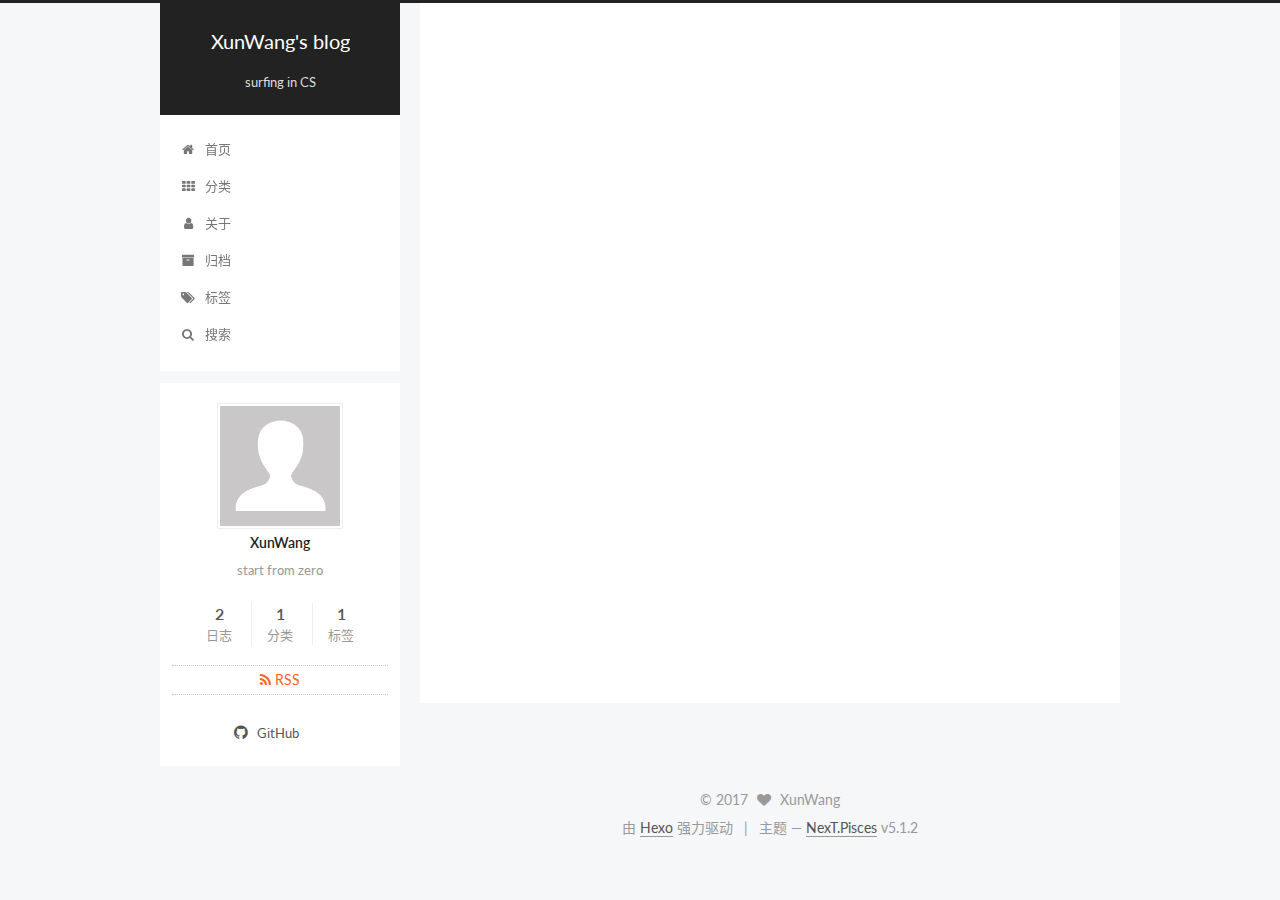
<file: index.html>
<!DOCTYPE html>



  


<html class="theme-next pisces use-motion" lang="zh-CN">
<head>
  <meta charset="UTF-8"/>
<meta http-equiv="X-UA-Compatible" content="IE=edge" />
<meta name="viewport" content="width=device-width, initial-scale=1, maximum-scale=1"/>
<meta name="theme-color" content="#222">









<meta http-equiv="Cache-Control" content="no-transform" />
<meta http-equiv="Cache-Control" content="no-siteapp" />
















  
  
  <link href="/lib/fancybox/source/jquery.fancybox.css?v=2.1.5" rel="stylesheet" type="text/css" />




  
  
  
  

  
    
    
  

  

  

  

  

  
    
    
    <link href="//fonts.googleapis.com/css?family=Lato:300,300italic,400,400italic,700,700italic&subset=latin,latin-ext" rel="stylesheet" type="text/css">
  






<link href="/lib/font-awesome/css/font-awesome.min.css?v=4.6.2" rel="stylesheet" type="text/css" />

<link href="/css/main.css?v=5.1.2" rel="stylesheet" type="text/css" />


  <meta name="keywords" content="Hexo, NexT" />





  <link rel="alternate" href="/rss2.xml" title="XunWang's blog" type="application/atom+xml" />




  <link rel="shortcut icon" type="image/x-icon" href="/favicon.ico?v=5.1.2" />






<meta name="description" content="start  from zero">
<meta property="og:type" content="website">
<meta property="og:title" content="XunWang&#39;s blog">
<meta property="og:url" content="http://xunwang-njucs.me/index.html">
<meta property="og:site_name" content="XunWang&#39;s blog">
<meta property="og:description" content="start  from zero">
<meta property="og:locale" content="zh-CN">
<meta name="twitter:card" content="summary">
<meta name="twitter:title" content="XunWang&#39;s blog">
<meta name="twitter:description" content="start  from zero">



<script type="text/javascript" id="hexo.configurations">
  var NexT = window.NexT || {};
  var CONFIG = {
    root: '/',
    scheme: 'Pisces',
    version: '5.1.2',
    sidebar: {"position":"left","display":"post","offset":12,"offset_float":12,"b2t":false,"scrollpercent":false,"onmobile":false},
    fancybox: true,
    tabs: true,
    motion: true,
    duoshuo: {
      userId: '0',
      author: '博主'
    },
    algolia: {
      applicationID: 'SA342KFOOX',
      apiKey: 'dfa1b87282c69110ca53a962a84ae274',
      indexName: 'xun_index',
      hits: {"per_page":10},
      labels: {"input_placeholder":"Search for What You Want","hits_empty":"We didn't find any results for the search: ${query}","hits_stats":"${hits} results found in ${time} ms"}
    }
  };
</script>



  <link rel="canonical" href="http://xunwang-njucs.me/"/>





  <title>XunWang's blog</title>
  








</head>

<body itemscope itemtype="http://schema.org/WebPage" lang="zh-CN">

  
  
    
  

  <div class="container sidebar-position-left 
  page-home">
    <div class="headband"></div>

    <header id="header" class="header" itemscope itemtype="http://schema.org/WPHeader">
      <div class="header-inner"><div class="site-brand-wrapper">
  <div class="site-meta ">
    

    <div class="custom-logo-site-title">
      <a href="/"  class="brand" rel="start">
        <span class="logo-line-before"><i></i></span>
        <span class="site-title">XunWang's blog</span>
        <span class="logo-line-after"><i></i></span>
      </a>
    </div>
      
        <p class="site-subtitle">surfing in CS</p>
      
  </div>

  <div class="site-nav-toggle">
    <button>
      <span class="btn-bar"></span>
      <span class="btn-bar"></span>
      <span class="btn-bar"></span>
    </button>
  </div>
</div>

<nav class="site-nav">
  

  
    <ul id="menu" class="menu">
      
        
        <li class="menu-item menu-item-home">
          <a href="/" rel="section">
            
              <i class="menu-item-icon fa fa-fw fa-home"></i> <br />
            
            首页
          </a>
        </li>
      
        
        <li class="menu-item menu-item-categories">
          <a href="/categories" rel="section">
            
              <i class="menu-item-icon fa fa-fw fa-th"></i> <br />
            
            分类
          </a>
        </li>
      
        
        <li class="menu-item menu-item-about">
          <a href="/about" rel="section">
            
              <i class="menu-item-icon fa fa-fw fa-user"></i> <br />
            
            关于
          </a>
        </li>
      
        
        <li class="menu-item menu-item-archives">
          <a href="/archives" rel="section">
            
              <i class="menu-item-icon fa fa-fw fa-archive"></i> <br />
            
            归档
          </a>
        </li>
      
        
        <li class="menu-item menu-item-tags">
          <a href="/tags/" rel="section">
            
              <i class="menu-item-icon fa fa-fw fa-tags"></i> <br />
            
            标签
          </a>
        </li>
      

      
        <li class="menu-item menu-item-search">
          
            <a href="javascript:;" class="popup-trigger">
          
            
              <i class="menu-item-icon fa fa-search fa-fw"></i> <br />
            
            搜索
          </a>
        </li>
      
    </ul>
  

  
    <div class="site-search">
      
  
  <div class="algolia-popup popup search-popup">
    <div class="algolia-search">
      <div class="algolia-search-input-icon">
        <i class="fa fa-search"></i>
      </div>
      <div class="algolia-search-input" id="algolia-search-input"></div>
    </div>

    <div class="algolia-results">
      <div id="algolia-stats"></div>
      <div id="algolia-hits"></div>
      <div id="algolia-pagination" class="algolia-pagination"></div>
    </div>

    <span class="popup-btn-close">
      <i class="fa fa-times-circle"></i>
    </span>
  </div>




    </div>
  
</nav>



 </div>
    </header>

    <main id="main" class="main">
      <div class="main-inner">
        <div class="content-wrap">
          <div id="content" class="content">
            
  <section id="posts" class="posts-expand">
    
      

  

  
  
  

  <article class="post post-type-normal" itemscope itemtype="http://schema.org/Article">
  
  
  
  <div class="post-block">
    <link itemprop="mainEntityOfPage" href="http://xunwang-njucs.me/2017/08/29/Leetcode-Training-Day-1/">

    <span hidden itemprop="author" itemscope itemtype="http://schema.org/Person">
      <meta itemprop="name" content="XunWang">
      <meta itemprop="description" content="">
      <meta itemprop="image" content="/images/avatar.gif">
    </span>

    <span hidden itemprop="publisher" itemscope itemtype="http://schema.org/Organization">
      <meta itemprop="name" content="XunWang's blog">
    </span>

    
      <header class="post-header">

        
        
          <h1 class="post-title" itemprop="name headline">
                
                <a class="post-title-link" href="/2017/08/29/Leetcode-Training-Day-1/" itemprop="url">Leetcode Training--Day 1</a></h1>
        

        <div class="post-meta">
          <span class="post-time">
            
              <span class="post-meta-item-icon">
                <i class="fa fa-calendar-o"></i>
              </span>
              
                <span class="post-meta-item-text">发表于</span>
              
              <time title="创建于" itemprop="dateCreated datePublished" datetime="2017-08-29T10:06:50+08:00">
                2017-08-29
              </time>
            

            

            
          </span>

          
            <span class="post-category" >
            
              <span class="post-meta-divider">|</span>
            
              <span class="post-meta-item-icon">
                <i class="fa fa-folder-o"></i>
              </span>
              
                <span class="post-meta-item-text">分类于</span>
              
              
                <span itemprop="about" itemscope itemtype="http://schema.org/Thing">
                  <a href="/categories/Leetcode-Training/" itemprop="url" rel="index">
                    <span itemprop="name">Leetcode Training</span>
                  </a>
                </span>

                
                
              
            </span>
          

          
            
          

          
          
             <span id="/2017/08/29/Leetcode-Training-Day-1/" class="leancloud_visitors" data-flag-title="Leetcode Training--Day 1">
               <span class="post-meta-divider">|</span>
               <span class="post-meta-item-icon">
                 <i class="fa fa-eye"></i>
               </span>
               
                 <span class="post-meta-item-text">阅读次数&#58;</span>
               
                 <span class="leancloud-visitors-count"></span>
             </span>
          

          

          

          

        </div>
      </header>
    

    
    
    
    <div class="post-body" itemprop="articleBody">

      
      

      
        
          
          
          
          <!--noindex-->
          <div class="post-button text-center">
            <a class="btn" href="/2017/08/29/Leetcode-Training-Day-1/#more" rel="contents">
              阅读全文 &raquo;
            </a>
          </div>
          <!--/noindex-->
        
      
    </div>
    
    
    

    

    

    

    <footer class="post-footer">
      

      

      

      
      
        <div class="post-eof"></div>
      
    </footer>
  </div>
  
  
  
  </article>


    
      

  

  
  
  

  <article class="post post-type-normal" itemscope itemtype="http://schema.org/Article">
  
  
  
  <div class="post-block">
    <link itemprop="mainEntityOfPage" href="http://xunwang-njucs.me/2017/08/26/hello-world/">

    <span hidden itemprop="author" itemscope itemtype="http://schema.org/Person">
      <meta itemprop="name" content="XunWang">
      <meta itemprop="description" content="">
      <meta itemprop="image" content="/images/avatar.gif">
    </span>

    <span hidden itemprop="publisher" itemscope itemtype="http://schema.org/Organization">
      <meta itemprop="name" content="XunWang's blog">
    </span>

    
      <header class="post-header">

        
        
          <h1 class="post-title" itemprop="name headline">
                
                <a class="post-title-link" href="/2017/08/26/hello-world/" itemprop="url">Hello World</a></h1>
        

        <div class="post-meta">
          <span class="post-time">
            
              <span class="post-meta-item-icon">
                <i class="fa fa-calendar-o"></i>
              </span>
              
                <span class="post-meta-item-text">发表于</span>
              
              <time title="创建于" itemprop="dateCreated datePublished" datetime="2017-08-26T13:08:10+08:00">
                2017-08-26
              </time>
            

            

            
          </span>

          

          
            
          

          
          
             <span id="/2017/08/26/hello-world/" class="leancloud_visitors" data-flag-title="Hello World">
               <span class="post-meta-divider">|</span>
               <span class="post-meta-item-icon">
                 <i class="fa fa-eye"></i>
               </span>
               
                 <span class="post-meta-item-text">阅读次数&#58;</span>
               
                 <span class="leancloud-visitors-count"></span>
             </span>
          

          

          

          

        </div>
      </header>
    

    
    
    
    <div class="post-body" itemprop="articleBody">

      
      

      
        
          
          Welcome to Hexo! This is your very first post. Check documentation for more info. If you get any problems when using Hexo, you can find the answer in 
          ...
          <!--noindex-->
          <div class="post-button text-center">
            <a class="btn" href="/2017/08/26/hello-world/#more" rel="contents">
              阅读全文 &raquo;
            </a>
          </div>
          <!--/noindex-->
        
      
    </div>
    
    
    

    

    

    

    <footer class="post-footer">
      

      

      

      
      
        <div class="post-eof"></div>
      
    </footer>
  </div>
  
  
  
  </article>


    
  </section>

  


          </div>
          


          

        </div>
        
          
  
  <div class="sidebar-toggle">
    <div class="sidebar-toggle-line-wrap">
      <span class="sidebar-toggle-line sidebar-toggle-line-first"></span>
      <span class="sidebar-toggle-line sidebar-toggle-line-middle"></span>
      <span class="sidebar-toggle-line sidebar-toggle-line-last"></span>
    </div>
  </div>

  <aside id="sidebar" class="sidebar">
    
    <div class="sidebar-inner">

      

      

      <section class="site-overview sidebar-panel sidebar-panel-active">
        <div class="site-author motion-element" itemprop="author" itemscope itemtype="http://schema.org/Person">
          <img class="site-author-image" itemprop="image"
               src="/images/avatar.gif"
               alt="XunWang" />
          <p class="site-author-name" itemprop="name">XunWang</p>
           
              <p class="site-description motion-element" itemprop="description">start  from zero</p>
          
        </div>
        <nav class="site-state motion-element">

          
            <div class="site-state-item site-state-posts">
            
              <a href="/archives">
            
                <span class="site-state-item-count">2</span>
                <span class="site-state-item-name">日志</span>
              </a>
            </div>
          

          
            
            
            <div class="site-state-item site-state-categories">
              <a href="/categories/index.html">
                <span class="site-state-item-count">1</span>
                <span class="site-state-item-name">分类</span>
              </a>
            </div>
          

          
            
            
            <div class="site-state-item site-state-tags">
              <a href="/tags/index.html">
                <span class="site-state-item-count">1</span>
                <span class="site-state-item-name">标签</span>
              </a>
            </div>
          

        </nav>

        
          <div class="feed-link motion-element">
            <a href="/rss2.xml" rel="alternate">
              <i class="fa fa-rss"></i>
              RSS
            </a>
          </div>
        

        <div class="links-of-author motion-element">
          
            
              <span class="links-of-author-item">
                <a href="https://github.com/xunwang-njucs" target="_blank" title="GitHub">
                  
                    <i class="fa fa-fw fa-github"></i>
                  
                    
                      GitHub
                    
                </a>
              </span>
            
          
        </div>

        
        

        
        

        


      </section>

      

      

    </div>
  </aside>


        
      </div>
    </main>

    <footer id="footer" class="footer">
      <div class="footer-inner">
        <div class="copyright" >
  
  &copy; 
  <span itemprop="copyrightYear">2017</span>
  <span class="with-love">
    <i class="fa fa-heart"></i>
  </span>
  <span class="author" itemprop="copyrightHolder">XunWang</span>

  
</div>


  <div class="powered-by">由 <a class="theme-link" href="https://hexo.io">Hexo</a> 强力驱动</div>

  <span class="post-meta-divider">|</span>

  <div class="theme-info">主题 &mdash; <a class="theme-link" href="https://github.com/iissnan/hexo-theme-next">NexT.Pisces</a> v5.1.2</div>


        







        
      </div>
    </footer>

    
      <div class="back-to-top">
        <i class="fa fa-arrow-up"></i>
        
      </div>
    

  </div>

  

<script type="text/javascript">
  if (Object.prototype.toString.call(window.Promise) !== '[object Function]') {
    window.Promise = null;
  }
</script>









  












  
  <script type="text/javascript" src="/lib/jquery/index.js?v=2.1.3"></script>

  
  <script type="text/javascript" src="/lib/fastclick/lib/fastclick.min.js?v=1.0.6"></script>

  
  <script type="text/javascript" src="/lib/jquery_lazyload/jquery.lazyload.js?v=1.9.7"></script>

  
  <script type="text/javascript" src="/lib/velocity/velocity.min.js?v=1.2.1"></script>

  
  <script type="text/javascript" src="/lib/velocity/velocity.ui.min.js?v=1.2.1"></script>

  
  <script type="text/javascript" src="/lib/fancybox/source/jquery.fancybox.pack.js?v=2.1.5"></script>


  


  <script type="text/javascript" src="/js/src/utils.js?v=5.1.2"></script>

  <script type="text/javascript" src="/js/src/motion.js?v=5.1.2"></script>



  
  


  <script type="text/javascript" src="/js/src/affix.js?v=5.1.2"></script>

  <script type="text/javascript" src="/js/src/schemes/pisces.js?v=5.1.2"></script>



  
    <script type="text/javascript" src="/js/src/scrollspy.js?v=5.1.2"></script>
<script type="text/javascript" src="/js/src/post-details.js?v=5.1.2"></script>

  

  


  <script type="text/javascript" src="/js/src/bootstrap.js?v=5.1.2"></script>



  


  




	





  
    

    
  





  








  




  
  
  
  <link rel="stylesheet" href="/lib/algolia-instant-search/instantsearch.min.css">

  
  
  <script src="/lib/algolia-instant-search/instantsearch.min.js"></script>
  

  <script src="/js/src/algolia-search.js?v=5.1.2"></script>



  

  
  <script src="https://cdn1.lncld.net/static/js/av-core-mini-0.6.4.js"></script>
  <script>AV.initialize("WH9BoY52WwA9asuItat090Ky-gzGzoHsz", "TJ8rern2LKUdirWcmzvnONCN");</script>
  <script>
    function showTime(Counter) {
      var query = new AV.Query(Counter);
      var entries = [];
      var $visitors = $(".leancloud_visitors");

      $visitors.each(function () {
        entries.push( $(this).attr("id").trim() );
      });

      query.containedIn('url', entries);
      query.find()
        .done(function (results) {
          var COUNT_CONTAINER_REF = '.leancloud-visitors-count';

          if (results.length === 0) {
            $visitors.find(COUNT_CONTAINER_REF).text(0);
            return;
          }

          for (var i = 0; i < results.length; i++) {
            var item = results[i];
            var url = item.get('url');
            var time = item.get('time');
            var element = document.getElementById(url);

            $(element).find(COUNT_CONTAINER_REF).text(time);
          }
          for(var i = 0; i < entries.length; i++) {
            var url = entries[i];
            var element = document.getElementById(url);
            var countSpan = $(element).find(COUNT_CONTAINER_REF);
            if( countSpan.text() == '') {
              countSpan.text(0);
            }
          }
        })
        .fail(function (object, error) {
          console.log("Error: " + error.code + " " + error.message);
        });
    }

    function addCount(Counter) {
      var $visitors = $(".leancloud_visitors");
      var url = $visitors.attr('id').trim();
      var title = $visitors.attr('data-flag-title').trim();
      var query = new AV.Query(Counter);

      query.equalTo("url", url);
      query.find({
        success: function(results) {
          if (results.length > 0) {
            var counter = results[0];
            counter.fetchWhenSave(true);
            counter.increment("time");
            counter.save(null, {
              success: function(counter) {
                var $element = $(document.getElementById(url));
                $element.find('.leancloud-visitors-count').text(counter.get('time'));
              },
              error: function(counter, error) {
                console.log('Failed to save Visitor num, with error message: ' + error.message);
              }
            });
          } else {
            var newcounter = new Counter();
            /* Set ACL */
            var acl = new AV.ACL();
            acl.setPublicReadAccess(true);
            acl.setPublicWriteAccess(true);
            newcounter.setACL(acl);
            /* End Set ACL */
            newcounter.set("title", title);
            newcounter.set("url", url);
            newcounter.set("time", 1);
            newcounter.save(null, {
              success: function(newcounter) {
                var $element = $(document.getElementById(url));
                $element.find('.leancloud-visitors-count').text(newcounter.get('time'));
              },
              error: function(newcounter, error) {
                console.log('Failed to create');
              }
            });
          }
        },
        error: function(error) {
          console.log('Error:' + error.code + " " + error.message);
        }
      });
    }

    $(function() {
      var Counter = AV.Object.extend("Counter");
      if ($('.leancloud_visitors').length == 1) {
        addCount(Counter);
      } else if ($('.post-title-link').length > 1) {
        showTime(Counter);
      }
    });
  </script>



  

  

  

  

  

</body>
</html>
</file>
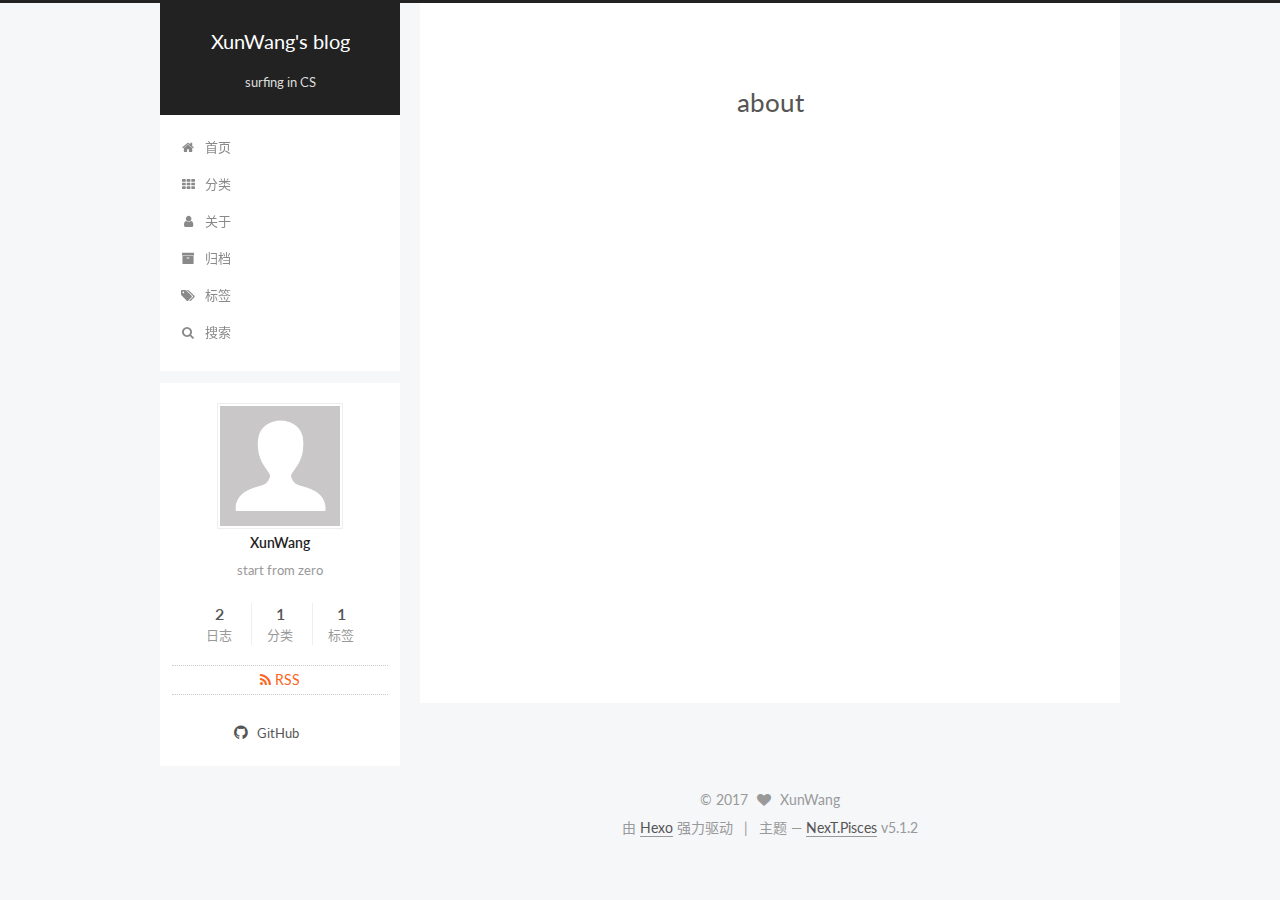
<file: about/index.html>
<!DOCTYPE html>



  


<html class="theme-next pisces use-motion" lang="zh-CN">
<head>
  <meta charset="UTF-8"/>
<meta http-equiv="X-UA-Compatible" content="IE=edge" />
<meta name="viewport" content="width=device-width, initial-scale=1, maximum-scale=1"/>
<meta name="theme-color" content="#222">









<meta http-equiv="Cache-Control" content="no-transform" />
<meta http-equiv="Cache-Control" content="no-siteapp" />
















  
  
  <link href="/lib/fancybox/source/jquery.fancybox.css?v=2.1.5" rel="stylesheet" type="text/css" />




  
  
  
  

  
    
    
  

  

  

  

  

  
    
    
    <link href="//fonts.googleapis.com/css?family=Lato:300,300italic,400,400italic,700,700italic&subset=latin,latin-ext" rel="stylesheet" type="text/css">
  






<link href="/lib/font-awesome/css/font-awesome.min.css?v=4.6.2" rel="stylesheet" type="text/css" />

<link href="/css/main.css?v=5.1.2" rel="stylesheet" type="text/css" />


  <meta name="keywords" content="Hexo, NexT" />




  


  <link rel="alternate" href="/rss2.xml" title="XunWang's blog" type="application/atom+xml" />




  <link rel="shortcut icon" type="image/x-icon" href="/favicon.ico?v=5.1.2" />






<meta name="description" content="start  from zero">
<meta property="og:type" content="website">
<meta property="og:title" content="about">
<meta property="og:url" content="http://xunwang-njucs.me/about/index.html">
<meta property="og:site_name" content="XunWang&#39;s blog">
<meta property="og:description" content="start  from zero">
<meta property="og:locale" content="zh-CN">
<meta property="og:updated_time" content="2017-08-27T02:25:28.000Z">
<meta name="twitter:card" content="summary">
<meta name="twitter:title" content="about">
<meta name="twitter:description" content="start  from zero">



<script type="text/javascript" id="hexo.configurations">
  var NexT = window.NexT || {};
  var CONFIG = {
    root: '/',
    scheme: 'Pisces',
    version: '5.1.2',
    sidebar: {"position":"left","display":"post","offset":12,"offset_float":12,"b2t":false,"scrollpercent":false,"onmobile":false},
    fancybox: true,
    tabs: true,
    motion: true,
    duoshuo: {
      userId: '0',
      author: '博主'
    },
    algolia: {
      applicationID: 'SA342KFOOX',
      apiKey: 'dfa1b87282c69110ca53a962a84ae274',
      indexName: 'xun_index',
      hits: {"per_page":10},
      labels: {"input_placeholder":"Search for What You Want","hits_empty":"We didn't find any results for the search: ${query}","hits_stats":"${hits} results found in ${time} ms"}
    }
  };
</script>



  <link rel="canonical" href="http://xunwang-njucs.me/about/"/>





  <title>about | XunWang's blog</title>
  








</head>

<body itemscope itemtype="http://schema.org/WebPage" lang="zh-CN">

  
  
    
  

  <div class="container sidebar-position-left page-post-detail">
    <div class="headband"></div>

    <header id="header" class="header" itemscope itemtype="http://schema.org/WPHeader">
      <div class="header-inner"><div class="site-brand-wrapper">
  <div class="site-meta ">
    

    <div class="custom-logo-site-title">
      <a href="/"  class="brand" rel="start">
        <span class="logo-line-before"><i></i></span>
        <span class="site-title">XunWang's blog</span>
        <span class="logo-line-after"><i></i></span>
      </a>
    </div>
      
        <p class="site-subtitle">surfing in CS</p>
      
  </div>

  <div class="site-nav-toggle">
    <button>
      <span class="btn-bar"></span>
      <span class="btn-bar"></span>
      <span class="btn-bar"></span>
    </button>
  </div>
</div>

<nav class="site-nav">
  

  
    <ul id="menu" class="menu">
      
        
        <li class="menu-item menu-item-home">
          <a href="/" rel="section">
            
              <i class="menu-item-icon fa fa-fw fa-home"></i> <br />
            
            首页
          </a>
        </li>
      
        
        <li class="menu-item menu-item-categories">
          <a href="/categories" rel="section">
            
              <i class="menu-item-icon fa fa-fw fa-th"></i> <br />
            
            分类
          </a>
        </li>
      
        
        <li class="menu-item menu-item-about">
          <a href="/about" rel="section">
            
              <i class="menu-item-icon fa fa-fw fa-user"></i> <br />
            
            关于
          </a>
        </li>
      
        
        <li class="menu-item menu-item-archives">
          <a href="/archives" rel="section">
            
              <i class="menu-item-icon fa fa-fw fa-archive"></i> <br />
            
            归档
          </a>
        </li>
      
        
        <li class="menu-item menu-item-tags">
          <a href="/tags/" rel="section">
            
              <i class="menu-item-icon fa fa-fw fa-tags"></i> <br />
            
            标签
          </a>
        </li>
      

      
        <li class="menu-item menu-item-search">
          
            <a href="javascript:;" class="popup-trigger">
          
            
              <i class="menu-item-icon fa fa-search fa-fw"></i> <br />
            
            搜索
          </a>
        </li>
      
    </ul>
  

  
    <div class="site-search">
      
  
  <div class="algolia-popup popup search-popup">
    <div class="algolia-search">
      <div class="algolia-search-input-icon">
        <i class="fa fa-search"></i>
      </div>
      <div class="algolia-search-input" id="algolia-search-input"></div>
    </div>

    <div class="algolia-results">
      <div id="algolia-stats"></div>
      <div id="algolia-hits"></div>
      <div id="algolia-pagination" class="algolia-pagination"></div>
    </div>

    <span class="popup-btn-close">
      <i class="fa fa-times-circle"></i>
    </span>
  </div>




    </div>
  
</nav>



 </div>
    </header>

    <main id="main" class="main">
      <div class="main-inner">
        <div class="content-wrap">
          <div id="content" class="content">
            

  <div id="posts" class="posts-expand">
    
    
    
    <div class="post-block page">
      <header class="post-header">

	<h1 class="post-title" itemprop="name headline">about</h1>



</header>

      
      
      
      <div class="post-body">
        
        
          
        
      </div>
      
      
      
    </div>
    
    
    
  </div>


          </div>
          


          
  <div class="comments" id="comments">
    
      <div id="uyan_frame"></div>
    
  </div>


        </div>
        
          
  
  <div class="sidebar-toggle">
    <div class="sidebar-toggle-line-wrap">
      <span class="sidebar-toggle-line sidebar-toggle-line-first"></span>
      <span class="sidebar-toggle-line sidebar-toggle-line-middle"></span>
      <span class="sidebar-toggle-line sidebar-toggle-line-last"></span>
    </div>
  </div>

  <aside id="sidebar" class="sidebar">
    
    <div class="sidebar-inner">

      

      

      <section class="site-overview sidebar-panel sidebar-panel-active">
        <div class="site-author motion-element" itemprop="author" itemscope itemtype="http://schema.org/Person">
          <img class="site-author-image" itemprop="image"
               src="/images/avatar.gif"
               alt="XunWang" />
          <p class="site-author-name" itemprop="name">XunWang</p>
           
              <p class="site-description motion-element" itemprop="description">start  from zero</p>
          
        </div>
        <nav class="site-state motion-element">

          
            <div class="site-state-item site-state-posts">
            
              <a href="/archives">
            
                <span class="site-state-item-count">2</span>
                <span class="site-state-item-name">日志</span>
              </a>
            </div>
          

          
            
            
            <div class="site-state-item site-state-categories">
              <a href="/categories/index.html">
                <span class="site-state-item-count">1</span>
                <span class="site-state-item-name">分类</span>
              </a>
            </div>
          

          
            
            
            <div class="site-state-item site-state-tags">
              <a href="/tags/index.html">
                <span class="site-state-item-count">1</span>
                <span class="site-state-item-name">标签</span>
              </a>
            </div>
          

        </nav>

        
          <div class="feed-link motion-element">
            <a href="/rss2.xml" rel="alternate">
              <i class="fa fa-rss"></i>
              RSS
            </a>
          </div>
        

        <div class="links-of-author motion-element">
          
            
              <span class="links-of-author-item">
                <a href="https://github.com/xunwang-njucs" target="_blank" title="GitHub">
                  
                    <i class="fa fa-fw fa-github"></i>
                  
                    
                      GitHub
                    
                </a>
              </span>
            
          
        </div>

        
        

        
        

        


      </section>

      

      

    </div>
  </aside>


        
      </div>
    </main>

    <footer id="footer" class="footer">
      <div class="footer-inner">
        <div class="copyright" >
  
  &copy; 
  <span itemprop="copyrightYear">2017</span>
  <span class="with-love">
    <i class="fa fa-heart"></i>
  </span>
  <span class="author" itemprop="copyrightHolder">XunWang</span>

  
</div>


  <div class="powered-by">由 <a class="theme-link" href="https://hexo.io">Hexo</a> 强力驱动</div>

  <span class="post-meta-divider">|</span>

  <div class="theme-info">主题 &mdash; <a class="theme-link" href="https://github.com/iissnan/hexo-theme-next">NexT.Pisces</a> v5.1.2</div>


        







        
      </div>
    </footer>

    
      <div class="back-to-top">
        <i class="fa fa-arrow-up"></i>
        
      </div>
    

  </div>

  

<script type="text/javascript">
  if (Object.prototype.toString.call(window.Promise) !== '[object Function]') {
    window.Promise = null;
  }
</script>









  












  
  <script type="text/javascript" src="/lib/jquery/index.js?v=2.1.3"></script>

  
  <script type="text/javascript" src="/lib/fastclick/lib/fastclick.min.js?v=1.0.6"></script>

  
  <script type="text/javascript" src="/lib/jquery_lazyload/jquery.lazyload.js?v=1.9.7"></script>

  
  <script type="text/javascript" src="/lib/velocity/velocity.min.js?v=1.2.1"></script>

  
  <script type="text/javascript" src="/lib/velocity/velocity.ui.min.js?v=1.2.1"></script>

  
  <script type="text/javascript" src="/lib/fancybox/source/jquery.fancybox.pack.js?v=2.1.5"></script>


  


  <script type="text/javascript" src="/js/src/utils.js?v=5.1.2"></script>

  <script type="text/javascript" src="/js/src/motion.js?v=5.1.2"></script>



  
  


  <script type="text/javascript" src="/js/src/affix.js?v=5.1.2"></script>

  <script type="text/javascript" src="/js/src/schemes/pisces.js?v=5.1.2"></script>



  
    <script type="text/javascript" src="/js/src/scrollspy.js?v=5.1.2"></script>
<script type="text/javascript" src="/js/src/post-details.js?v=5.1.2"></script>

  

  


  <script type="text/javascript" src="/js/src/bootstrap.js?v=5.1.2"></script>



  


  




	





  
    

    
      <!-- UY BEGIN -->
      <script type="text/javascript" src="http://v2.uyan.cc/code/uyan.js?uid=2142562"></script>
      <!-- UY END -->
    
  





  








  




  
  
  
  <link rel="stylesheet" href="/lib/algolia-instant-search/instantsearch.min.css">

  
  
  <script src="/lib/algolia-instant-search/instantsearch.min.js"></script>
  

  <script src="/js/src/algolia-search.js?v=5.1.2"></script>



  

  
  <script src="https://cdn1.lncld.net/static/js/av-core-mini-0.6.4.js"></script>
  <script>AV.initialize("WH9BoY52WwA9asuItat090Ky-gzGzoHsz", "TJ8rern2LKUdirWcmzvnONCN");</script>
  <script>
    function showTime(Counter) {
      var query = new AV.Query(Counter);
      var entries = [];
      var $visitors = $(".leancloud_visitors");

      $visitors.each(function () {
        entries.push( $(this).attr("id").trim() );
      });

      query.containedIn('url', entries);
      query.find()
        .done(function (results) {
          var COUNT_CONTAINER_REF = '.leancloud-visitors-count';

          if (results.length === 0) {
            $visitors.find(COUNT_CONTAINER_REF).text(0);
            return;
          }

          for (var i = 0; i < results.length; i++) {
            var item = results[i];
            var url = item.get('url');
            var time = item.get('time');
            var element = document.getElementById(url);

            $(element).find(COUNT_CONTAINER_REF).text(time);
          }
          for(var i = 0; i < entries.length; i++) {
            var url = entries[i];
            var element = document.getElementById(url);
            var countSpan = $(element).find(COUNT_CONTAINER_REF);
            if( countSpan.text() == '') {
              countSpan.text(0);
            }
          }
        })
        .fail(function (object, error) {
          console.log("Error: " + error.code + " " + error.message);
        });
    }

    function addCount(Counter) {
      var $visitors = $(".leancloud_visitors");
      var url = $visitors.attr('id').trim();
      var title = $visitors.attr('data-flag-title').trim();
      var query = new AV.Query(Counter);

      query.equalTo("url", url);
      query.find({
        success: function(results) {
          if (results.length > 0) {
            var counter = results[0];
            counter.fetchWhenSave(true);
            counter.increment("time");
            counter.save(null, {
              success: function(counter) {
                var $element = $(document.getElementById(url));
                $element.find('.leancloud-visitors-count').text(counter.get('time'));
              },
              error: function(counter, error) {
                console.log('Failed to save Visitor num, with error message: ' + error.message);
              }
            });
          } else {
            var newcounter = new Counter();
            /* Set ACL */
            var acl = new AV.ACL();
            acl.setPublicReadAccess(true);
            acl.setPublicWriteAccess(true);
            newcounter.setACL(acl);
            /* End Set ACL */
            newcounter.set("title", title);
            newcounter.set("url", url);
            newcounter.set("time", 1);
            newcounter.save(null, {
              success: function(newcounter) {
                var $element = $(document.getElementById(url));
                $element.find('.leancloud-visitors-count').text(newcounter.get('time'));
              },
              error: function(newcounter, error) {
                console.log('Failed to create');
              }
            });
          }
        },
        error: function(error) {
          console.log('Error:' + error.code + " " + error.message);
        }
      });
    }

    $(function() {
      var Counter = AV.Object.extend("Counter");
      if ($('.leancloud_visitors').length == 1) {
        addCount(Counter);
      } else if ($('.post-title-link').length > 1) {
        showTime(Counter);
      }
    });
  </script>



  

  

  

  

  

</body>
</html>
</file>
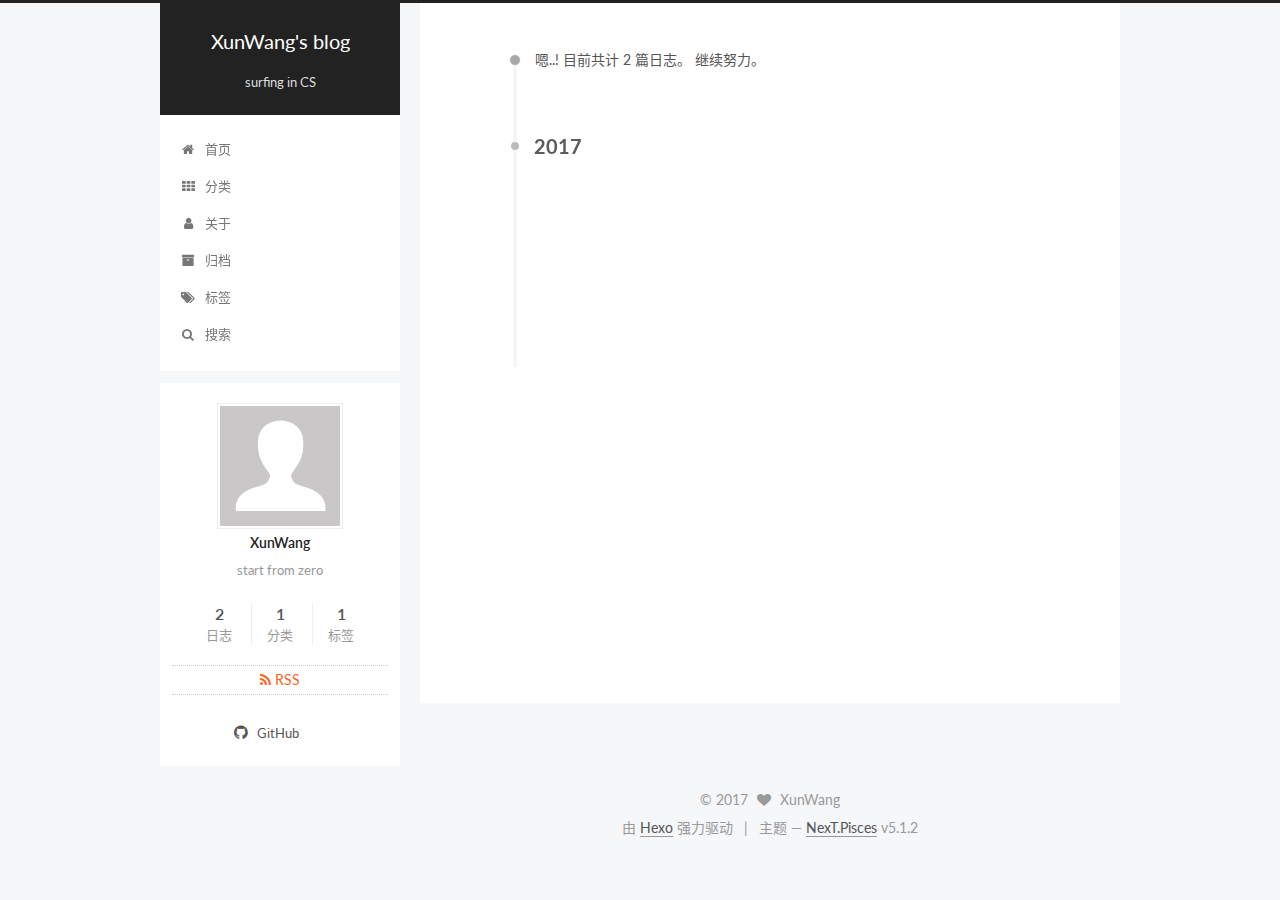
<file: archives/index.html>
<!DOCTYPE html>



  


<html class="theme-next pisces use-motion" lang="zh-CN">
<head>
  <meta charset="UTF-8"/>
<meta http-equiv="X-UA-Compatible" content="IE=edge" />
<meta name="viewport" content="width=device-width, initial-scale=1, maximum-scale=1"/>
<meta name="theme-color" content="#222">









<meta http-equiv="Cache-Control" content="no-transform" />
<meta http-equiv="Cache-Control" content="no-siteapp" />
















  
  
  <link href="/lib/fancybox/source/jquery.fancybox.css?v=2.1.5" rel="stylesheet" type="text/css" />




  
  
  
  

  
    
    
  

  

  

  

  

  
    
    
    <link href="//fonts.googleapis.com/css?family=Lato:300,300italic,400,400italic,700,700italic&subset=latin,latin-ext" rel="stylesheet" type="text/css">
  






<link href="/lib/font-awesome/css/font-awesome.min.css?v=4.6.2" rel="stylesheet" type="text/css" />

<link href="/css/main.css?v=5.1.2" rel="stylesheet" type="text/css" />


  <meta name="keywords" content="Hexo, NexT" />





  <link rel="alternate" href="/rss2.xml" title="XunWang's blog" type="application/atom+xml" />




  <link rel="shortcut icon" type="image/x-icon" href="/favicon.ico?v=5.1.2" />






<meta name="description" content="start  from zero">
<meta property="og:type" content="website">
<meta property="og:title" content="XunWang&#39;s blog">
<meta property="og:url" content="http://xunwang-njucs.me/archives/index.html">
<meta property="og:site_name" content="XunWang&#39;s blog">
<meta property="og:description" content="start  from zero">
<meta property="og:locale" content="zh-CN">
<meta name="twitter:card" content="summary">
<meta name="twitter:title" content="XunWang&#39;s blog">
<meta name="twitter:description" content="start  from zero">



<script type="text/javascript" id="hexo.configurations">
  var NexT = window.NexT || {};
  var CONFIG = {
    root: '/',
    scheme: 'Pisces',
    version: '5.1.2',
    sidebar: {"position":"left","display":"post","offset":12,"offset_float":12,"b2t":false,"scrollpercent":false,"onmobile":false},
    fancybox: true,
    tabs: true,
    motion: true,
    duoshuo: {
      userId: '0',
      author: '博主'
    },
    algolia: {
      applicationID: 'SA342KFOOX',
      apiKey: 'dfa1b87282c69110ca53a962a84ae274',
      indexName: 'xun_index',
      hits: {"per_page":10},
      labels: {"input_placeholder":"Search for What You Want","hits_empty":"We didn't find any results for the search: ${query}","hits_stats":"${hits} results found in ${time} ms"}
    }
  };
</script>



  <link rel="canonical" href="http://xunwang-njucs.me/archives/"/>





  <title>归档 | XunWang's blog</title>
  








</head>

<body itemscope itemtype="http://schema.org/WebPage" lang="zh-CN">

  
  
    
  

  <div class="container sidebar-position-left page-archive">
    <div class="headband"></div>

    <header id="header" class="header" itemscope itemtype="http://schema.org/WPHeader">
      <div class="header-inner"><div class="site-brand-wrapper">
  <div class="site-meta ">
    

    <div class="custom-logo-site-title">
      <a href="/"  class="brand" rel="start">
        <span class="logo-line-before"><i></i></span>
        <span class="site-title">XunWang's blog</span>
        <span class="logo-line-after"><i></i></span>
      </a>
    </div>
      
        <p class="site-subtitle">surfing in CS</p>
      
  </div>

  <div class="site-nav-toggle">
    <button>
      <span class="btn-bar"></span>
      <span class="btn-bar"></span>
      <span class="btn-bar"></span>
    </button>
  </div>
</div>

<nav class="site-nav">
  

  
    <ul id="menu" class="menu">
      
        
        <li class="menu-item menu-item-home">
          <a href="/" rel="section">
            
              <i class="menu-item-icon fa fa-fw fa-home"></i> <br />
            
            首页
          </a>
        </li>
      
        
        <li class="menu-item menu-item-categories">
          <a href="/categories" rel="section">
            
              <i class="menu-item-icon fa fa-fw fa-th"></i> <br />
            
            分类
          </a>
        </li>
      
        
        <li class="menu-item menu-item-about">
          <a href="/about" rel="section">
            
              <i class="menu-item-icon fa fa-fw fa-user"></i> <br />
            
            关于
          </a>
        </li>
      
        
        <li class="menu-item menu-item-archives">
          <a href="/archives" rel="section">
            
              <i class="menu-item-icon fa fa-fw fa-archive"></i> <br />
            
            归档
          </a>
        </li>
      
        
        <li class="menu-item menu-item-tags">
          <a href="/tags/" rel="section">
            
              <i class="menu-item-icon fa fa-fw fa-tags"></i> <br />
            
            标签
          </a>
        </li>
      

      
        <li class="menu-item menu-item-search">
          
            <a href="javascript:;" class="popup-trigger">
          
            
              <i class="menu-item-icon fa fa-search fa-fw"></i> <br />
            
            搜索
          </a>
        </li>
      
    </ul>
  

  
    <div class="site-search">
      
  
  <div class="algolia-popup popup search-popup">
    <div class="algolia-search">
      <div class="algolia-search-input-icon">
        <i class="fa fa-search"></i>
      </div>
      <div class="algolia-search-input" id="algolia-search-input"></div>
    </div>

    <div class="algolia-results">
      <div id="algolia-stats"></div>
      <div id="algolia-hits"></div>
      <div id="algolia-pagination" class="algolia-pagination"></div>
    </div>

    <span class="popup-btn-close">
      <i class="fa fa-times-circle"></i>
    </span>
  </div>




    </div>
  
</nav>



 </div>
    </header>

    <main id="main" class="main">
      <div class="main-inner">
        <div class="content-wrap">
          <div id="content" class="content">
            

  
  
  
  <div class="post-block archive">
    <div id="posts" class="posts-collapse">
      <span class="archive-move-on"></span>

      <span class="archive-page-counter">
        
        
        
          
        
        嗯..! 目前共计 2 篇日志。 继续努力。
      </span>

      

        
        
        

        
          
          <div class="collection-title">
            <h2 class="archive-year motion-element" id="archive-year-2017">2017</h2>
          </div>
        
        

        

  <article class="post post-type-normal" itemscope itemtype="http://schema.org/Article">
    <header class="post-header">

      <h2 class="post-title">
        
            <a class="post-title-link" href="/2017/08/29/Leetcode-Training-Day-1/" itemprop="url">
              
                <span itemprop="name">Leetcode Training--Day 1</span>
              
            </a>
        
      </h2>

      <div class="post-meta">
        <time class="post-time" itemprop="dateCreated"
              datetime="2017-08-29T10:06:50+08:00"
              content="2017-08-29" >
          08-29
        </time>
      </div>

    </header>
  </article>



      

        
        
        

        
        

        

  <article class="post post-type-normal" itemscope itemtype="http://schema.org/Article">
    <header class="post-header">

      <h2 class="post-title">
        
            <a class="post-title-link" href="/2017/08/26/hello-world/" itemprop="url">
              
                <span itemprop="name">Hello World</span>
              
            </a>
        
      </h2>

      <div class="post-meta">
        <time class="post-time" itemprop="dateCreated"
              datetime="2017-08-26T13:08:10+08:00"
              content="2017-08-26" >
          08-26
        </time>
      </div>

    </header>
  </article>



      

    </div>
  </div>
  
  
  

  



          </div>
          


          

        </div>
        
          
  
  <div class="sidebar-toggle">
    <div class="sidebar-toggle-line-wrap">
      <span class="sidebar-toggle-line sidebar-toggle-line-first"></span>
      <span class="sidebar-toggle-line sidebar-toggle-line-middle"></span>
      <span class="sidebar-toggle-line sidebar-toggle-line-last"></span>
    </div>
  </div>

  <aside id="sidebar" class="sidebar">
    
    <div class="sidebar-inner">

      

      

      <section class="site-overview sidebar-panel sidebar-panel-active">
        <div class="site-author motion-element" itemprop="author" itemscope itemtype="http://schema.org/Person">
          <img class="site-author-image" itemprop="image"
               src="/images/avatar.gif"
               alt="XunWang" />
          <p class="site-author-name" itemprop="name">XunWang</p>
           
              <p class="site-description motion-element" itemprop="description">start  from zero</p>
          
        </div>
        <nav class="site-state motion-element">

          
            <div class="site-state-item site-state-posts">
            
              <a href="/archives">
            
                <span class="site-state-item-count">2</span>
                <span class="site-state-item-name">日志</span>
              </a>
            </div>
          

          
            
            
            <div class="site-state-item site-state-categories">
              <a href="/categories/index.html">
                <span class="site-state-item-count">1</span>
                <span class="site-state-item-name">分类</span>
              </a>
            </div>
          

          
            
            
            <div class="site-state-item site-state-tags">
              <a href="/tags/index.html">
                <span class="site-state-item-count">1</span>
                <span class="site-state-item-name">标签</span>
              </a>
            </div>
          

        </nav>

        
          <div class="feed-link motion-element">
            <a href="/rss2.xml" rel="alternate">
              <i class="fa fa-rss"></i>
              RSS
            </a>
          </div>
        

        <div class="links-of-author motion-element">
          
            
              <span class="links-of-author-item">
                <a href="https://github.com/xunwang-njucs" target="_blank" title="GitHub">
                  
                    <i class="fa fa-fw fa-github"></i>
                  
                    
                      GitHub
                    
                </a>
              </span>
            
          
        </div>

        
        

        
        

        


      </section>

      

      

    </div>
  </aside>


        
      </div>
    </main>

    <footer id="footer" class="footer">
      <div class="footer-inner">
        <div class="copyright" >
  
  &copy; 
  <span itemprop="copyrightYear">2017</span>
  <span class="with-love">
    <i class="fa fa-heart"></i>
  </span>
  <span class="author" itemprop="copyrightHolder">XunWang</span>

  
</div>


  <div class="powered-by">由 <a class="theme-link" href="https://hexo.io">Hexo</a> 强力驱动</div>

  <span class="post-meta-divider">|</span>

  <div class="theme-info">主题 &mdash; <a class="theme-link" href="https://github.com/iissnan/hexo-theme-next">NexT.Pisces</a> v5.1.2</div>


        







        
      </div>
    </footer>

    
      <div class="back-to-top">
        <i class="fa fa-arrow-up"></i>
        
      </div>
    

  </div>

  

<script type="text/javascript">
  if (Object.prototype.toString.call(window.Promise) !== '[object Function]') {
    window.Promise = null;
  }
</script>









  












  
  <script type="text/javascript" src="/lib/jquery/index.js?v=2.1.3"></script>

  
  <script type="text/javascript" src="/lib/fastclick/lib/fastclick.min.js?v=1.0.6"></script>

  
  <script type="text/javascript" src="/lib/jquery_lazyload/jquery.lazyload.js?v=1.9.7"></script>

  
  <script type="text/javascript" src="/lib/velocity/velocity.min.js?v=1.2.1"></script>

  
  <script type="text/javascript" src="/lib/velocity/velocity.ui.min.js?v=1.2.1"></script>

  
  <script type="text/javascript" src="/lib/fancybox/source/jquery.fancybox.pack.js?v=2.1.5"></script>


  


  <script type="text/javascript" src="/js/src/utils.js?v=5.1.2"></script>

  <script type="text/javascript" src="/js/src/motion.js?v=5.1.2"></script>



  
  


  <script type="text/javascript" src="/js/src/affix.js?v=5.1.2"></script>

  <script type="text/javascript" src="/js/src/schemes/pisces.js?v=5.1.2"></script>



  
  <script type="text/javascript" src="/js/src/scrollspy.js?v=5.1.2"></script>
<script type="text/javascript" src="/js/src/post-details.js?v=5.1.2"></script>

  
    <script type="text/javascript" id="motion.page.archive">
      $('.archive-year').velocity('transition.slideLeftIn');
    </script>
  


  


  <script type="text/javascript" src="/js/src/bootstrap.js?v=5.1.2"></script>



  


  




	





  
    

    
  





  








  




  
  
  
  <link rel="stylesheet" href="/lib/algolia-instant-search/instantsearch.min.css">

  
  
  <script src="/lib/algolia-instant-search/instantsearch.min.js"></script>
  

  <script src="/js/src/algolia-search.js?v=5.1.2"></script>



  

  
  <script src="https://cdn1.lncld.net/static/js/av-core-mini-0.6.4.js"></script>
  <script>AV.initialize("WH9BoY52WwA9asuItat090Ky-gzGzoHsz", "TJ8rern2LKUdirWcmzvnONCN");</script>
  <script>
    function showTime(Counter) {
      var query = new AV.Query(Counter);
      var entries = [];
      var $visitors = $(".leancloud_visitors");

      $visitors.each(function () {
        entries.push( $(this).attr("id").trim() );
      });

      query.containedIn('url', entries);
      query.find()
        .done(function (results) {
          var COUNT_CONTAINER_REF = '.leancloud-visitors-count';

          if (results.length === 0) {
            $visitors.find(COUNT_CONTAINER_REF).text(0);
            return;
          }

          for (var i = 0; i < results.length; i++) {
            var item = results[i];
            var url = item.get('url');
            var time = item.get('time');
            var element = document.getElementById(url);

            $(element).find(COUNT_CONTAINER_REF).text(time);
          }
          for(var i = 0; i < entries.length; i++) {
            var url = entries[i];
            var element = document.getElementById(url);
            var countSpan = $(element).find(COUNT_CONTAINER_REF);
            if( countSpan.text() == '') {
              countSpan.text(0);
            }
          }
        })
        .fail(function (object, error) {
          console.log("Error: " + error.code + " " + error.message);
        });
    }

    function addCount(Counter) {
      var $visitors = $(".leancloud_visitors");
      var url = $visitors.attr('id').trim();
      var title = $visitors.attr('data-flag-title').trim();
      var query = new AV.Query(Counter);

      query.equalTo("url", url);
      query.find({
        success: function(results) {
          if (results.length > 0) {
            var counter = results[0];
            counter.fetchWhenSave(true);
            counter.increment("time");
            counter.save(null, {
              success: function(counter) {
                var $element = $(document.getElementById(url));
                $element.find('.leancloud-visitors-count').text(counter.get('time'));
              },
              error: function(counter, error) {
                console.log('Failed to save Visitor num, with error message: ' + error.message);
              }
            });
          } else {
            var newcounter = new Counter();
            /* Set ACL */
            var acl = new AV.ACL();
            acl.setPublicReadAccess(true);
            acl.setPublicWriteAccess(true);
            newcounter.setACL(acl);
            /* End Set ACL */
            newcounter.set("title", title);
            newcounter.set("url", url);
            newcounter.set("time", 1);
            newcounter.save(null, {
              success: function(newcounter) {
                var $element = $(document.getElementById(url));
                $element.find('.leancloud-visitors-count').text(newcounter.get('time'));
              },
              error: function(newcounter, error) {
                console.log('Failed to create');
              }
            });
          }
        },
        error: function(error) {
          console.log('Error:' + error.code + " " + error.message);
        }
      });
    }

    $(function() {
      var Counter = AV.Object.extend("Counter");
      if ($('.leancloud_visitors').length == 1) {
        addCount(Counter);
      } else if ($('.post-title-link').length > 1) {
        showTime(Counter);
      }
    });
  </script>



  

  

  

  

  

</body>
</html>
</file>
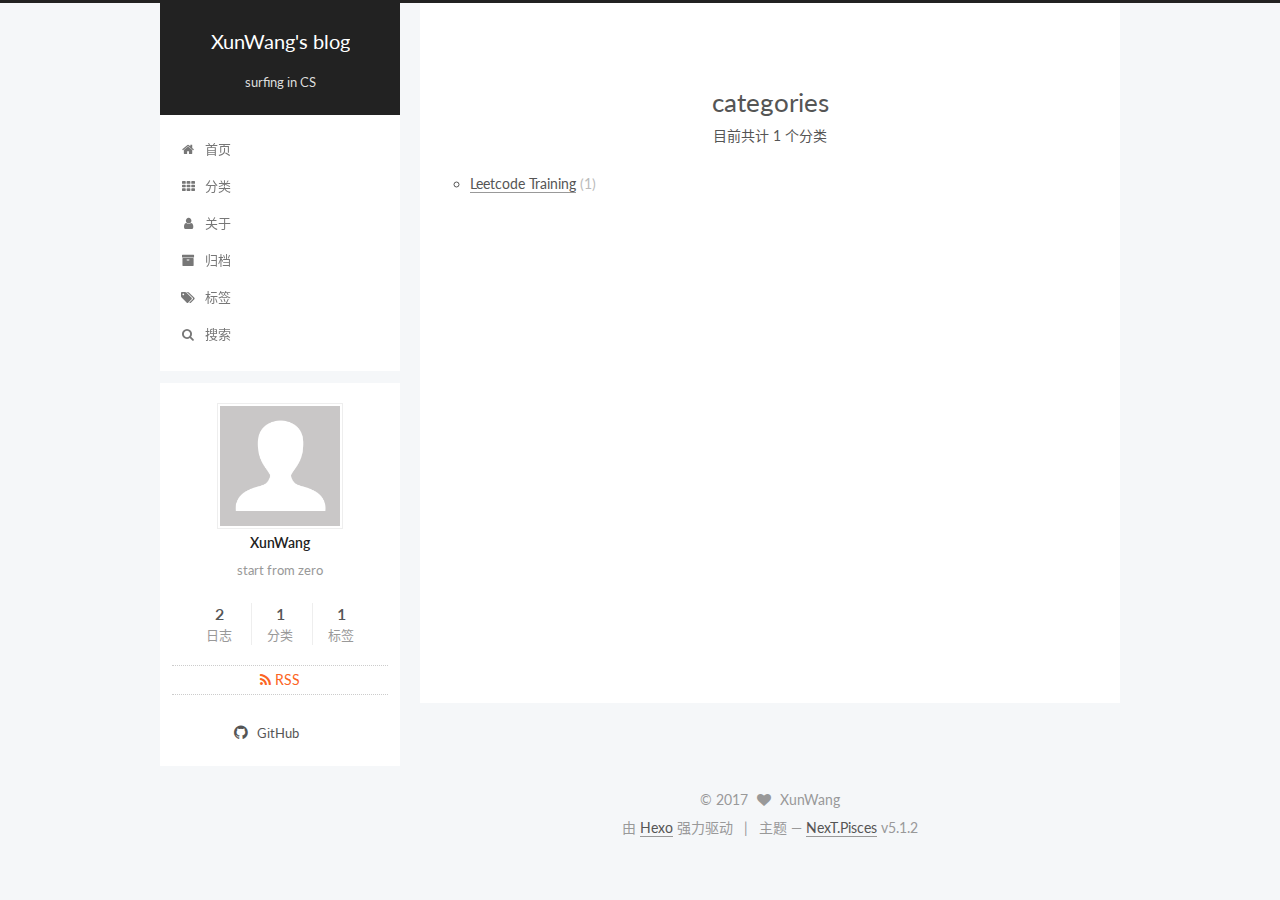
<file: categories/index.html>
<!DOCTYPE html>



  


<html class="theme-next pisces use-motion" lang="zh-CN">
<head>
  <meta charset="UTF-8"/>
<meta http-equiv="X-UA-Compatible" content="IE=edge" />
<meta name="viewport" content="width=device-width, initial-scale=1, maximum-scale=1"/>
<meta name="theme-color" content="#222">









<meta http-equiv="Cache-Control" content="no-transform" />
<meta http-equiv="Cache-Control" content="no-siteapp" />
















  
  
  <link href="/lib/fancybox/source/jquery.fancybox.css?v=2.1.5" rel="stylesheet" type="text/css" />




  
  
  
  

  
    
    
  

  

  

  

  

  
    
    
    <link href="//fonts.googleapis.com/css?family=Lato:300,300italic,400,400italic,700,700italic&subset=latin,latin-ext" rel="stylesheet" type="text/css">
  






<link href="/lib/font-awesome/css/font-awesome.min.css?v=4.6.2" rel="stylesheet" type="text/css" />

<link href="/css/main.css?v=5.1.2" rel="stylesheet" type="text/css" />


  <meta name="keywords" content="Hexo, NexT" />





  <link rel="alternate" href="/rss2.xml" title="XunWang's blog" type="application/atom+xml" />




  <link rel="shortcut icon" type="image/x-icon" href="/favicon.ico?v=5.1.2" />






<meta name="description" content="start  from zero">
<meta property="og:type" content="website">
<meta property="og:title" content="categories">
<meta property="og:url" content="http://xunwang-njucs.me/categories/index.html">
<meta property="og:site_name" content="XunWang&#39;s blog">
<meta property="og:description" content="start  from zero">
<meta property="og:locale" content="zh-CN">
<meta property="og:updated_time" content="2017-08-29T05:16:36.000Z">
<meta name="twitter:card" content="summary">
<meta name="twitter:title" content="categories">
<meta name="twitter:description" content="start  from zero">



<script type="text/javascript" id="hexo.configurations">
  var NexT = window.NexT || {};
  var CONFIG = {
    root: '/',
    scheme: 'Pisces',
    version: '5.1.2',
    sidebar: {"position":"left","display":"post","offset":12,"offset_float":12,"b2t":false,"scrollpercent":false,"onmobile":false},
    fancybox: true,
    tabs: true,
    motion: true,
    duoshuo: {
      userId: '0',
      author: '博主'
    },
    algolia: {
      applicationID: 'SA342KFOOX',
      apiKey: 'dfa1b87282c69110ca53a962a84ae274',
      indexName: 'xun_index',
      hits: {"per_page":10},
      labels: {"input_placeholder":"Search for What You Want","hits_empty":"We didn't find any results for the search: ${query}","hits_stats":"${hits} results found in ${time} ms"}
    }
  };
</script>



  <link rel="canonical" href="http://xunwang-njucs.me/categories/"/>





  <title>categories | XunWang's blog</title>
  








</head>

<body itemscope itemtype="http://schema.org/WebPage" lang="zh-CN">

  
  
    
  

  <div class="container sidebar-position-left page-post-detail">
    <div class="headband"></div>

    <header id="header" class="header" itemscope itemtype="http://schema.org/WPHeader">
      <div class="header-inner"><div class="site-brand-wrapper">
  <div class="site-meta ">
    

    <div class="custom-logo-site-title">
      <a href="/"  class="brand" rel="start">
        <span class="logo-line-before"><i></i></span>
        <span class="site-title">XunWang's blog</span>
        <span class="logo-line-after"><i></i></span>
      </a>
    </div>
      
        <p class="site-subtitle">surfing in CS</p>
      
  </div>

  <div class="site-nav-toggle">
    <button>
      <span class="btn-bar"></span>
      <span class="btn-bar"></span>
      <span class="btn-bar"></span>
    </button>
  </div>
</div>

<nav class="site-nav">
  

  
    <ul id="menu" class="menu">
      
        
        <li class="menu-item menu-item-home">
          <a href="/" rel="section">
            
              <i class="menu-item-icon fa fa-fw fa-home"></i> <br />
            
            首页
          </a>
        </li>
      
        
        <li class="menu-item menu-item-categories">
          <a href="/categories" rel="section">
            
              <i class="menu-item-icon fa fa-fw fa-th"></i> <br />
            
            分类
          </a>
        </li>
      
        
        <li class="menu-item menu-item-about">
          <a href="/about" rel="section">
            
              <i class="menu-item-icon fa fa-fw fa-user"></i> <br />
            
            关于
          </a>
        </li>
      
        
        <li class="menu-item menu-item-archives">
          <a href="/archives" rel="section">
            
              <i class="menu-item-icon fa fa-fw fa-archive"></i> <br />
            
            归档
          </a>
        </li>
      
        
        <li class="menu-item menu-item-tags">
          <a href="/tags/" rel="section">
            
              <i class="menu-item-icon fa fa-fw fa-tags"></i> <br />
            
            标签
          </a>
        </li>
      

      
        <li class="menu-item menu-item-search">
          
            <a href="javascript:;" class="popup-trigger">
          
            
              <i class="menu-item-icon fa fa-search fa-fw"></i> <br />
            
            搜索
          </a>
        </li>
      
    </ul>
  

  
    <div class="site-search">
      
  
  <div class="algolia-popup popup search-popup">
    <div class="algolia-search">
      <div class="algolia-search-input-icon">
        <i class="fa fa-search"></i>
      </div>
      <div class="algolia-search-input" id="algolia-search-input"></div>
    </div>

    <div class="algolia-results">
      <div id="algolia-stats"></div>
      <div id="algolia-hits"></div>
      <div id="algolia-pagination" class="algolia-pagination"></div>
    </div>

    <span class="popup-btn-close">
      <i class="fa fa-times-circle"></i>
    </span>
  </div>




    </div>
  
</nav>



 </div>
    </header>

    <main id="main" class="main">
      <div class="main-inner">
        <div class="content-wrap">
          <div id="content" class="content">
            

  <div id="posts" class="posts-expand">
    
    
    
    <div class="post-block page">
      <header class="post-header">

	<h1 class="post-title" itemprop="name headline">categories</h1>



</header>

      
      
      
      <div class="post-body">
        
        
          <div class="category-all-page">
            <div class="category-all-title">
                目前共计 1 个分类
            </div>
            <div class="category-all">
              <ul class="category-list"><li class="category-list-item"><a class="category-list-link" href="/categories/Leetcode-Training/">Leetcode Training</a><span class="category-list-count">1</span></li></ul>
            </div>
          </div>
        
      </div>
      
      
      
    </div>
    
    
    
  </div>


          </div>
          


          
  <div class="comments" id="comments">
    
      <div id="uyan_frame"></div>
    
  </div>


        </div>
        
          
  
  <div class="sidebar-toggle">
    <div class="sidebar-toggle-line-wrap">
      <span class="sidebar-toggle-line sidebar-toggle-line-first"></span>
      <span class="sidebar-toggle-line sidebar-toggle-line-middle"></span>
      <span class="sidebar-toggle-line sidebar-toggle-line-last"></span>
    </div>
  </div>

  <aside id="sidebar" class="sidebar">
    
    <div class="sidebar-inner">

      

      

      <section class="site-overview sidebar-panel sidebar-panel-active">
        <div class="site-author motion-element" itemprop="author" itemscope itemtype="http://schema.org/Person">
          <img class="site-author-image" itemprop="image"
               src="/images/avatar.gif"
               alt="XunWang" />
          <p class="site-author-name" itemprop="name">XunWang</p>
           
              <p class="site-description motion-element" itemprop="description">start  from zero</p>
          
        </div>
        <nav class="site-state motion-element">

          
            <div class="site-state-item site-state-posts">
            
              <a href="/archives">
            
                <span class="site-state-item-count">2</span>
                <span class="site-state-item-name">日志</span>
              </a>
            </div>
          

          
            
            
            <div class="site-state-item site-state-categories">
              <a href="/categories/index.html">
                <span class="site-state-item-count">1</span>
                <span class="site-state-item-name">分类</span>
              </a>
            </div>
          

          
            
            
            <div class="site-state-item site-state-tags">
              <a href="/tags/index.html">
                <span class="site-state-item-count">1</span>
                <span class="site-state-item-name">标签</span>
              </a>
            </div>
          

        </nav>

        
          <div class="feed-link motion-element">
            <a href="/rss2.xml" rel="alternate">
              <i class="fa fa-rss"></i>
              RSS
            </a>
          </div>
        

        <div class="links-of-author motion-element">
          
            
              <span class="links-of-author-item">
                <a href="https://github.com/xunwang-njucs" target="_blank" title="GitHub">
                  
                    <i class="fa fa-fw fa-github"></i>
                  
                    
                      GitHub
                    
                </a>
              </span>
            
          
        </div>

        
        

        
        

        


      </section>

      

      

    </div>
  </aside>


        
      </div>
    </main>

    <footer id="footer" class="footer">
      <div class="footer-inner">
        <div class="copyright" >
  
  &copy; 
  <span itemprop="copyrightYear">2017</span>
  <span class="with-love">
    <i class="fa fa-heart"></i>
  </span>
  <span class="author" itemprop="copyrightHolder">XunWang</span>

  
</div>


  <div class="powered-by">由 <a class="theme-link" href="https://hexo.io">Hexo</a> 强力驱动</div>

  <span class="post-meta-divider">|</span>

  <div class="theme-info">主题 &mdash; <a class="theme-link" href="https://github.com/iissnan/hexo-theme-next">NexT.Pisces</a> v5.1.2</div>


        







        
      </div>
    </footer>

    
      <div class="back-to-top">
        <i class="fa fa-arrow-up"></i>
        
      </div>
    

  </div>

  

<script type="text/javascript">
  if (Object.prototype.toString.call(window.Promise) !== '[object Function]') {
    window.Promise = null;
  }
</script>









  












  
  <script type="text/javascript" src="/lib/jquery/index.js?v=2.1.3"></script>

  
  <script type="text/javascript" src="/lib/fastclick/lib/fastclick.min.js?v=1.0.6"></script>

  
  <script type="text/javascript" src="/lib/jquery_lazyload/jquery.lazyload.js?v=1.9.7"></script>

  
  <script type="text/javascript" src="/lib/velocity/velocity.min.js?v=1.2.1"></script>

  
  <script type="text/javascript" src="/lib/velocity/velocity.ui.min.js?v=1.2.1"></script>

  
  <script type="text/javascript" src="/lib/fancybox/source/jquery.fancybox.pack.js?v=2.1.5"></script>


  


  <script type="text/javascript" src="/js/src/utils.js?v=5.1.2"></script>

  <script type="text/javascript" src="/js/src/motion.js?v=5.1.2"></script>



  
  


  <script type="text/javascript" src="/js/src/affix.js?v=5.1.2"></script>

  <script type="text/javascript" src="/js/src/schemes/pisces.js?v=5.1.2"></script>



  
    <script type="text/javascript" src="/js/src/scrollspy.js?v=5.1.2"></script>
<script type="text/javascript" src="/js/src/post-details.js?v=5.1.2"></script>

  

  


  <script type="text/javascript" src="/js/src/bootstrap.js?v=5.1.2"></script>



  


  




	





  
    

    
      <!-- UY BEGIN -->
      <script type="text/javascript" src="http://v2.uyan.cc/code/uyan.js?uid=2142562"></script>
      <!-- UY END -->
    
  





  








  




  
  
  
  <link rel="stylesheet" href="/lib/algolia-instant-search/instantsearch.min.css">

  
  
  <script src="/lib/algolia-instant-search/instantsearch.min.js"></script>
  

  <script src="/js/src/algolia-search.js?v=5.1.2"></script>



  

  
  <script src="https://cdn1.lncld.net/static/js/av-core-mini-0.6.4.js"></script>
  <script>AV.initialize("WH9BoY52WwA9asuItat090Ky-gzGzoHsz", "TJ8rern2LKUdirWcmzvnONCN");</script>
  <script>
    function showTime(Counter) {
      var query = new AV.Query(Counter);
      var entries = [];
      var $visitors = $(".leancloud_visitors");

      $visitors.each(function () {
        entries.push( $(this).attr("id").trim() );
      });

      query.containedIn('url', entries);
      query.find()
        .done(function (results) {
          var COUNT_CONTAINER_REF = '.leancloud-visitors-count';

          if (results.length === 0) {
            $visitors.find(COUNT_CONTAINER_REF).text(0);
            return;
          }

          for (var i = 0; i < results.length; i++) {
            var item = results[i];
            var url = item.get('url');
            var time = item.get('time');
            var element = document.getElementById(url);

            $(element).find(COUNT_CONTAINER_REF).text(time);
          }
          for(var i = 0; i < entries.length; i++) {
            var url = entries[i];
            var element = document.getElementById(url);
            var countSpan = $(element).find(COUNT_CONTAINER_REF);
            if( countSpan.text() == '') {
              countSpan.text(0);
            }
          }
        })
        .fail(function (object, error) {
          console.log("Error: " + error.code + " " + error.message);
        });
    }

    function addCount(Counter) {
      var $visitors = $(".leancloud_visitors");
      var url = $visitors.attr('id').trim();
      var title = $visitors.attr('data-flag-title').trim();
      var query = new AV.Query(Counter);

      query.equalTo("url", url);
      query.find({
        success: function(results) {
          if (results.length > 0) {
            var counter = results[0];
            counter.fetchWhenSave(true);
            counter.increment("time");
            counter.save(null, {
              success: function(counter) {
                var $element = $(document.getElementById(url));
                $element.find('.leancloud-visitors-count').text(counter.get('time'));
              },
              error: function(counter, error) {
                console.log('Failed to save Visitor num, with error message: ' + error.message);
              }
            });
          } else {
            var newcounter = new Counter();
            /* Set ACL */
            var acl = new AV.ACL();
            acl.setPublicReadAccess(true);
            acl.setPublicWriteAccess(true);
            newcounter.setACL(acl);
            /* End Set ACL */
            newcounter.set("title", title);
            newcounter.set("url", url);
            newcounter.set("time", 1);
            newcounter.save(null, {
              success: function(newcounter) {
                var $element = $(document.getElementById(url));
                $element.find('.leancloud-visitors-count').text(newcounter.get('time'));
              },
              error: function(newcounter, error) {
                console.log('Failed to create');
              }
            });
          }
        },
        error: function(error) {
          console.log('Error:' + error.code + " " + error.message);
        }
      });
    }

    $(function() {
      var Counter = AV.Object.extend("Counter");
      if ($('.leancloud_visitors').length == 1) {
        addCount(Counter);
      } else if ($('.post-title-link').length > 1) {
        showTime(Counter);
      }
    });
  </script>



  

  

  

  

  

</body>
</html>
</file>
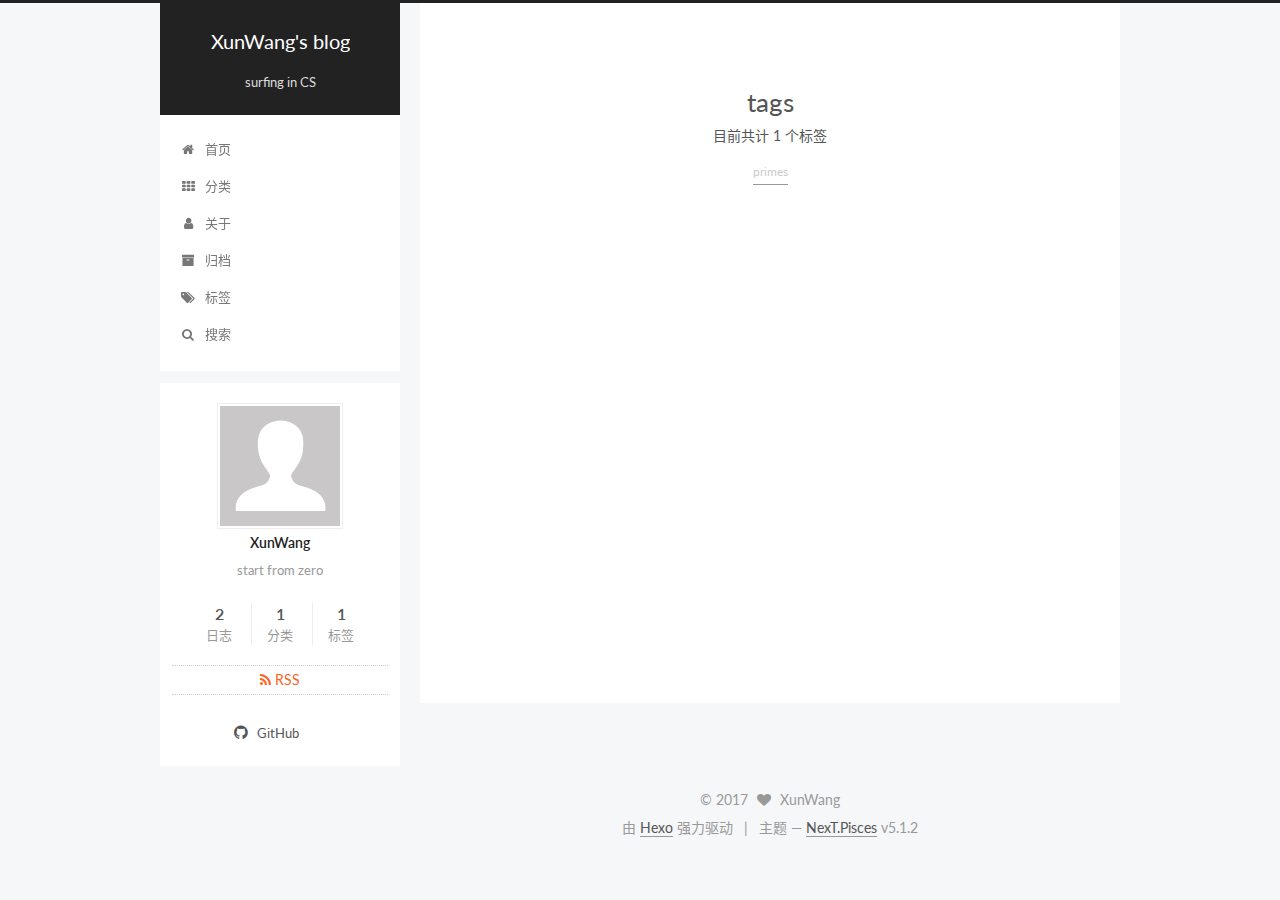
<file: tags/index.html>
<!DOCTYPE html>



  


<html class="theme-next pisces use-motion" lang="zh-CN">
<head>
  <meta charset="UTF-8"/>
<meta http-equiv="X-UA-Compatible" content="IE=edge" />
<meta name="viewport" content="width=device-width, initial-scale=1, maximum-scale=1"/>
<meta name="theme-color" content="#222">









<meta http-equiv="Cache-Control" content="no-transform" />
<meta http-equiv="Cache-Control" content="no-siteapp" />
















  
  
  <link href="/lib/fancybox/source/jquery.fancybox.css?v=2.1.5" rel="stylesheet" type="text/css" />




  
  
  
  

  
    
    
  

  

  

  

  

  
    
    
    <link href="//fonts.googleapis.com/css?family=Lato:300,300italic,400,400italic,700,700italic&subset=latin,latin-ext" rel="stylesheet" type="text/css">
  






<link href="/lib/font-awesome/css/font-awesome.min.css?v=4.6.2" rel="stylesheet" type="text/css" />

<link href="/css/main.css?v=5.1.2" rel="stylesheet" type="text/css" />


  <meta name="keywords" content="Hexo, NexT" />





  <link rel="alternate" href="/rss2.xml" title="XunWang's blog" type="application/atom+xml" />




  <link rel="shortcut icon" type="image/x-icon" href="/favicon.ico?v=5.1.2" />






<meta name="description" content="start  from zero">
<meta property="og:type" content="website">
<meta property="og:title" content="tags">
<meta property="og:url" content="http://xunwang-njucs.me/tags/index.html">
<meta property="og:site_name" content="XunWang&#39;s blog">
<meta property="og:description" content="start  from zero">
<meta property="og:locale" content="zh-CN">
<meta property="og:updated_time" content="2017-08-29T04:34:25.000Z">
<meta name="twitter:card" content="summary">
<meta name="twitter:title" content="tags">
<meta name="twitter:description" content="start  from zero">



<script type="text/javascript" id="hexo.configurations">
  var NexT = window.NexT || {};
  var CONFIG = {
    root: '/',
    scheme: 'Pisces',
    version: '5.1.2',
    sidebar: {"position":"left","display":"post","offset":12,"offset_float":12,"b2t":false,"scrollpercent":false,"onmobile":false},
    fancybox: true,
    tabs: true,
    motion: true,
    duoshuo: {
      userId: '0',
      author: '博主'
    },
    algolia: {
      applicationID: 'SA342KFOOX',
      apiKey: 'dfa1b87282c69110ca53a962a84ae274',
      indexName: 'xun_index',
      hits: {"per_page":10},
      labels: {"input_placeholder":"Search for What You Want","hits_empty":"We didn't find any results for the search: ${query}","hits_stats":"${hits} results found in ${time} ms"}
    }
  };
</script>



  <link rel="canonical" href="http://xunwang-njucs.me/tags/"/>





  <title>tags | XunWang's blog</title>
  








</head>

<body itemscope itemtype="http://schema.org/WebPage" lang="zh-CN">

  
  
    
  

  <div class="container sidebar-position-left page-post-detail">
    <div class="headband"></div>

    <header id="header" class="header" itemscope itemtype="http://schema.org/WPHeader">
      <div class="header-inner"><div class="site-brand-wrapper">
  <div class="site-meta ">
    

    <div class="custom-logo-site-title">
      <a href="/"  class="brand" rel="start">
        <span class="logo-line-before"><i></i></span>
        <span class="site-title">XunWang's blog</span>
        <span class="logo-line-after"><i></i></span>
      </a>
    </div>
      
        <p class="site-subtitle">surfing in CS</p>
      
  </div>

  <div class="site-nav-toggle">
    <button>
      <span class="btn-bar"></span>
      <span class="btn-bar"></span>
      <span class="btn-bar"></span>
    </button>
  </div>
</div>

<nav class="site-nav">
  

  
    <ul id="menu" class="menu">
      
        
        <li class="menu-item menu-item-home">
          <a href="/" rel="section">
            
              <i class="menu-item-icon fa fa-fw fa-home"></i> <br />
            
            首页
          </a>
        </li>
      
        
        <li class="menu-item menu-item-categories">
          <a href="/categories" rel="section">
            
              <i class="menu-item-icon fa fa-fw fa-th"></i> <br />
            
            分类
          </a>
        </li>
      
        
        <li class="menu-item menu-item-about">
          <a href="/about" rel="section">
            
              <i class="menu-item-icon fa fa-fw fa-user"></i> <br />
            
            关于
          </a>
        </li>
      
        
        <li class="menu-item menu-item-archives">
          <a href="/archives" rel="section">
            
              <i class="menu-item-icon fa fa-fw fa-archive"></i> <br />
            
            归档
          </a>
        </li>
      
        
        <li class="menu-item menu-item-tags">
          <a href="/tags/" rel="section">
            
              <i class="menu-item-icon fa fa-fw fa-tags"></i> <br />
            
            标签
          </a>
        </li>
      

      
        <li class="menu-item menu-item-search">
          
            <a href="javascript:;" class="popup-trigger">
          
            
              <i class="menu-item-icon fa fa-search fa-fw"></i> <br />
            
            搜索
          </a>
        </li>
      
    </ul>
  

  
    <div class="site-search">
      
  
  <div class="algolia-popup popup search-popup">
    <div class="algolia-search">
      <div class="algolia-search-input-icon">
        <i class="fa fa-search"></i>
      </div>
      <div class="algolia-search-input" id="algolia-search-input"></div>
    </div>

    <div class="algolia-results">
      <div id="algolia-stats"></div>
      <div id="algolia-hits"></div>
      <div id="algolia-pagination" class="algolia-pagination"></div>
    </div>

    <span class="popup-btn-close">
      <i class="fa fa-times-circle"></i>
    </span>
  </div>




    </div>
  
</nav>



 </div>
    </header>

    <main id="main" class="main">
      <div class="main-inner">
        <div class="content-wrap">
          <div id="content" class="content">
            

  <div id="posts" class="posts-expand">
    
    
    
    <div class="post-block page">
      <header class="post-header">

	<h1 class="post-title" itemprop="name headline">tags</h1>



</header>

      
      
      
      <div class="post-body">
        
        
          <div class="tag-cloud">
            <div class="tag-cloud-title">
                目前共计 1 个标签
            </div>
            <div class="tag-cloud-tags">
              <a href="/tags/primes/" style="font-size: 12px; color: #ccc">primes</a>
            </div>
          </div>
        
      </div>
      
      
      
    </div>
    
    
    
  </div>


          </div>
          


          

        </div>
        
          
  
  <div class="sidebar-toggle">
    <div class="sidebar-toggle-line-wrap">
      <span class="sidebar-toggle-line sidebar-toggle-line-first"></span>
      <span class="sidebar-toggle-line sidebar-toggle-line-middle"></span>
      <span class="sidebar-toggle-line sidebar-toggle-line-last"></span>
    </div>
  </div>

  <aside id="sidebar" class="sidebar">
    
    <div class="sidebar-inner">

      

      

      <section class="site-overview sidebar-panel sidebar-panel-active">
        <div class="site-author motion-element" itemprop="author" itemscope itemtype="http://schema.org/Person">
          <img class="site-author-image" itemprop="image"
               src="/images/avatar.gif"
               alt="XunWang" />
          <p class="site-author-name" itemprop="name">XunWang</p>
           
              <p class="site-description motion-element" itemprop="description">start  from zero</p>
          
        </div>
        <nav class="site-state motion-element">

          
            <div class="site-state-item site-state-posts">
            
              <a href="/archives">
            
                <span class="site-state-item-count">2</span>
                <span class="site-state-item-name">日志</span>
              </a>
            </div>
          

          
            
            
            <div class="site-state-item site-state-categories">
              <a href="/categories/index.html">
                <span class="site-state-item-count">1</span>
                <span class="site-state-item-name">分类</span>
              </a>
            </div>
          

          
            
            
            <div class="site-state-item site-state-tags">
              <a href="/tags/index.html">
                <span class="site-state-item-count">1</span>
                <span class="site-state-item-name">标签</span>
              </a>
            </div>
          

        </nav>

        
          <div class="feed-link motion-element">
            <a href="/rss2.xml" rel="alternate">
              <i class="fa fa-rss"></i>
              RSS
            </a>
          </div>
        

        <div class="links-of-author motion-element">
          
            
              <span class="links-of-author-item">
                <a href="https://github.com/xunwang-njucs" target="_blank" title="GitHub">
                  
                    <i class="fa fa-fw fa-github"></i>
                  
                    
                      GitHub
                    
                </a>
              </span>
            
          
        </div>

        
        

        
        

        


      </section>

      

      

    </div>
  </aside>


        
      </div>
    </main>

    <footer id="footer" class="footer">
      <div class="footer-inner">
        <div class="copyright" >
  
  &copy; 
  <span itemprop="copyrightYear">2017</span>
  <span class="with-love">
    <i class="fa fa-heart"></i>
  </span>
  <span class="author" itemprop="copyrightHolder">XunWang</span>

  
</div>


  <div class="powered-by">由 <a class="theme-link" href="https://hexo.io">Hexo</a> 强力驱动</div>

  <span class="post-meta-divider">|</span>

  <div class="theme-info">主题 &mdash; <a class="theme-link" href="https://github.com/iissnan/hexo-theme-next">NexT.Pisces</a> v5.1.2</div>


        







        
      </div>
    </footer>

    
      <div class="back-to-top">
        <i class="fa fa-arrow-up"></i>
        
      </div>
    

  </div>

  

<script type="text/javascript">
  if (Object.prototype.toString.call(window.Promise) !== '[object Function]') {
    window.Promise = null;
  }
</script>









  












  
  <script type="text/javascript" src="/lib/jquery/index.js?v=2.1.3"></script>

  
  <script type="text/javascript" src="/lib/fastclick/lib/fastclick.min.js?v=1.0.6"></script>

  
  <script type="text/javascript" src="/lib/jquery_lazyload/jquery.lazyload.js?v=1.9.7"></script>

  
  <script type="text/javascript" src="/lib/velocity/velocity.min.js?v=1.2.1"></script>

  
  <script type="text/javascript" src="/lib/velocity/velocity.ui.min.js?v=1.2.1"></script>

  
  <script type="text/javascript" src="/lib/fancybox/source/jquery.fancybox.pack.js?v=2.1.5"></script>


  


  <script type="text/javascript" src="/js/src/utils.js?v=5.1.2"></script>

  <script type="text/javascript" src="/js/src/motion.js?v=5.1.2"></script>



  
  


  <script type="text/javascript" src="/js/src/affix.js?v=5.1.2"></script>

  <script type="text/javascript" src="/js/src/schemes/pisces.js?v=5.1.2"></script>



  
    <script type="text/javascript" src="/js/src/scrollspy.js?v=5.1.2"></script>
<script type="text/javascript" src="/js/src/post-details.js?v=5.1.2"></script>

  

  


  <script type="text/javascript" src="/js/src/bootstrap.js?v=5.1.2"></script>



  


  




	





  
    

    
  





  








  




  
  
  
  <link rel="stylesheet" href="/lib/algolia-instant-search/instantsearch.min.css">

  
  
  <script src="/lib/algolia-instant-search/instantsearch.min.js"></script>
  

  <script src="/js/src/algolia-search.js?v=5.1.2"></script>



  

  
  <script src="https://cdn1.lncld.net/static/js/av-core-mini-0.6.4.js"></script>
  <script>AV.initialize("WH9BoY52WwA9asuItat090Ky-gzGzoHsz", "TJ8rern2LKUdirWcmzvnONCN");</script>
  <script>
    function showTime(Counter) {
      var query = new AV.Query(Counter);
      var entries = [];
      var $visitors = $(".leancloud_visitors");

      $visitors.each(function () {
        entries.push( $(this).attr("id").trim() );
      });

      query.containedIn('url', entries);
      query.find()
        .done(function (results) {
          var COUNT_CONTAINER_REF = '.leancloud-visitors-count';

          if (results.length === 0) {
            $visitors.find(COUNT_CONTAINER_REF).text(0);
            return;
          }

          for (var i = 0; i < results.length; i++) {
            var item = results[i];
            var url = item.get('url');
            var time = item.get('time');
            var element = document.getElementById(url);

            $(element).find(COUNT_CONTAINER_REF).text(time);
          }
          for(var i = 0; i < entries.length; i++) {
            var url = entries[i];
            var element = document.getElementById(url);
            var countSpan = $(element).find(COUNT_CONTAINER_REF);
            if( countSpan.text() == '') {
              countSpan.text(0);
            }
          }
        })
        .fail(function (object, error) {
          console.log("Error: " + error.code + " " + error.message);
        });
    }

    function addCount(Counter) {
      var $visitors = $(".leancloud_visitors");
      var url = $visitors.attr('id').trim();
      var title = $visitors.attr('data-flag-title').trim();
      var query = new AV.Query(Counter);

      query.equalTo("url", url);
      query.find({
        success: function(results) {
          if (results.length > 0) {
            var counter = results[0];
            counter.fetchWhenSave(true);
            counter.increment("time");
            counter.save(null, {
              success: function(counter) {
                var $element = $(document.getElementById(url));
                $element.find('.leancloud-visitors-count').text(counter.get('time'));
              },
              error: function(counter, error) {
                console.log('Failed to save Visitor num, with error message: ' + error.message);
              }
            });
          } else {
            var newcounter = new Counter();
            /* Set ACL */
            var acl = new AV.ACL();
            acl.setPublicReadAccess(true);
            acl.setPublicWriteAccess(true);
            newcounter.setACL(acl);
            /* End Set ACL */
            newcounter.set("title", title);
            newcounter.set("url", url);
            newcounter.set("time", 1);
            newcounter.save(null, {
              success: function(newcounter) {
                var $element = $(document.getElementById(url));
                $element.find('.leancloud-visitors-count').text(newcounter.get('time'));
              },
              error: function(newcounter, error) {
                console.log('Failed to create');
              }
            });
          }
        },
        error: function(error) {
          console.log('Error:' + error.code + " " + error.message);
        }
      });
    }

    $(function() {
      var Counter = AV.Object.extend("Counter");
      if ($('.leancloud_visitors').length == 1) {
        addCount(Counter);
      } else if ($('.post-title-link').length > 1) {
        showTime(Counter);
      }
    });
  </script>



  

  

  

  

  

</body>
</html>
</file>
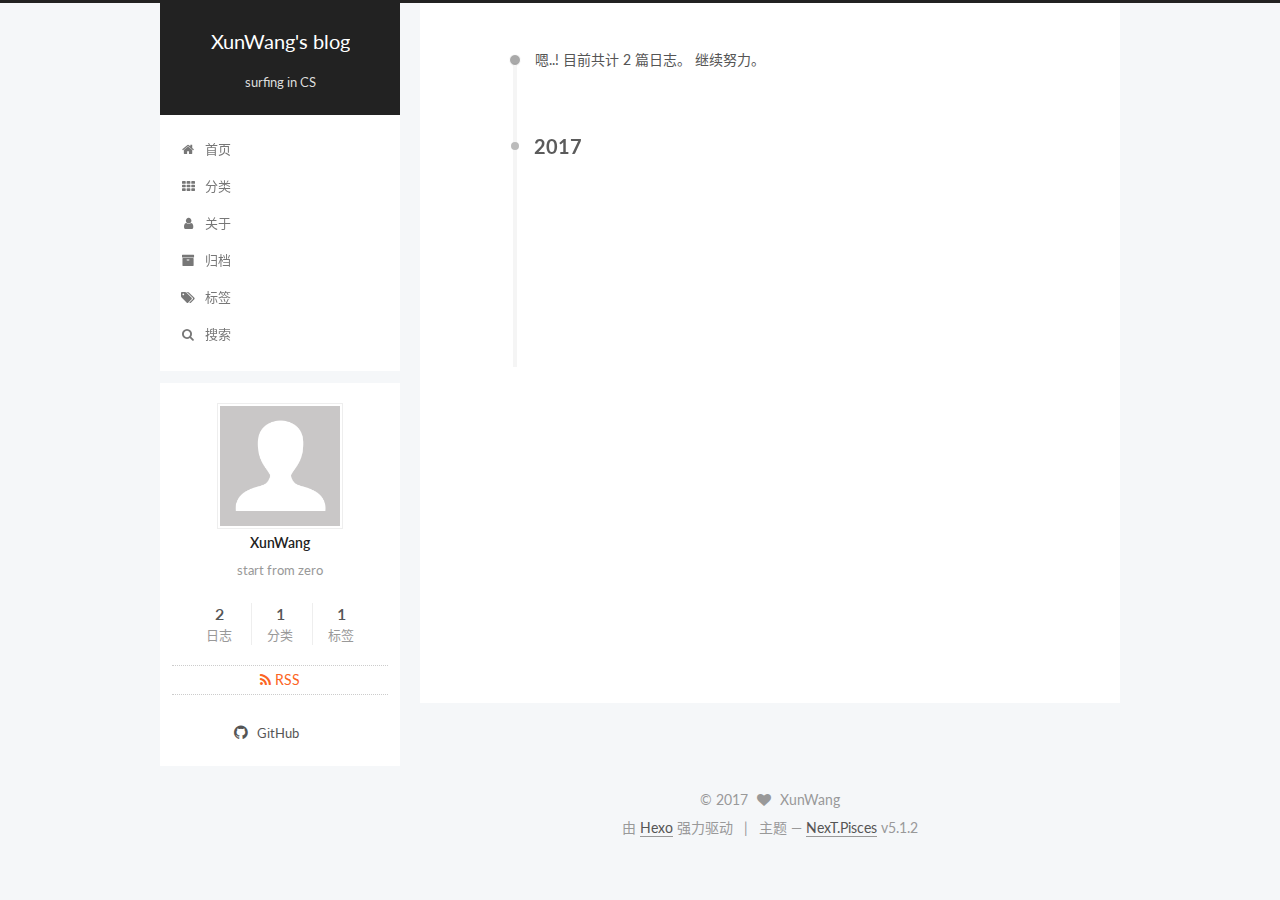
<file: archives/2017/index.html>
<!DOCTYPE html>



  


<html class="theme-next pisces use-motion" lang="zh-CN">
<head>
  <meta charset="UTF-8"/>
<meta http-equiv="X-UA-Compatible" content="IE=edge" />
<meta name="viewport" content="width=device-width, initial-scale=1, maximum-scale=1"/>
<meta name="theme-color" content="#222">









<meta http-equiv="Cache-Control" content="no-transform" />
<meta http-equiv="Cache-Control" content="no-siteapp" />
















  
  
  <link href="/lib/fancybox/source/jquery.fancybox.css?v=2.1.5" rel="stylesheet" type="text/css" />




  
  
  
  

  
    
    
  

  

  

  

  

  
    
    
    <link href="//fonts.googleapis.com/css?family=Lato:300,300italic,400,400italic,700,700italic&subset=latin,latin-ext" rel="stylesheet" type="text/css">
  






<link href="/lib/font-awesome/css/font-awesome.min.css?v=4.6.2" rel="stylesheet" type="text/css" />

<link href="/css/main.css?v=5.1.2" rel="stylesheet" type="text/css" />


  <meta name="keywords" content="Hexo, NexT" />





  <link rel="alternate" href="/rss2.xml" title="XunWang's blog" type="application/atom+xml" />




  <link rel="shortcut icon" type="image/x-icon" href="/favicon.ico?v=5.1.2" />






<meta name="description" content="start  from zero">
<meta property="og:type" content="website">
<meta property="og:title" content="XunWang&#39;s blog">
<meta property="og:url" content="http://xunwang-njucs.me/archives/2017/index.html">
<meta property="og:site_name" content="XunWang&#39;s blog">
<meta property="og:description" content="start  from zero">
<meta property="og:locale" content="zh-CN">
<meta name="twitter:card" content="summary">
<meta name="twitter:title" content="XunWang&#39;s blog">
<meta name="twitter:description" content="start  from zero">



<script type="text/javascript" id="hexo.configurations">
  var NexT = window.NexT || {};
  var CONFIG = {
    root: '/',
    scheme: 'Pisces',
    version: '5.1.2',
    sidebar: {"position":"left","display":"post","offset":12,"offset_float":12,"b2t":false,"scrollpercent":false,"onmobile":false},
    fancybox: true,
    tabs: true,
    motion: true,
    duoshuo: {
      userId: '0',
      author: '博主'
    },
    algolia: {
      applicationID: 'SA342KFOOX',
      apiKey: 'dfa1b87282c69110ca53a962a84ae274',
      indexName: 'xun_index',
      hits: {"per_page":10},
      labels: {"input_placeholder":"Search for What You Want","hits_empty":"We didn't find any results for the search: ${query}","hits_stats":"${hits} results found in ${time} ms"}
    }
  };
</script>



  <link rel="canonical" href="http://xunwang-njucs.me/archives/2017/"/>





  <title>归档 | XunWang's blog</title>
  








</head>

<body itemscope itemtype="http://schema.org/WebPage" lang="zh-CN">

  
  
    
  

  <div class="container sidebar-position-left page-archive">
    <div class="headband"></div>

    <header id="header" class="header" itemscope itemtype="http://schema.org/WPHeader">
      <div class="header-inner"><div class="site-brand-wrapper">
  <div class="site-meta ">
    

    <div class="custom-logo-site-title">
      <a href="/"  class="brand" rel="start">
        <span class="logo-line-before"><i></i></span>
        <span class="site-title">XunWang's blog</span>
        <span class="logo-line-after"><i></i></span>
      </a>
    </div>
      
        <p class="site-subtitle">surfing in CS</p>
      
  </div>

  <div class="site-nav-toggle">
    <button>
      <span class="btn-bar"></span>
      <span class="btn-bar"></span>
      <span class="btn-bar"></span>
    </button>
  </div>
</div>

<nav class="site-nav">
  

  
    <ul id="menu" class="menu">
      
        
        <li class="menu-item menu-item-home">
          <a href="/" rel="section">
            
              <i class="menu-item-icon fa fa-fw fa-home"></i> <br />
            
            首页
          </a>
        </li>
      
        
        <li class="menu-item menu-item-categories">
          <a href="/categories" rel="section">
            
              <i class="menu-item-icon fa fa-fw fa-th"></i> <br />
            
            分类
          </a>
        </li>
      
        
        <li class="menu-item menu-item-about">
          <a href="/about" rel="section">
            
              <i class="menu-item-icon fa fa-fw fa-user"></i> <br />
            
            关于
          </a>
        </li>
      
        
        <li class="menu-item menu-item-archives">
          <a href="/archives" rel="section">
            
              <i class="menu-item-icon fa fa-fw fa-archive"></i> <br />
            
            归档
          </a>
        </li>
      
        
        <li class="menu-item menu-item-tags">
          <a href="/tags/" rel="section">
            
              <i class="menu-item-icon fa fa-fw fa-tags"></i> <br />
            
            标签
          </a>
        </li>
      

      
        <li class="menu-item menu-item-search">
          
            <a href="javascript:;" class="popup-trigger">
          
            
              <i class="menu-item-icon fa fa-search fa-fw"></i> <br />
            
            搜索
          </a>
        </li>
      
    </ul>
  

  
    <div class="site-search">
      
  
  <div class="algolia-popup popup search-popup">
    <div class="algolia-search">
      <div class="algolia-search-input-icon">
        <i class="fa fa-search"></i>
      </div>
      <div class="algolia-search-input" id="algolia-search-input"></div>
    </div>

    <div class="algolia-results">
      <div id="algolia-stats"></div>
      <div id="algolia-hits"></div>
      <div id="algolia-pagination" class="algolia-pagination"></div>
    </div>

    <span class="popup-btn-close">
      <i class="fa fa-times-circle"></i>
    </span>
  </div>




    </div>
  
</nav>



 </div>
    </header>

    <main id="main" class="main">
      <div class="main-inner">
        <div class="content-wrap">
          <div id="content" class="content">
            

  
  
  
  <div class="post-block archive">
    <div id="posts" class="posts-collapse">
      <span class="archive-move-on"></span>

      <span class="archive-page-counter">
        
        
        
          
        
        嗯..! 目前共计 2 篇日志。 继续努力。
      </span>

      

        
        
        

        
          
          <div class="collection-title">
            <h2 class="archive-year motion-element" id="archive-year-2017">2017</h2>
          </div>
        
        

        

  <article class="post post-type-normal" itemscope itemtype="http://schema.org/Article">
    <header class="post-header">

      <h2 class="post-title">
        
            <a class="post-title-link" href="/2017/08/29/Leetcode-Training-Day-1/" itemprop="url">
              
                <span itemprop="name">Leetcode Training--Day 1</span>
              
            </a>
        
      </h2>

      <div class="post-meta">
        <time class="post-time" itemprop="dateCreated"
              datetime="2017-08-29T10:06:50+08:00"
              content="2017-08-29" >
          08-29
        </time>
      </div>

    </header>
  </article>



      

        
        
        

        
        

        

  <article class="post post-type-normal" itemscope itemtype="http://schema.org/Article">
    <header class="post-header">

      <h2 class="post-title">
        
            <a class="post-title-link" href="/2017/08/26/hello-world/" itemprop="url">
              
                <span itemprop="name">Hello World</span>
              
            </a>
        
      </h2>

      <div class="post-meta">
        <time class="post-time" itemprop="dateCreated"
              datetime="2017-08-26T13:08:10+08:00"
              content="2017-08-26" >
          08-26
        </time>
      </div>

    </header>
  </article>



      

    </div>
  </div>
  
  
  

  



          </div>
          


          

        </div>
        
          
  
  <div class="sidebar-toggle">
    <div class="sidebar-toggle-line-wrap">
      <span class="sidebar-toggle-line sidebar-toggle-line-first"></span>
      <span class="sidebar-toggle-line sidebar-toggle-line-middle"></span>
      <span class="sidebar-toggle-line sidebar-toggle-line-last"></span>
    </div>
  </div>

  <aside id="sidebar" class="sidebar">
    
    <div class="sidebar-inner">

      

      

      <section class="site-overview sidebar-panel sidebar-panel-active">
        <div class="site-author motion-element" itemprop="author" itemscope itemtype="http://schema.org/Person">
          <img class="site-author-image" itemprop="image"
               src="/images/avatar.gif"
               alt="XunWang" />
          <p class="site-author-name" itemprop="name">XunWang</p>
           
              <p class="site-description motion-element" itemprop="description">start  from zero</p>
          
        </div>
        <nav class="site-state motion-element">

          
            <div class="site-state-item site-state-posts">
            
              <a href="/archives">
            
                <span class="site-state-item-count">2</span>
                <span class="site-state-item-name">日志</span>
              </a>
            </div>
          

          
            
            
            <div class="site-state-item site-state-categories">
              <a href="/categories/index.html">
                <span class="site-state-item-count">1</span>
                <span class="site-state-item-name">分类</span>
              </a>
            </div>
          

          
            
            
            <div class="site-state-item site-state-tags">
              <a href="/tags/index.html">
                <span class="site-state-item-count">1</span>
                <span class="site-state-item-name">标签</span>
              </a>
            </div>
          

        </nav>

        
          <div class="feed-link motion-element">
            <a href="/rss2.xml" rel="alternate">
              <i class="fa fa-rss"></i>
              RSS
            </a>
          </div>
        

        <div class="links-of-author motion-element">
          
            
              <span class="links-of-author-item">
                <a href="https://github.com/xunwang-njucs" target="_blank" title="GitHub">
                  
                    <i class="fa fa-fw fa-github"></i>
                  
                    
                      GitHub
                    
                </a>
              </span>
            
          
        </div>

        
        

        
        

        


      </section>

      

      

    </div>
  </aside>


        
      </div>
    </main>

    <footer id="footer" class="footer">
      <div class="footer-inner">
        <div class="copyright" >
  
  &copy; 
  <span itemprop="copyrightYear">2017</span>
  <span class="with-love">
    <i class="fa fa-heart"></i>
  </span>
  <span class="author" itemprop="copyrightHolder">XunWang</span>

  
</div>


  <div class="powered-by">由 <a class="theme-link" href="https://hexo.io">Hexo</a> 强力驱动</div>

  <span class="post-meta-divider">|</span>

  <div class="theme-info">主题 &mdash; <a class="theme-link" href="https://github.com/iissnan/hexo-theme-next">NexT.Pisces</a> v5.1.2</div>


        







        
      </div>
    </footer>

    
      <div class="back-to-top">
        <i class="fa fa-arrow-up"></i>
        
      </div>
    

  </div>

  

<script type="text/javascript">
  if (Object.prototype.toString.call(window.Promise) !== '[object Function]') {
    window.Promise = null;
  }
</script>









  












  
  <script type="text/javascript" src="/lib/jquery/index.js?v=2.1.3"></script>

  
  <script type="text/javascript" src="/lib/fastclick/lib/fastclick.min.js?v=1.0.6"></script>

  
  <script type="text/javascript" src="/lib/jquery_lazyload/jquery.lazyload.js?v=1.9.7"></script>

  
  <script type="text/javascript" src="/lib/velocity/velocity.min.js?v=1.2.1"></script>

  
  <script type="text/javascript" src="/lib/velocity/velocity.ui.min.js?v=1.2.1"></script>

  
  <script type="text/javascript" src="/lib/fancybox/source/jquery.fancybox.pack.js?v=2.1.5"></script>


  


  <script type="text/javascript" src="/js/src/utils.js?v=5.1.2"></script>

  <script type="text/javascript" src="/js/src/motion.js?v=5.1.2"></script>



  
  


  <script type="text/javascript" src="/js/src/affix.js?v=5.1.2"></script>

  <script type="text/javascript" src="/js/src/schemes/pisces.js?v=5.1.2"></script>



  
  <script type="text/javascript" src="/js/src/scrollspy.js?v=5.1.2"></script>
<script type="text/javascript" src="/js/src/post-details.js?v=5.1.2"></script>

  
    <script type="text/javascript" id="motion.page.archive">
      $('.archive-year').velocity('transition.slideLeftIn');
    </script>
  


  


  <script type="text/javascript" src="/js/src/bootstrap.js?v=5.1.2"></script>



  


  




	





  
    

    
  





  








  




  
  
  
  <link rel="stylesheet" href="/lib/algolia-instant-search/instantsearch.min.css">

  
  
  <script src="/lib/algolia-instant-search/instantsearch.min.js"></script>
  

  <script src="/js/src/algolia-search.js?v=5.1.2"></script>



  

  
  <script src="https://cdn1.lncld.net/static/js/av-core-mini-0.6.4.js"></script>
  <script>AV.initialize("WH9BoY52WwA9asuItat090Ky-gzGzoHsz", "TJ8rern2LKUdirWcmzvnONCN");</script>
  <script>
    function showTime(Counter) {
      var query = new AV.Query(Counter);
      var entries = [];
      var $visitors = $(".leancloud_visitors");

      $visitors.each(function () {
        entries.push( $(this).attr("id").trim() );
      });

      query.containedIn('url', entries);
      query.find()
        .done(function (results) {
          var COUNT_CONTAINER_REF = '.leancloud-visitors-count';

          if (results.length === 0) {
            $visitors.find(COUNT_CONTAINER_REF).text(0);
            return;
          }

          for (var i = 0; i < results.length; i++) {
            var item = results[i];
            var url = item.get('url');
            var time = item.get('time');
            var element = document.getElementById(url);

            $(element).find(COUNT_CONTAINER_REF).text(time);
          }
          for(var i = 0; i < entries.length; i++) {
            var url = entries[i];
            var element = document.getElementById(url);
            var countSpan = $(element).find(COUNT_CONTAINER_REF);
            if( countSpan.text() == '') {
              countSpan.text(0);
            }
          }
        })
        .fail(function (object, error) {
          console.log("Error: " + error.code + " " + error.message);
        });
    }

    function addCount(Counter) {
      var $visitors = $(".leancloud_visitors");
      var url = $visitors.attr('id').trim();
      var title = $visitors.attr('data-flag-title').trim();
      var query = new AV.Query(Counter);

      query.equalTo("url", url);
      query.find({
        success: function(results) {
          if (results.length > 0) {
            var counter = results[0];
            counter.fetchWhenSave(true);
            counter.increment("time");
            counter.save(null, {
              success: function(counter) {
                var $element = $(document.getElementById(url));
                $element.find('.leancloud-visitors-count').text(counter.get('time'));
              },
              error: function(counter, error) {
                console.log('Failed to save Visitor num, with error message: ' + error.message);
              }
            });
          } else {
            var newcounter = new Counter();
            /* Set ACL */
            var acl = new AV.ACL();
            acl.setPublicReadAccess(true);
            acl.setPublicWriteAccess(true);
            newcounter.setACL(acl);
            /* End Set ACL */
            newcounter.set("title", title);
            newcounter.set("url", url);
            newcounter.set("time", 1);
            newcounter.save(null, {
              success: function(newcounter) {
                var $element = $(document.getElementById(url));
                $element.find('.leancloud-visitors-count').text(newcounter.get('time'));
              },
              error: function(newcounter, error) {
                console.log('Failed to create');
              }
            });
          }
        },
        error: function(error) {
          console.log('Error:' + error.code + " " + error.message);
        }
      });
    }

    $(function() {
      var Counter = AV.Object.extend("Counter");
      if ($('.leancloud_visitors').length == 1) {
        addCount(Counter);
      } else if ($('.post-title-link').length > 1) {
        showTime(Counter);
      }
    });
  </script>



  

  

  

  

  

</body>
</html>
</file>
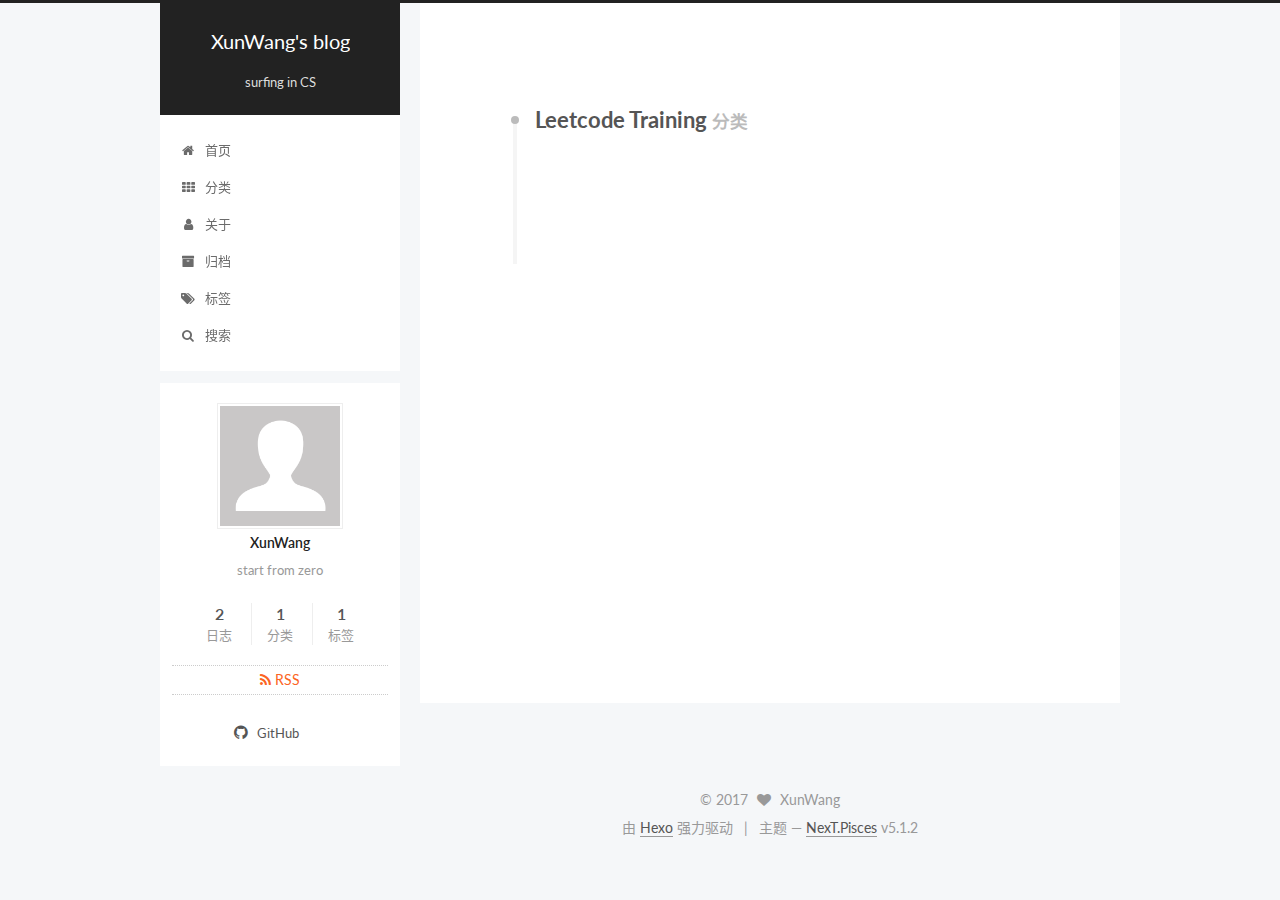
<file: categories/Leetcode-Training/index.html>
<!DOCTYPE html>



  


<html class="theme-next pisces use-motion" lang="zh-CN">
<head>
  <meta charset="UTF-8"/>
<meta http-equiv="X-UA-Compatible" content="IE=edge" />
<meta name="viewport" content="width=device-width, initial-scale=1, maximum-scale=1"/>
<meta name="theme-color" content="#222">









<meta http-equiv="Cache-Control" content="no-transform" />
<meta http-equiv="Cache-Control" content="no-siteapp" />
















  
  
  <link href="/lib/fancybox/source/jquery.fancybox.css?v=2.1.5" rel="stylesheet" type="text/css" />




  
  
  
  

  
    
    
  

  

  

  

  

  
    
    
    <link href="//fonts.googleapis.com/css?family=Lato:300,300italic,400,400italic,700,700italic&subset=latin,latin-ext" rel="stylesheet" type="text/css">
  






<link href="/lib/font-awesome/css/font-awesome.min.css?v=4.6.2" rel="stylesheet" type="text/css" />

<link href="/css/main.css?v=5.1.2" rel="stylesheet" type="text/css" />


  <meta name="keywords" content="Hexo, NexT" />





  <link rel="alternate" href="/rss2.xml" title="XunWang's blog" type="application/atom+xml" />




  <link rel="shortcut icon" type="image/x-icon" href="/favicon.ico?v=5.1.2" />






<meta name="description" content="start  from zero">
<meta property="og:type" content="website">
<meta property="og:title" content="XunWang&#39;s blog">
<meta property="og:url" content="http://xunwang-njucs.me/categories/Leetcode-Training/index.html">
<meta property="og:site_name" content="XunWang&#39;s blog">
<meta property="og:description" content="start  from zero">
<meta property="og:locale" content="zh-CN">
<meta name="twitter:card" content="summary">
<meta name="twitter:title" content="XunWang&#39;s blog">
<meta name="twitter:description" content="start  from zero">



<script type="text/javascript" id="hexo.configurations">
  var NexT = window.NexT || {};
  var CONFIG = {
    root: '/',
    scheme: 'Pisces',
    version: '5.1.2',
    sidebar: {"position":"left","display":"post","offset":12,"offset_float":12,"b2t":false,"scrollpercent":false,"onmobile":false},
    fancybox: true,
    tabs: true,
    motion: true,
    duoshuo: {
      userId: '0',
      author: '博主'
    },
    algolia: {
      applicationID: 'SA342KFOOX',
      apiKey: 'dfa1b87282c69110ca53a962a84ae274',
      indexName: 'xun_index',
      hits: {"per_page":10},
      labels: {"input_placeholder":"Search for What You Want","hits_empty":"We didn't find any results for the search: ${query}","hits_stats":"${hits} results found in ${time} ms"}
    }
  };
</script>



  <link rel="canonical" href="http://xunwang-njucs.me/categories/Leetcode-Training/"/>





  <title>分类: Leetcode Training | XunWang's blog</title>
  








</head>

<body itemscope itemtype="http://schema.org/WebPage" lang="zh-CN">

  
  
    
  

  <div class="container sidebar-position-left ">
    <div class="headband"></div>

    <header id="header" class="header" itemscope itemtype="http://schema.org/WPHeader">
      <div class="header-inner"><div class="site-brand-wrapper">
  <div class="site-meta ">
    

    <div class="custom-logo-site-title">
      <a href="/"  class="brand" rel="start">
        <span class="logo-line-before"><i></i></span>
        <span class="site-title">XunWang's blog</span>
        <span class="logo-line-after"><i></i></span>
      </a>
    </div>
      
        <p class="site-subtitle">surfing in CS</p>
      
  </div>

  <div class="site-nav-toggle">
    <button>
      <span class="btn-bar"></span>
      <span class="btn-bar"></span>
      <span class="btn-bar"></span>
    </button>
  </div>
</div>

<nav class="site-nav">
  

  
    <ul id="menu" class="menu">
      
        
        <li class="menu-item menu-item-home">
          <a href="/" rel="section">
            
              <i class="menu-item-icon fa fa-fw fa-home"></i> <br />
            
            首页
          </a>
        </li>
      
        
        <li class="menu-item menu-item-categories">
          <a href="/categories" rel="section">
            
              <i class="menu-item-icon fa fa-fw fa-th"></i> <br />
            
            分类
          </a>
        </li>
      
        
        <li class="menu-item menu-item-about">
          <a href="/about" rel="section">
            
              <i class="menu-item-icon fa fa-fw fa-user"></i> <br />
            
            关于
          </a>
        </li>
      
        
        <li class="menu-item menu-item-archives">
          <a href="/archives" rel="section">
            
              <i class="menu-item-icon fa fa-fw fa-archive"></i> <br />
            
            归档
          </a>
        </li>
      
        
        <li class="menu-item menu-item-tags">
          <a href="/tags/" rel="section">
            
              <i class="menu-item-icon fa fa-fw fa-tags"></i> <br />
            
            标签
          </a>
        </li>
      

      
        <li class="menu-item menu-item-search">
          
            <a href="javascript:;" class="popup-trigger">
          
            
              <i class="menu-item-icon fa fa-search fa-fw"></i> <br />
            
            搜索
          </a>
        </li>
      
    </ul>
  

  
    <div class="site-search">
      
  
  <div class="algolia-popup popup search-popup">
    <div class="algolia-search">
      <div class="algolia-search-input-icon">
        <i class="fa fa-search"></i>
      </div>
      <div class="algolia-search-input" id="algolia-search-input"></div>
    </div>

    <div class="algolia-results">
      <div id="algolia-stats"></div>
      <div id="algolia-hits"></div>
      <div id="algolia-pagination" class="algolia-pagination"></div>
    </div>

    <span class="popup-btn-close">
      <i class="fa fa-times-circle"></i>
    </span>
  </div>




    </div>
  
</nav>



 </div>
    </header>

    <main id="main" class="main">
      <div class="main-inner">
        <div class="content-wrap">
          <div id="content" class="content">
            

  
  
  
  <div class="post-block category">

    <div id="posts" class="posts-collapse">
      <div class="collection-title">
        <h1>Leetcode Training<small>分类</small>
        </h1>
      </div>

      
        

  <article class="post post-type-normal" itemscope itemtype="http://schema.org/Article">
    <header class="post-header">

      <h2 class="post-title">
        
            <a class="post-title-link" href="/2017/08/29/Leetcode-Training-Day-1/" itemprop="url">
              
                <span itemprop="name">Leetcode Training--Day 1</span>
              
            </a>
        
      </h2>

      <div class="post-meta">
        <time class="post-time" itemprop="dateCreated"
              datetime="2017-08-29T10:06:50+08:00"
              content="2017-08-29" >
          08-29
        </time>
      </div>

    </header>
  </article>


      
    </div>

  </div>
  
  
  

  



          </div>
          


          

        </div>
        
          
  
  <div class="sidebar-toggle">
    <div class="sidebar-toggle-line-wrap">
      <span class="sidebar-toggle-line sidebar-toggle-line-first"></span>
      <span class="sidebar-toggle-line sidebar-toggle-line-middle"></span>
      <span class="sidebar-toggle-line sidebar-toggle-line-last"></span>
    </div>
  </div>

  <aside id="sidebar" class="sidebar">
    
    <div class="sidebar-inner">

      

      

      <section class="site-overview sidebar-panel sidebar-panel-active">
        <div class="site-author motion-element" itemprop="author" itemscope itemtype="http://schema.org/Person">
          <img class="site-author-image" itemprop="image"
               src="/images/avatar.gif"
               alt="XunWang" />
          <p class="site-author-name" itemprop="name">XunWang</p>
           
              <p class="site-description motion-element" itemprop="description">start  from zero</p>
          
        </div>
        <nav class="site-state motion-element">

          
            <div class="site-state-item site-state-posts">
            
              <a href="/archives">
            
                <span class="site-state-item-count">2</span>
                <span class="site-state-item-name">日志</span>
              </a>
            </div>
          

          
            
            
            <div class="site-state-item site-state-categories">
              <a href="/categories/index.html">
                <span class="site-state-item-count">1</span>
                <span class="site-state-item-name">分类</span>
              </a>
            </div>
          

          
            
            
            <div class="site-state-item site-state-tags">
              <a href="/tags/index.html">
                <span class="site-state-item-count">1</span>
                <span class="site-state-item-name">标签</span>
              </a>
            </div>
          

        </nav>

        
          <div class="feed-link motion-element">
            <a href="/rss2.xml" rel="alternate">
              <i class="fa fa-rss"></i>
              RSS
            </a>
          </div>
        

        <div class="links-of-author motion-element">
          
            
              <span class="links-of-author-item">
                <a href="https://github.com/xunwang-njucs" target="_blank" title="GitHub">
                  
                    <i class="fa fa-fw fa-github"></i>
                  
                    
                      GitHub
                    
                </a>
              </span>
            
          
        </div>

        
        

        
        

        


      </section>

      

      

    </div>
  </aside>


        
      </div>
    </main>

    <footer id="footer" class="footer">
      <div class="footer-inner">
        <div class="copyright" >
  
  &copy; 
  <span itemprop="copyrightYear">2017</span>
  <span class="with-love">
    <i class="fa fa-heart"></i>
  </span>
  <span class="author" itemprop="copyrightHolder">XunWang</span>

  
</div>


  <div class="powered-by">由 <a class="theme-link" href="https://hexo.io">Hexo</a> 强力驱动</div>

  <span class="post-meta-divider">|</span>

  <div class="theme-info">主题 &mdash; <a class="theme-link" href="https://github.com/iissnan/hexo-theme-next">NexT.Pisces</a> v5.1.2</div>


        







        
      </div>
    </footer>

    
      <div class="back-to-top">
        <i class="fa fa-arrow-up"></i>
        
      </div>
    

  </div>

  

<script type="text/javascript">
  if (Object.prototype.toString.call(window.Promise) !== '[object Function]') {
    window.Promise = null;
  }
</script>









  












  
  <script type="text/javascript" src="/lib/jquery/index.js?v=2.1.3"></script>

  
  <script type="text/javascript" src="/lib/fastclick/lib/fastclick.min.js?v=1.0.6"></script>

  
  <script type="text/javascript" src="/lib/jquery_lazyload/jquery.lazyload.js?v=1.9.7"></script>

  
  <script type="text/javascript" src="/lib/velocity/velocity.min.js?v=1.2.1"></script>

  
  <script type="text/javascript" src="/lib/velocity/velocity.ui.min.js?v=1.2.1"></script>

  
  <script type="text/javascript" src="/lib/fancybox/source/jquery.fancybox.pack.js?v=2.1.5"></script>


  


  <script type="text/javascript" src="/js/src/utils.js?v=5.1.2"></script>

  <script type="text/javascript" src="/js/src/motion.js?v=5.1.2"></script>



  
  


  <script type="text/javascript" src="/js/src/affix.js?v=5.1.2"></script>

  <script type="text/javascript" src="/js/src/schemes/pisces.js?v=5.1.2"></script>



  
    <script type="text/javascript" src="/js/src/scrollspy.js?v=5.1.2"></script>
<script type="text/javascript" src="/js/src/post-details.js?v=5.1.2"></script>

  

  


  <script type="text/javascript" src="/js/src/bootstrap.js?v=5.1.2"></script>



  


  




	





  
    

    
  





  








  




  
  
  
  <link rel="stylesheet" href="/lib/algolia-instant-search/instantsearch.min.css">

  
  
  <script src="/lib/algolia-instant-search/instantsearch.min.js"></script>
  

  <script src="/js/src/algolia-search.js?v=5.1.2"></script>



  

  
  <script src="https://cdn1.lncld.net/static/js/av-core-mini-0.6.4.js"></script>
  <script>AV.initialize("WH9BoY52WwA9asuItat090Ky-gzGzoHsz", "TJ8rern2LKUdirWcmzvnONCN");</script>
  <script>
    function showTime(Counter) {
      var query = new AV.Query(Counter);
      var entries = [];
      var $visitors = $(".leancloud_visitors");

      $visitors.each(function () {
        entries.push( $(this).attr("id").trim() );
      });

      query.containedIn('url', entries);
      query.find()
        .done(function (results) {
          var COUNT_CONTAINER_REF = '.leancloud-visitors-count';

          if (results.length === 0) {
            $visitors.find(COUNT_CONTAINER_REF).text(0);
            return;
          }

          for (var i = 0; i < results.length; i++) {
            var item = results[i];
            var url = item.get('url');
            var time = item.get('time');
            var element = document.getElementById(url);

            $(element).find(COUNT_CONTAINER_REF).text(time);
          }
          for(var i = 0; i < entries.length; i++) {
            var url = entries[i];
            var element = document.getElementById(url);
            var countSpan = $(element).find(COUNT_CONTAINER_REF);
            if( countSpan.text() == '') {
              countSpan.text(0);
            }
          }
        })
        .fail(function (object, error) {
          console.log("Error: " + error.code + " " + error.message);
        });
    }

    function addCount(Counter) {
      var $visitors = $(".leancloud_visitors");
      var url = $visitors.attr('id').trim();
      var title = $visitors.attr('data-flag-title').trim();
      var query = new AV.Query(Counter);

      query.equalTo("url", url);
      query.find({
        success: function(results) {
          if (results.length > 0) {
            var counter = results[0];
            counter.fetchWhenSave(true);
            counter.increment("time");
            counter.save(null, {
              success: function(counter) {
                var $element = $(document.getElementById(url));
                $element.find('.leancloud-visitors-count').text(counter.get('time'));
              },
              error: function(counter, error) {
                console.log('Failed to save Visitor num, with error message: ' + error.message);
              }
            });
          } else {
            var newcounter = new Counter();
            /* Set ACL */
            var acl = new AV.ACL();
            acl.setPublicReadAccess(true);
            acl.setPublicWriteAccess(true);
            newcounter.setACL(acl);
            /* End Set ACL */
            newcounter.set("title", title);
            newcounter.set("url", url);
            newcounter.set("time", 1);
            newcounter.save(null, {
              success: function(newcounter) {
                var $element = $(document.getElementById(url));
                $element.find('.leancloud-visitors-count').text(newcounter.get('time'));
              },
              error: function(newcounter, error) {
                console.log('Failed to create');
              }
            });
          }
        },
        error: function(error) {
          console.log('Error:' + error.code + " " + error.message);
        }
      });
    }

    $(function() {
      var Counter = AV.Object.extend("Counter");
      if ($('.leancloud_visitors').length == 1) {
        addCount(Counter);
      } else if ($('.post-title-link').length > 1) {
        showTime(Counter);
      }
    });
  </script>



  

  

  

  

  

</body>
</html>
</file>
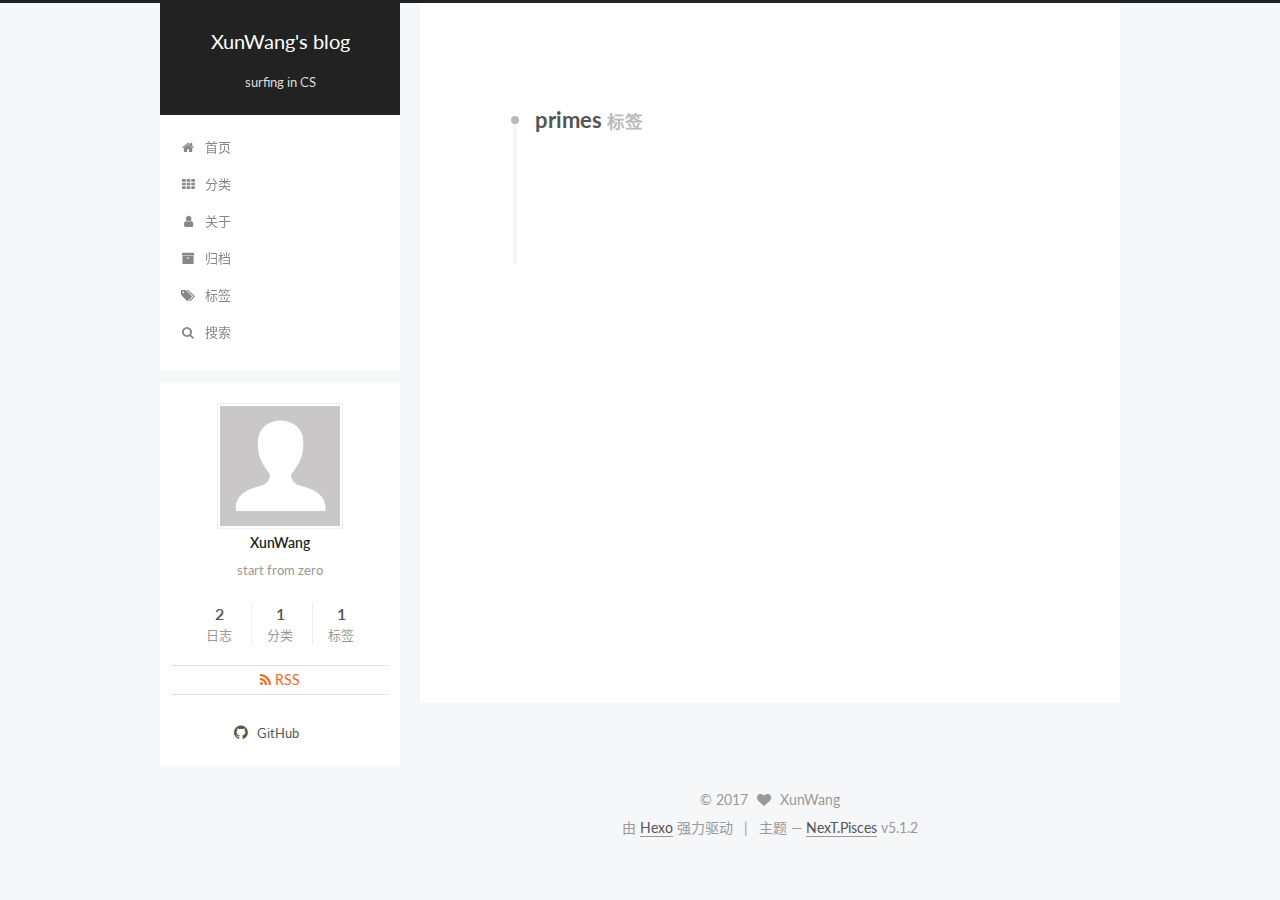
<file: tags/primes/index.html>
<!DOCTYPE html>



  


<html class="theme-next pisces use-motion" lang="zh-CN">
<head>
  <meta charset="UTF-8"/>
<meta http-equiv="X-UA-Compatible" content="IE=edge" />
<meta name="viewport" content="width=device-width, initial-scale=1, maximum-scale=1"/>
<meta name="theme-color" content="#222">









<meta http-equiv="Cache-Control" content="no-transform" />
<meta http-equiv="Cache-Control" content="no-siteapp" />
















  
  
  <link href="/lib/fancybox/source/jquery.fancybox.css?v=2.1.5" rel="stylesheet" type="text/css" />




  
  
  
  

  
    
    
  

  

  

  

  

  
    
    
    <link href="//fonts.googleapis.com/css?family=Lato:300,300italic,400,400italic,700,700italic&subset=latin,latin-ext" rel="stylesheet" type="text/css">
  






<link href="/lib/font-awesome/css/font-awesome.min.css?v=4.6.2" rel="stylesheet" type="text/css" />

<link href="/css/main.css?v=5.1.2" rel="stylesheet" type="text/css" />


  <meta name="keywords" content="Hexo, NexT" />





  <link rel="alternate" href="/rss2.xml" title="XunWang's blog" type="application/atom+xml" />




  <link rel="shortcut icon" type="image/x-icon" href="/favicon.ico?v=5.1.2" />






<meta name="description" content="start  from zero">
<meta property="og:type" content="website">
<meta property="og:title" content="XunWang&#39;s blog">
<meta property="og:url" content="http://xunwang-njucs.me/tags/primes/index.html">
<meta property="og:site_name" content="XunWang&#39;s blog">
<meta property="og:description" content="start  from zero">
<meta property="og:locale" content="zh-CN">
<meta name="twitter:card" content="summary">
<meta name="twitter:title" content="XunWang&#39;s blog">
<meta name="twitter:description" content="start  from zero">



<script type="text/javascript" id="hexo.configurations">
  var NexT = window.NexT || {};
  var CONFIG = {
    root: '/',
    scheme: 'Pisces',
    version: '5.1.2',
    sidebar: {"position":"left","display":"post","offset":12,"offset_float":12,"b2t":false,"scrollpercent":false,"onmobile":false},
    fancybox: true,
    tabs: true,
    motion: true,
    duoshuo: {
      userId: '0',
      author: '博主'
    },
    algolia: {
      applicationID: 'SA342KFOOX',
      apiKey: 'dfa1b87282c69110ca53a962a84ae274',
      indexName: 'xun_index',
      hits: {"per_page":10},
      labels: {"input_placeholder":"Search for What You Want","hits_empty":"We didn't find any results for the search: ${query}","hits_stats":"${hits} results found in ${time} ms"}
    }
  };
</script>



  <link rel="canonical" href="http://xunwang-njucs.me/tags/primes/"/>





  <title>标签: primes | XunWang's blog</title>
  








</head>

<body itemscope itemtype="http://schema.org/WebPage" lang="zh-CN">

  
  
    
  

  <div class="container sidebar-position-left ">
    <div class="headband"></div>

    <header id="header" class="header" itemscope itemtype="http://schema.org/WPHeader">
      <div class="header-inner"><div class="site-brand-wrapper">
  <div class="site-meta ">
    

    <div class="custom-logo-site-title">
      <a href="/"  class="brand" rel="start">
        <span class="logo-line-before"><i></i></span>
        <span class="site-title">XunWang's blog</span>
        <span class="logo-line-after"><i></i></span>
      </a>
    </div>
      
        <p class="site-subtitle">surfing in CS</p>
      
  </div>

  <div class="site-nav-toggle">
    <button>
      <span class="btn-bar"></span>
      <span class="btn-bar"></span>
      <span class="btn-bar"></span>
    </button>
  </div>
</div>

<nav class="site-nav">
  

  
    <ul id="menu" class="menu">
      
        
        <li class="menu-item menu-item-home">
          <a href="/" rel="section">
            
              <i class="menu-item-icon fa fa-fw fa-home"></i> <br />
            
            首页
          </a>
        </li>
      
        
        <li class="menu-item menu-item-categories">
          <a href="/categories" rel="section">
            
              <i class="menu-item-icon fa fa-fw fa-th"></i> <br />
            
            分类
          </a>
        </li>
      
        
        <li class="menu-item menu-item-about">
          <a href="/about" rel="section">
            
              <i class="menu-item-icon fa fa-fw fa-user"></i> <br />
            
            关于
          </a>
        </li>
      
        
        <li class="menu-item menu-item-archives">
          <a href="/archives" rel="section">
            
              <i class="menu-item-icon fa fa-fw fa-archive"></i> <br />
            
            归档
          </a>
        </li>
      
        
        <li class="menu-item menu-item-tags">
          <a href="/tags/" rel="section">
            
              <i class="menu-item-icon fa fa-fw fa-tags"></i> <br />
            
            标签
          </a>
        </li>
      

      
        <li class="menu-item menu-item-search">
          
            <a href="javascript:;" class="popup-trigger">
          
            
              <i class="menu-item-icon fa fa-search fa-fw"></i> <br />
            
            搜索
          </a>
        </li>
      
    </ul>
  

  
    <div class="site-search">
      
  
  <div class="algolia-popup popup search-popup">
    <div class="algolia-search">
      <div class="algolia-search-input-icon">
        <i class="fa fa-search"></i>
      </div>
      <div class="algolia-search-input" id="algolia-search-input"></div>
    </div>

    <div class="algolia-results">
      <div id="algolia-stats"></div>
      <div id="algolia-hits"></div>
      <div id="algolia-pagination" class="algolia-pagination"></div>
    </div>

    <span class="popup-btn-close">
      <i class="fa fa-times-circle"></i>
    </span>
  </div>




    </div>
  
</nav>



 </div>
    </header>

    <main id="main" class="main">
      <div class="main-inner">
        <div class="content-wrap">
          <div id="content" class="content">
            

  
  
  
  <div class="post-block tag">

    <div id="posts" class="posts-collapse">
      <div class="collection-title">
        <h1>primes<small>标签</small>
        </h1>
      </div>

      
        

  <article class="post post-type-normal" itemscope itemtype="http://schema.org/Article">
    <header class="post-header">

      <h2 class="post-title">
        
            <a class="post-title-link" href="/2017/08/29/Leetcode-Training-Day-1/" itemprop="url">
              
                <span itemprop="name">Leetcode Training--Day 1</span>
              
            </a>
        
      </h2>

      <div class="post-meta">
        <time class="post-time" itemprop="dateCreated"
              datetime="2017-08-29T10:06:50+08:00"
              content="2017-08-29" >
          08-29
        </time>
      </div>

    </header>
  </article>


      
    </div>

  </div>
  
  
  

  


          </div>
          


          

        </div>
        
          
  
  <div class="sidebar-toggle">
    <div class="sidebar-toggle-line-wrap">
      <span class="sidebar-toggle-line sidebar-toggle-line-first"></span>
      <span class="sidebar-toggle-line sidebar-toggle-line-middle"></span>
      <span class="sidebar-toggle-line sidebar-toggle-line-last"></span>
    </div>
  </div>

  <aside id="sidebar" class="sidebar">
    
    <div class="sidebar-inner">

      

      

      <section class="site-overview sidebar-panel sidebar-panel-active">
        <div class="site-author motion-element" itemprop="author" itemscope itemtype="http://schema.org/Person">
          <img class="site-author-image" itemprop="image"
               src="/images/avatar.gif"
               alt="XunWang" />
          <p class="site-author-name" itemprop="name">XunWang</p>
           
              <p class="site-description motion-element" itemprop="description">start  from zero</p>
          
        </div>
        <nav class="site-state motion-element">

          
            <div class="site-state-item site-state-posts">
            
              <a href="/archives">
            
                <span class="site-state-item-count">2</span>
                <span class="site-state-item-name">日志</span>
              </a>
            </div>
          

          
            
            
            <div class="site-state-item site-state-categories">
              <a href="/categories/index.html">
                <span class="site-state-item-count">1</span>
                <span class="site-state-item-name">分类</span>
              </a>
            </div>
          

          
            
            
            <div class="site-state-item site-state-tags">
              <a href="/tags/index.html">
                <span class="site-state-item-count">1</span>
                <span class="site-state-item-name">标签</span>
              </a>
            </div>
          

        </nav>

        
          <div class="feed-link motion-element">
            <a href="/rss2.xml" rel="alternate">
              <i class="fa fa-rss"></i>
              RSS
            </a>
          </div>
        

        <div class="links-of-author motion-element">
          
            
              <span class="links-of-author-item">
                <a href="https://github.com/xunwang-njucs" target="_blank" title="GitHub">
                  
                    <i class="fa fa-fw fa-github"></i>
                  
                    
                      GitHub
                    
                </a>
              </span>
            
          
        </div>

        
        

        
        

        


      </section>

      

      

    </div>
  </aside>


        
      </div>
    </main>

    <footer id="footer" class="footer">
      <div class="footer-inner">
        <div class="copyright" >
  
  &copy; 
  <span itemprop="copyrightYear">2017</span>
  <span class="with-love">
    <i class="fa fa-heart"></i>
  </span>
  <span class="author" itemprop="copyrightHolder">XunWang</span>

  
</div>


  <div class="powered-by">由 <a class="theme-link" href="https://hexo.io">Hexo</a> 强力驱动</div>

  <span class="post-meta-divider">|</span>

  <div class="theme-info">主题 &mdash; <a class="theme-link" href="https://github.com/iissnan/hexo-theme-next">NexT.Pisces</a> v5.1.2</div>


        







        
      </div>
    </footer>

    
      <div class="back-to-top">
        <i class="fa fa-arrow-up"></i>
        
      </div>
    

  </div>

  

<script type="text/javascript">
  if (Object.prototype.toString.call(window.Promise) !== '[object Function]') {
    window.Promise = null;
  }
</script>









  












  
  <script type="text/javascript" src="/lib/jquery/index.js?v=2.1.3"></script>

  
  <script type="text/javascript" src="/lib/fastclick/lib/fastclick.min.js?v=1.0.6"></script>

  
  <script type="text/javascript" src="/lib/jquery_lazyload/jquery.lazyload.js?v=1.9.7"></script>

  
  <script type="text/javascript" src="/lib/velocity/velocity.min.js?v=1.2.1"></script>

  
  <script type="text/javascript" src="/lib/velocity/velocity.ui.min.js?v=1.2.1"></script>

  
  <script type="text/javascript" src="/lib/fancybox/source/jquery.fancybox.pack.js?v=2.1.5"></script>


  


  <script type="text/javascript" src="/js/src/utils.js?v=5.1.2"></script>

  <script type="text/javascript" src="/js/src/motion.js?v=5.1.2"></script>



  
  


  <script type="text/javascript" src="/js/src/affix.js?v=5.1.2"></script>

  <script type="text/javascript" src="/js/src/schemes/pisces.js?v=5.1.2"></script>



  
    <script type="text/javascript" src="/js/src/scrollspy.js?v=5.1.2"></script>
<script type="text/javascript" src="/js/src/post-details.js?v=5.1.2"></script>

  

  


  <script type="text/javascript" src="/js/src/bootstrap.js?v=5.1.2"></script>



  


  




	





  
    

    
  





  








  




  
  
  
  <link rel="stylesheet" href="/lib/algolia-instant-search/instantsearch.min.css">

  
  
  <script src="/lib/algolia-instant-search/instantsearch.min.js"></script>
  

  <script src="/js/src/algolia-search.js?v=5.1.2"></script>



  

  
  <script src="https://cdn1.lncld.net/static/js/av-core-mini-0.6.4.js"></script>
  <script>AV.initialize("WH9BoY52WwA9asuItat090Ky-gzGzoHsz", "TJ8rern2LKUdirWcmzvnONCN");</script>
  <script>
    function showTime(Counter) {
      var query = new AV.Query(Counter);
      var entries = [];
      var $visitors = $(".leancloud_visitors");

      $visitors.each(function () {
        entries.push( $(this).attr("id").trim() );
      });

      query.containedIn('url', entries);
      query.find()
        .done(function (results) {
          var COUNT_CONTAINER_REF = '.leancloud-visitors-count';

          if (results.length === 0) {
            $visitors.find(COUNT_CONTAINER_REF).text(0);
            return;
          }

          for (var i = 0; i < results.length; i++) {
            var item = results[i];
            var url = item.get('url');
            var time = item.get('time');
            var element = document.getElementById(url);

            $(element).find(COUNT_CONTAINER_REF).text(time);
          }
          for(var i = 0; i < entries.length; i++) {
            var url = entries[i];
            var element = document.getElementById(url);
            var countSpan = $(element).find(COUNT_CONTAINER_REF);
            if( countSpan.text() == '') {
              countSpan.text(0);
            }
          }
        })
        .fail(function (object, error) {
          console.log("Error: " + error.code + " " + error.message);
        });
    }

    function addCount(Counter) {
      var $visitors = $(".leancloud_visitors");
      var url = $visitors.attr('id').trim();
      var title = $visitors.attr('data-flag-title').trim();
      var query = new AV.Query(Counter);

      query.equalTo("url", url);
      query.find({
        success: function(results) {
          if (results.length > 0) {
            var counter = results[0];
            counter.fetchWhenSave(true);
            counter.increment("time");
            counter.save(null, {
              success: function(counter) {
                var $element = $(document.getElementById(url));
                $element.find('.leancloud-visitors-count').text(counter.get('time'));
              },
              error: function(counter, error) {
                console.log('Failed to save Visitor num, with error message: ' + error.message);
              }
            });
          } else {
            var newcounter = new Counter();
            /* Set ACL */
            var acl = new AV.ACL();
            acl.setPublicReadAccess(true);
            acl.setPublicWriteAccess(true);
            newcounter.setACL(acl);
            /* End Set ACL */
            newcounter.set("title", title);
            newcounter.set("url", url);
            newcounter.set("time", 1);
            newcounter.save(null, {
              success: function(newcounter) {
                var $element = $(document.getElementById(url));
                $element.find('.leancloud-visitors-count').text(newcounter.get('time'));
              },
              error: function(newcounter, error) {
                console.log('Failed to create');
              }
            });
          }
        },
        error: function(error) {
          console.log('Error:' + error.code + " " + error.message);
        }
      });
    }

    $(function() {
      var Counter = AV.Object.extend("Counter");
      if ($('.leancloud_visitors').length == 1) {
        addCount(Counter);
      } else if ($('.post-title-link').length > 1) {
        showTime(Counter);
      }
    });
  </script>



  

  

  

  

  

</body>
</html>
</file>
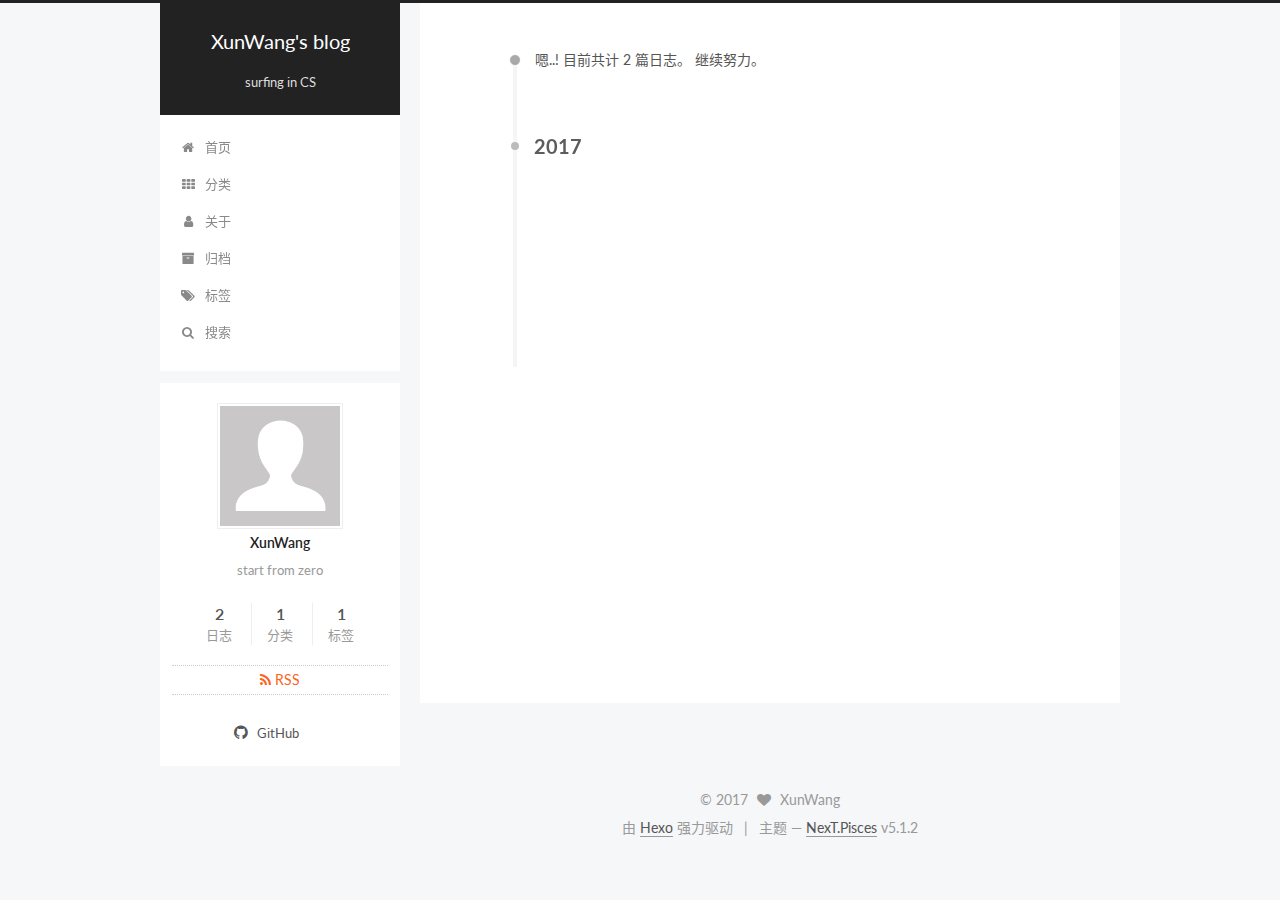
<file: archives/2017/08/index.html>
<!DOCTYPE html>



  


<html class="theme-next pisces use-motion" lang="zh-CN">
<head>
  <meta charset="UTF-8"/>
<meta http-equiv="X-UA-Compatible" content="IE=edge" />
<meta name="viewport" content="width=device-width, initial-scale=1, maximum-scale=1"/>
<meta name="theme-color" content="#222">









<meta http-equiv="Cache-Control" content="no-transform" />
<meta http-equiv="Cache-Control" content="no-siteapp" />
















  
  
  <link href="/lib/fancybox/source/jquery.fancybox.css?v=2.1.5" rel="stylesheet" type="text/css" />




  
  
  
  

  
    
    
  

  

  

  

  

  
    
    
    <link href="//fonts.googleapis.com/css?family=Lato:300,300italic,400,400italic,700,700italic&subset=latin,latin-ext" rel="stylesheet" type="text/css">
  






<link href="/lib/font-awesome/css/font-awesome.min.css?v=4.6.2" rel="stylesheet" type="text/css" />

<link href="/css/main.css?v=5.1.2" rel="stylesheet" type="text/css" />


  <meta name="keywords" content="Hexo, NexT" />





  <link rel="alternate" href="/rss2.xml" title="XunWang's blog" type="application/atom+xml" />




  <link rel="shortcut icon" type="image/x-icon" href="/favicon.ico?v=5.1.2" />






<meta name="description" content="start  from zero">
<meta property="og:type" content="website">
<meta property="og:title" content="XunWang&#39;s blog">
<meta property="og:url" content="http://xunwang-njucs.me/archives/2017/08/index.html">
<meta property="og:site_name" content="XunWang&#39;s blog">
<meta property="og:description" content="start  from zero">
<meta property="og:locale" content="zh-CN">
<meta name="twitter:card" content="summary">
<meta name="twitter:title" content="XunWang&#39;s blog">
<meta name="twitter:description" content="start  from zero">



<script type="text/javascript" id="hexo.configurations">
  var NexT = window.NexT || {};
  var CONFIG = {
    root: '/',
    scheme: 'Pisces',
    version: '5.1.2',
    sidebar: {"position":"left","display":"post","offset":12,"offset_float":12,"b2t":false,"scrollpercent":false,"onmobile":false},
    fancybox: true,
    tabs: true,
    motion: true,
    duoshuo: {
      userId: '0',
      author: '博主'
    },
    algolia: {
      applicationID: 'SA342KFOOX',
      apiKey: 'dfa1b87282c69110ca53a962a84ae274',
      indexName: 'xun_index',
      hits: {"per_page":10},
      labels: {"input_placeholder":"Search for What You Want","hits_empty":"We didn't find any results for the search: ${query}","hits_stats":"${hits} results found in ${time} ms"}
    }
  };
</script>



  <link rel="canonical" href="http://xunwang-njucs.me/archives/2017/08/"/>





  <title>归档 | XunWang's blog</title>
  








</head>

<body itemscope itemtype="http://schema.org/WebPage" lang="zh-CN">

  
  
    
  

  <div class="container sidebar-position-left page-archive">
    <div class="headband"></div>

    <header id="header" class="header" itemscope itemtype="http://schema.org/WPHeader">
      <div class="header-inner"><div class="site-brand-wrapper">
  <div class="site-meta ">
    

    <div class="custom-logo-site-title">
      <a href="/"  class="brand" rel="start">
        <span class="logo-line-before"><i></i></span>
        <span class="site-title">XunWang's blog</span>
        <span class="logo-line-after"><i></i></span>
      </a>
    </div>
      
        <p class="site-subtitle">surfing in CS</p>
      
  </div>

  <div class="site-nav-toggle">
    <button>
      <span class="btn-bar"></span>
      <span class="btn-bar"></span>
      <span class="btn-bar"></span>
    </button>
  </div>
</div>

<nav class="site-nav">
  

  
    <ul id="menu" class="menu">
      
        
        <li class="menu-item menu-item-home">
          <a href="/" rel="section">
            
              <i class="menu-item-icon fa fa-fw fa-home"></i> <br />
            
            首页
          </a>
        </li>
      
        
        <li class="menu-item menu-item-categories">
          <a href="/categories" rel="section">
            
              <i class="menu-item-icon fa fa-fw fa-th"></i> <br />
            
            分类
          </a>
        </li>
      
        
        <li class="menu-item menu-item-about">
          <a href="/about" rel="section">
            
              <i class="menu-item-icon fa fa-fw fa-user"></i> <br />
            
            关于
          </a>
        </li>
      
        
        <li class="menu-item menu-item-archives">
          <a href="/archives" rel="section">
            
              <i class="menu-item-icon fa fa-fw fa-archive"></i> <br />
            
            归档
          </a>
        </li>
      
        
        <li class="menu-item menu-item-tags">
          <a href="/tags/" rel="section">
            
              <i class="menu-item-icon fa fa-fw fa-tags"></i> <br />
            
            标签
          </a>
        </li>
      

      
        <li class="menu-item menu-item-search">
          
            <a href="javascript:;" class="popup-trigger">
          
            
              <i class="menu-item-icon fa fa-search fa-fw"></i> <br />
            
            搜索
          </a>
        </li>
      
    </ul>
  

  
    <div class="site-search">
      
  
  <div class="algolia-popup popup search-popup">
    <div class="algolia-search">
      <div class="algolia-search-input-icon">
        <i class="fa fa-search"></i>
      </div>
      <div class="algolia-search-input" id="algolia-search-input"></div>
    </div>

    <div class="algolia-results">
      <div id="algolia-stats"></div>
      <div id="algolia-hits"></div>
      <div id="algolia-pagination" class="algolia-pagination"></div>
    </div>

    <span class="popup-btn-close">
      <i class="fa fa-times-circle"></i>
    </span>
  </div>




    </div>
  
</nav>



 </div>
    </header>

    <main id="main" class="main">
      <div class="main-inner">
        <div class="content-wrap">
          <div id="content" class="content">
            

  
  
  
  <div class="post-block archive">
    <div id="posts" class="posts-collapse">
      <span class="archive-move-on"></span>

      <span class="archive-page-counter">
        
        
        
          
        
        嗯..! 目前共计 2 篇日志。 继续努力。
      </span>

      

        
        
        

        
          
          <div class="collection-title">
            <h2 class="archive-year motion-element" id="archive-year-2017">2017</h2>
          </div>
        
        

        

  <article class="post post-type-normal" itemscope itemtype="http://schema.org/Article">
    <header class="post-header">

      <h2 class="post-title">
        
            <a class="post-title-link" href="/2017/08/29/Leetcode-Training-Day-1/" itemprop="url">
              
                <span itemprop="name">Leetcode Training--Day 1</span>
              
            </a>
        
      </h2>

      <div class="post-meta">
        <time class="post-time" itemprop="dateCreated"
              datetime="2017-08-29T10:06:50+08:00"
              content="2017-08-29" >
          08-29
        </time>
      </div>

    </header>
  </article>



      

        
        
        

        
        

        

  <article class="post post-type-normal" itemscope itemtype="http://schema.org/Article">
    <header class="post-header">

      <h2 class="post-title">
        
            <a class="post-title-link" href="/2017/08/26/hello-world/" itemprop="url">
              
                <span itemprop="name">Hello World</span>
              
            </a>
        
      </h2>

      <div class="post-meta">
        <time class="post-time" itemprop="dateCreated"
              datetime="2017-08-26T13:08:10+08:00"
              content="2017-08-26" >
          08-26
        </time>
      </div>

    </header>
  </article>



      

    </div>
  </div>
  
  
  

  



          </div>
          


          

        </div>
        
          
  
  <div class="sidebar-toggle">
    <div class="sidebar-toggle-line-wrap">
      <span class="sidebar-toggle-line sidebar-toggle-line-first"></span>
      <span class="sidebar-toggle-line sidebar-toggle-line-middle"></span>
      <span class="sidebar-toggle-line sidebar-toggle-line-last"></span>
    </div>
  </div>

  <aside id="sidebar" class="sidebar">
    
    <div class="sidebar-inner">

      

      

      <section class="site-overview sidebar-panel sidebar-panel-active">
        <div class="site-author motion-element" itemprop="author" itemscope itemtype="http://schema.org/Person">
          <img class="site-author-image" itemprop="image"
               src="/images/avatar.gif"
               alt="XunWang" />
          <p class="site-author-name" itemprop="name">XunWang</p>
           
              <p class="site-description motion-element" itemprop="description">start  from zero</p>
          
        </div>
        <nav class="site-state motion-element">

          
            <div class="site-state-item site-state-posts">
            
              <a href="/archives">
            
                <span class="site-state-item-count">2</span>
                <span class="site-state-item-name">日志</span>
              </a>
            </div>
          

          
            
            
            <div class="site-state-item site-state-categories">
              <a href="/categories/index.html">
                <span class="site-state-item-count">1</span>
                <span class="site-state-item-name">分类</span>
              </a>
            </div>
          

          
            
            
            <div class="site-state-item site-state-tags">
              <a href="/tags/index.html">
                <span class="site-state-item-count">1</span>
                <span class="site-state-item-name">标签</span>
              </a>
            </div>
          

        </nav>

        
          <div class="feed-link motion-element">
            <a href="/rss2.xml" rel="alternate">
              <i class="fa fa-rss"></i>
              RSS
            </a>
          </div>
        

        <div class="links-of-author motion-element">
          
            
              <span class="links-of-author-item">
                <a href="https://github.com/xunwang-njucs" target="_blank" title="GitHub">
                  
                    <i class="fa fa-fw fa-github"></i>
                  
                    
                      GitHub
                    
                </a>
              </span>
            
          
        </div>

        
        

        
        

        


      </section>

      

      

    </div>
  </aside>


        
      </div>
    </main>

    <footer id="footer" class="footer">
      <div class="footer-inner">
        <div class="copyright" >
  
  &copy; 
  <span itemprop="copyrightYear">2017</span>
  <span class="with-love">
    <i class="fa fa-heart"></i>
  </span>
  <span class="author" itemprop="copyrightHolder">XunWang</span>

  
</div>


  <div class="powered-by">由 <a class="theme-link" href="https://hexo.io">Hexo</a> 强力驱动</div>

  <span class="post-meta-divider">|</span>

  <div class="theme-info">主题 &mdash; <a class="theme-link" href="https://github.com/iissnan/hexo-theme-next">NexT.Pisces</a> v5.1.2</div>


        







        
      </div>
    </footer>

    
      <div class="back-to-top">
        <i class="fa fa-arrow-up"></i>
        
      </div>
    

  </div>

  

<script type="text/javascript">
  if (Object.prototype.toString.call(window.Promise) !== '[object Function]') {
    window.Promise = null;
  }
</script>









  












  
  <script type="text/javascript" src="/lib/jquery/index.js?v=2.1.3"></script>

  
  <script type="text/javascript" src="/lib/fastclick/lib/fastclick.min.js?v=1.0.6"></script>

  
  <script type="text/javascript" src="/lib/jquery_lazyload/jquery.lazyload.js?v=1.9.7"></script>

  
  <script type="text/javascript" src="/lib/velocity/velocity.min.js?v=1.2.1"></script>

  
  <script type="text/javascript" src="/lib/velocity/velocity.ui.min.js?v=1.2.1"></script>

  
  <script type="text/javascript" src="/lib/fancybox/source/jquery.fancybox.pack.js?v=2.1.5"></script>


  


  <script type="text/javascript" src="/js/src/utils.js?v=5.1.2"></script>

  <script type="text/javascript" src="/js/src/motion.js?v=5.1.2"></script>



  
  


  <script type="text/javascript" src="/js/src/affix.js?v=5.1.2"></script>

  <script type="text/javascript" src="/js/src/schemes/pisces.js?v=5.1.2"></script>



  
  <script type="text/javascript" src="/js/src/scrollspy.js?v=5.1.2"></script>
<script type="text/javascript" src="/js/src/post-details.js?v=5.1.2"></script>

  
    <script type="text/javascript" id="motion.page.archive">
      $('.archive-year').velocity('transition.slideLeftIn');
    </script>
  


  


  <script type="text/javascript" src="/js/src/bootstrap.js?v=5.1.2"></script>



  


  




	





  
    

    
  





  








  




  
  
  
  <link rel="stylesheet" href="/lib/algolia-instant-search/instantsearch.min.css">

  
  
  <script src="/lib/algolia-instant-search/instantsearch.min.js"></script>
  

  <script src="/js/src/algolia-search.js?v=5.1.2"></script>



  

  
  <script src="https://cdn1.lncld.net/static/js/av-core-mini-0.6.4.js"></script>
  <script>AV.initialize("WH9BoY52WwA9asuItat090Ky-gzGzoHsz", "TJ8rern2LKUdirWcmzvnONCN");</script>
  <script>
    function showTime(Counter) {
      var query = new AV.Query(Counter);
      var entries = [];
      var $visitors = $(".leancloud_visitors");

      $visitors.each(function () {
        entries.push( $(this).attr("id").trim() );
      });

      query.containedIn('url', entries);
      query.find()
        .done(function (results) {
          var COUNT_CONTAINER_REF = '.leancloud-visitors-count';

          if (results.length === 0) {
            $visitors.find(COUNT_CONTAINER_REF).text(0);
            return;
          }

          for (var i = 0; i < results.length; i++) {
            var item = results[i];
            var url = item.get('url');
            var time = item.get('time');
            var element = document.getElementById(url);

            $(element).find(COUNT_CONTAINER_REF).text(time);
          }
          for(var i = 0; i < entries.length; i++) {
            var url = entries[i];
            var element = document.getElementById(url);
            var countSpan = $(element).find(COUNT_CONTAINER_REF);
            if( countSpan.text() == '') {
              countSpan.text(0);
            }
          }
        })
        .fail(function (object, error) {
          console.log("Error: " + error.code + " " + error.message);
        });
    }

    function addCount(Counter) {
      var $visitors = $(".leancloud_visitors");
      var url = $visitors.attr('id').trim();
      var title = $visitors.attr('data-flag-title').trim();
      var query = new AV.Query(Counter);

      query.equalTo("url", url);
      query.find({
        success: function(results) {
          if (results.length > 0) {
            var counter = results[0];
            counter.fetchWhenSave(true);
            counter.increment("time");
            counter.save(null, {
              success: function(counter) {
                var $element = $(document.getElementById(url));
                $element.find('.leancloud-visitors-count').text(counter.get('time'));
              },
              error: function(counter, error) {
                console.log('Failed to save Visitor num, with error message: ' + error.message);
              }
            });
          } else {
            var newcounter = new Counter();
            /* Set ACL */
            var acl = new AV.ACL();
            acl.setPublicReadAccess(true);
            acl.setPublicWriteAccess(true);
            newcounter.setACL(acl);
            /* End Set ACL */
            newcounter.set("title", title);
            newcounter.set("url", url);
            newcounter.set("time", 1);
            newcounter.save(null, {
              success: function(newcounter) {
                var $element = $(document.getElementById(url));
                $element.find('.leancloud-visitors-count').text(newcounter.get('time'));
              },
              error: function(newcounter, error) {
                console.log('Failed to create');
              }
            });
          }
        },
        error: function(error) {
          console.log('Error:' + error.code + " " + error.message);
        }
      });
    }

    $(function() {
      var Counter = AV.Object.extend("Counter");
      if ($('.leancloud_visitors').length == 1) {
        addCount(Counter);
      } else if ($('.post-title-link').length > 1) {
        showTime(Counter);
      }
    });
  </script>



  

  

  

  

  

</body>
</html>
</file>
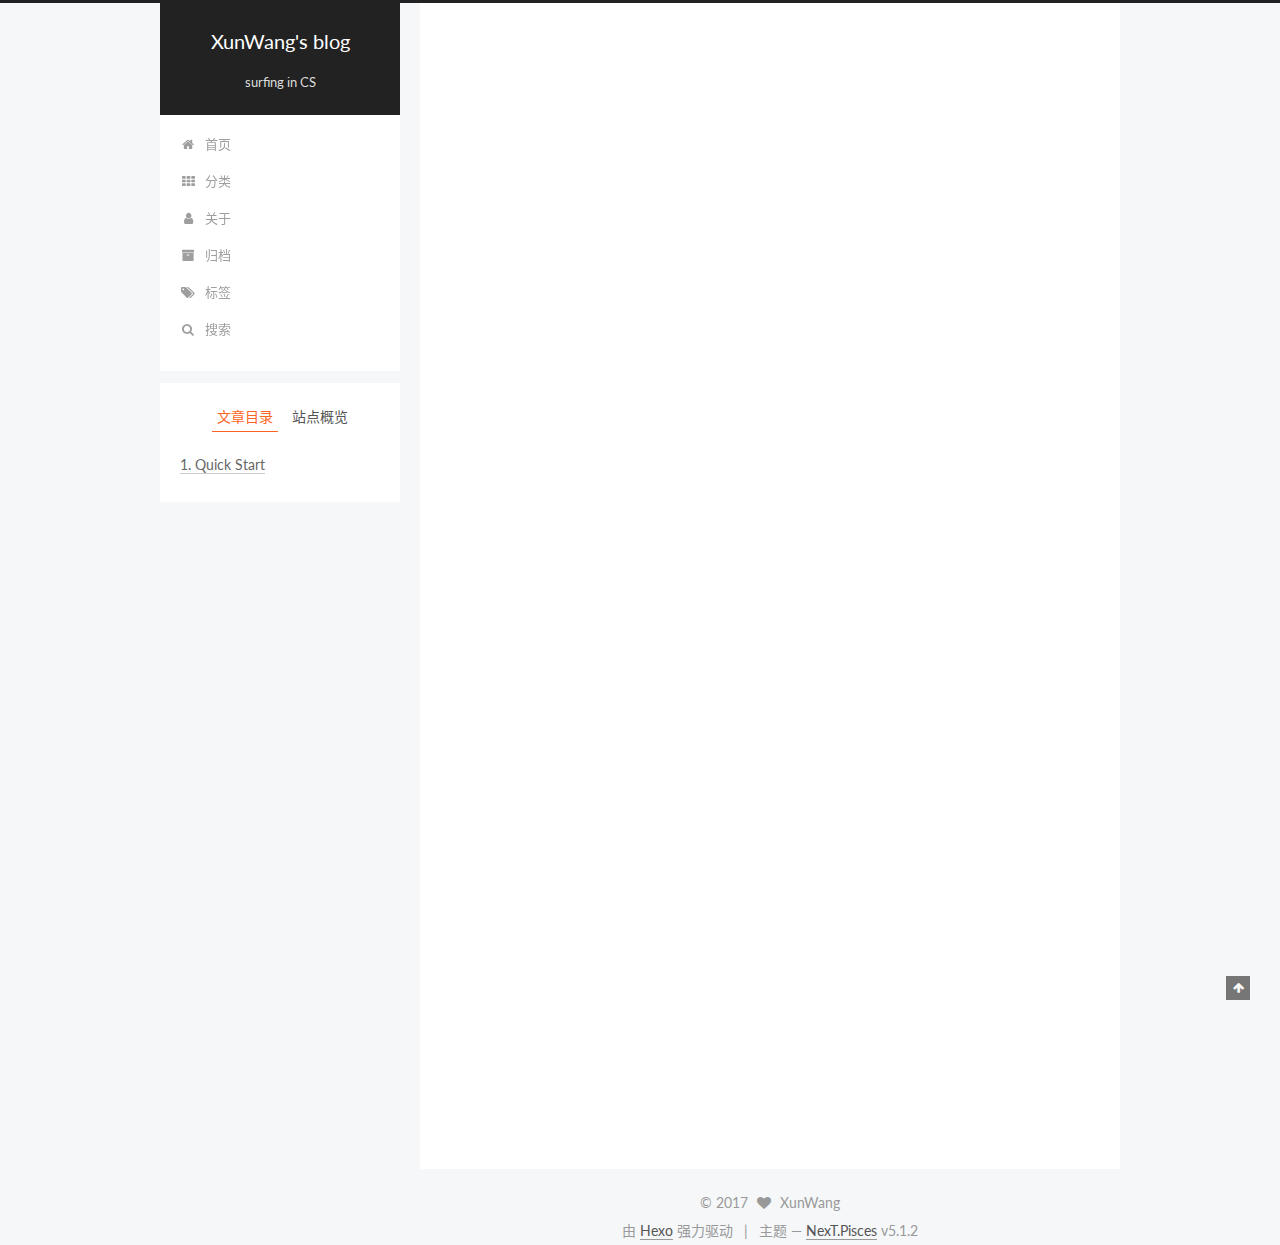
<file: 2017/08/26/hello-world/index.html>
<!DOCTYPE html>



  


<html class="theme-next pisces use-motion" lang="zh-CN">
<head>
  <meta charset="UTF-8"/>
<meta http-equiv="X-UA-Compatible" content="IE=edge" />
<meta name="viewport" content="width=device-width, initial-scale=1, maximum-scale=1"/>
<meta name="theme-color" content="#222">









<meta http-equiv="Cache-Control" content="no-transform" />
<meta http-equiv="Cache-Control" content="no-siteapp" />
















  
  
  <link href="/lib/fancybox/source/jquery.fancybox.css?v=2.1.5" rel="stylesheet" type="text/css" />




  
  
  
  

  
    
    
  

  

  

  

  

  
    
    
    <link href="//fonts.googleapis.com/css?family=Lato:300,300italic,400,400italic,700,700italic&subset=latin,latin-ext" rel="stylesheet" type="text/css">
  






<link href="/lib/font-awesome/css/font-awesome.min.css?v=4.6.2" rel="stylesheet" type="text/css" />

<link href="/css/main.css?v=5.1.2" rel="stylesheet" type="text/css" />


  <meta name="keywords" content="Hexo, NexT" />





  <link rel="alternate" href="/rss2.xml" title="XunWang's blog" type="application/atom+xml" />




  <link rel="shortcut icon" type="image/x-icon" href="/favicon.ico?v=5.1.2" />






<meta name="description" content="Welcome to Hexo! This is your very first post. Check documentation for more info. If you get any problems when using Hexo, you can find the answer in troubleshooting or you can ask me on GitHub. Quick">
<meta property="og:type" content="article">
<meta property="og:title" content="Hello World">
<meta property="og:url" content="http://xunwang-njucs.me/2017/08/26/hello-world/index.html">
<meta property="og:site_name" content="XunWang&#39;s blog">
<meta property="og:description" content="Welcome to Hexo! This is your very first post. Check documentation for more info. If you get any problems when using Hexo, you can find the answer in troubleshooting or you can ask me on GitHub. Quick">
<meta property="og:locale" content="zh-CN">
<meta property="og:updated_time" content="2017-08-26T05:08:10.000Z">
<meta name="twitter:card" content="summary">
<meta name="twitter:title" content="Hello World">
<meta name="twitter:description" content="Welcome to Hexo! This is your very first post. Check documentation for more info. If you get any problems when using Hexo, you can find the answer in troubleshooting or you can ask me on GitHub. Quick">



<script type="text/javascript" id="hexo.configurations">
  var NexT = window.NexT || {};
  var CONFIG = {
    root: '/',
    scheme: 'Pisces',
    version: '5.1.2',
    sidebar: {"position":"left","display":"post","offset":12,"offset_float":12,"b2t":false,"scrollpercent":false,"onmobile":false},
    fancybox: true,
    tabs: true,
    motion: true,
    duoshuo: {
      userId: '0',
      author: '博主'
    },
    algolia: {
      applicationID: 'SA342KFOOX',
      apiKey: 'dfa1b87282c69110ca53a962a84ae274',
      indexName: 'xun_index',
      hits: {"per_page":10},
      labels: {"input_placeholder":"Search for What You Want","hits_empty":"We didn't find any results for the search: ${query}","hits_stats":"${hits} results found in ${time} ms"}
    }
  };
</script>



  <link rel="canonical" href="http://xunwang-njucs.me/2017/08/26/hello-world/"/>





  <title>Hello World | XunWang's blog</title>
  








</head>

<body itemscope itemtype="http://schema.org/WebPage" lang="zh-CN">

  
  
    
  

  <div class="container sidebar-position-left page-post-detail">
    <div class="headband"></div>

    <header id="header" class="header" itemscope itemtype="http://schema.org/WPHeader">
      <div class="header-inner"><div class="site-brand-wrapper">
  <div class="site-meta ">
    

    <div class="custom-logo-site-title">
      <a href="/"  class="brand" rel="start">
        <span class="logo-line-before"><i></i></span>
        <span class="site-title">XunWang's blog</span>
        <span class="logo-line-after"><i></i></span>
      </a>
    </div>
      
        <p class="site-subtitle">surfing in CS</p>
      
  </div>

  <div class="site-nav-toggle">
    <button>
      <span class="btn-bar"></span>
      <span class="btn-bar"></span>
      <span class="btn-bar"></span>
    </button>
  </div>
</div>

<nav class="site-nav">
  

  
    <ul id="menu" class="menu">
      
        
        <li class="menu-item menu-item-home">
          <a href="/" rel="section">
            
              <i class="menu-item-icon fa fa-fw fa-home"></i> <br />
            
            首页
          </a>
        </li>
      
        
        <li class="menu-item menu-item-categories">
          <a href="/categories" rel="section">
            
              <i class="menu-item-icon fa fa-fw fa-th"></i> <br />
            
            分类
          </a>
        </li>
      
        
        <li class="menu-item menu-item-about">
          <a href="/about" rel="section">
            
              <i class="menu-item-icon fa fa-fw fa-user"></i> <br />
            
            关于
          </a>
        </li>
      
        
        <li class="menu-item menu-item-archives">
          <a href="/archives" rel="section">
            
              <i class="menu-item-icon fa fa-fw fa-archive"></i> <br />
            
            归档
          </a>
        </li>
      
        
        <li class="menu-item menu-item-tags">
          <a href="/tags/" rel="section">
            
              <i class="menu-item-icon fa fa-fw fa-tags"></i> <br />
            
            标签
          </a>
        </li>
      

      
        <li class="menu-item menu-item-search">
          
            <a href="javascript:;" class="popup-trigger">
          
            
              <i class="menu-item-icon fa fa-search fa-fw"></i> <br />
            
            搜索
          </a>
        </li>
      
    </ul>
  

  
    <div class="site-search">
      
  
  <div class="algolia-popup popup search-popup">
    <div class="algolia-search">
      <div class="algolia-search-input-icon">
        <i class="fa fa-search"></i>
      </div>
      <div class="algolia-search-input" id="algolia-search-input"></div>
    </div>

    <div class="algolia-results">
      <div id="algolia-stats"></div>
      <div id="algolia-hits"></div>
      <div id="algolia-pagination" class="algolia-pagination"></div>
    </div>

    <span class="popup-btn-close">
      <i class="fa fa-times-circle"></i>
    </span>
  </div>




    </div>
  
</nav>



 </div>
    </header>

    <main id="main" class="main">
      <div class="main-inner">
        <div class="content-wrap">
          <div id="content" class="content">
            

  <div id="posts" class="posts-expand">
    

  

  
  
  

  <article class="post post-type-normal" itemscope itemtype="http://schema.org/Article">
  
  
  
  <div class="post-block">
    <link itemprop="mainEntityOfPage" href="http://xunwang-njucs.me/2017/08/26/hello-world/">

    <span hidden itemprop="author" itemscope itemtype="http://schema.org/Person">
      <meta itemprop="name" content="XunWang">
      <meta itemprop="description" content="">
      <meta itemprop="image" content="/images/avatar.gif">
    </span>

    <span hidden itemprop="publisher" itemscope itemtype="http://schema.org/Organization">
      <meta itemprop="name" content="XunWang's blog">
    </span>

    
      <header class="post-header">

        
        
          <h1 class="post-title" itemprop="name headline">Hello World</h1>
        

        <div class="post-meta">
          <span class="post-time">
            
              <span class="post-meta-item-icon">
                <i class="fa fa-calendar-o"></i>
              </span>
              
                <span class="post-meta-item-text">发表于</span>
              
              <time title="创建于" itemprop="dateCreated datePublished" datetime="2017-08-26T13:08:10+08:00">
                2017-08-26
              </time>
            

            

            
          </span>

          

          
            
          

          
          
             <span id="/2017/08/26/hello-world/" class="leancloud_visitors" data-flag-title="Hello World">
               <span class="post-meta-divider">|</span>
               <span class="post-meta-item-icon">
                 <i class="fa fa-eye"></i>
               </span>
               
                 <span class="post-meta-item-text">阅读次数&#58;</span>
               
                 <span class="leancloud-visitors-count"></span>
             </span>
          

          

          

          

        </div>
      </header>
    

    
    
    
    <div class="post-body" itemprop="articleBody">

      
      

      
        <p>Welcome to <a href="https://hexo.io/" target="_blank" rel="external">Hexo</a>! This is your very first post. Check <a href="https://hexo.io/docs/" target="_blank" rel="external">documentation</a> for more info. If you get any problems when using Hexo, you can find the answer in <a href="https://hexo.io/docs/troubleshooting.html" target="_blank" rel="external">troubleshooting</a> or you can ask me on <a href="https://github.com/hexojs/hexo/issues" target="_blank" rel="external">GitHub</a>.</p>
<h2 id="Quick-Start"><a href="#Quick-Start" class="headerlink" title="Quick Start"></a>Quick Start</h2><h3 id="Create-a-new-post"><a href="#Create-a-new-post" class="headerlink" title="Create a new post"></a>Create a new post</h3><figure class="highlight bash"><table><tr><td class="gutter"><pre><div class="line">1</div></pre></td><td class="code"><pre><div class="line">$ hexo new <span class="string">"My New Post"</span></div></pre></td></tr></table></figure>
<p>More info: <a href="https://hexo.io/docs/writing.html" target="_blank" rel="external">Writing</a></p>
<h3 id="Run-server"><a href="#Run-server" class="headerlink" title="Run server"></a>Run server</h3><figure class="highlight bash"><table><tr><td class="gutter"><pre><div class="line">1</div></pre></td><td class="code"><pre><div class="line">$ hexo server</div></pre></td></tr></table></figure>
<p>More info: <a href="https://hexo.io/docs/server.html" target="_blank" rel="external">Server</a></p>
<h3 id="Generate-static-files"><a href="#Generate-static-files" class="headerlink" title="Generate static files"></a>Generate static files</h3><figure class="highlight bash"><table><tr><td class="gutter"><pre><div class="line">1</div></pre></td><td class="code"><pre><div class="line">$ hexo generate</div></pre></td></tr></table></figure>
<p>More info: <a href="https://hexo.io/docs/generating.html" target="_blank" rel="external">Generating</a></p>
<h3 id="Deploy-to-remote-sites"><a href="#Deploy-to-remote-sites" class="headerlink" title="Deploy to remote sites"></a>Deploy to remote sites</h3><figure class="highlight bash"><table><tr><td class="gutter"><pre><div class="line">1</div></pre></td><td class="code"><pre><div class="line">$ hexo deploy</div></pre></td></tr></table></figure>
<p>More info: <a href="https://hexo.io/docs/deployment.html" target="_blank" rel="external">Deployment</a></p>

      
    </div>
    
    
    

    

    

    

    <footer class="post-footer">
      

      
      
      

      
        <div class="post-nav">
          <div class="post-nav-next post-nav-item">
            
          </div>

          <span class="post-nav-divider"></span>

          <div class="post-nav-prev post-nav-item">
            
              <a href="/2017/08/29/Leetcode-Training-Day-1/" rel="prev" title="Leetcode Training--Day 1">
                Leetcode Training--Day 1 <i class="fa fa-chevron-right"></i>
              </a>
            
          </div>
        </div>
      

      
      
    </footer>
  </div>
  
  
  
  </article>



    <div class="post-spread">
      
    </div>
  </div>


          </div>
          


          
  <div class="comments" id="comments">
    
      <div id="uyan_frame"></div>
    
  </div>


        </div>
        
          
  
  <div class="sidebar-toggle">
    <div class="sidebar-toggle-line-wrap">
      <span class="sidebar-toggle-line sidebar-toggle-line-first"></span>
      <span class="sidebar-toggle-line sidebar-toggle-line-middle"></span>
      <span class="sidebar-toggle-line sidebar-toggle-line-last"></span>
    </div>
  </div>

  <aside id="sidebar" class="sidebar">
    
    <div class="sidebar-inner">

      

      
        <ul class="sidebar-nav motion-element">
          <li class="sidebar-nav-toc sidebar-nav-active" data-target="post-toc-wrap" >
            文章目录
          </li>
          <li class="sidebar-nav-overview" data-target="site-overview">
            站点概览
          </li>
        </ul>
      

      <section class="site-overview sidebar-panel">
        <div class="site-author motion-element" itemprop="author" itemscope itemtype="http://schema.org/Person">
          <img class="site-author-image" itemprop="image"
               src="/images/avatar.gif"
               alt="XunWang" />
          <p class="site-author-name" itemprop="name">XunWang</p>
           
              <p class="site-description motion-element" itemprop="description">start  from zero</p>
          
        </div>
        <nav class="site-state motion-element">

          
            <div class="site-state-item site-state-posts">
            
              <a href="/archives">
            
                <span class="site-state-item-count">2</span>
                <span class="site-state-item-name">日志</span>
              </a>
            </div>
          

          
            
            
            <div class="site-state-item site-state-categories">
              <a href="/categories/index.html">
                <span class="site-state-item-count">1</span>
                <span class="site-state-item-name">分类</span>
              </a>
            </div>
          

          
            
            
            <div class="site-state-item site-state-tags">
              <a href="/tags/index.html">
                <span class="site-state-item-count">1</span>
                <span class="site-state-item-name">标签</span>
              </a>
            </div>
          

        </nav>

        
          <div class="feed-link motion-element">
            <a href="/rss2.xml" rel="alternate">
              <i class="fa fa-rss"></i>
              RSS
            </a>
          </div>
        

        <div class="links-of-author motion-element">
          
            
              <span class="links-of-author-item">
                <a href="https://github.com/xunwang-njucs" target="_blank" title="GitHub">
                  
                    <i class="fa fa-fw fa-github"></i>
                  
                    
                      GitHub
                    
                </a>
              </span>
            
          
        </div>

        
        

        
        

        


      </section>

      
      <!--noindex-->
        <section class="post-toc-wrap motion-element sidebar-panel sidebar-panel-active">
          <div class="post-toc">

            
              
            

            
              <div class="post-toc-content"><ol class="nav"><li class="nav-item nav-level-2"><a class="nav-link" href="#Quick-Start"><span class="nav-number">1.</span> <span class="nav-text">Quick Start</span></a><ol class="nav-child"><li class="nav-item nav-level-3"><a class="nav-link" href="#Create-a-new-post"><span class="nav-number">1.1.</span> <span class="nav-text">Create a new post</span></a></li><li class="nav-item nav-level-3"><a class="nav-link" href="#Run-server"><span class="nav-number">1.2.</span> <span class="nav-text">Run server</span></a></li><li class="nav-item nav-level-3"><a class="nav-link" href="#Generate-static-files"><span class="nav-number">1.3.</span> <span class="nav-text">Generate static files</span></a></li><li class="nav-item nav-level-3"><a class="nav-link" href="#Deploy-to-remote-sites"><span class="nav-number">1.4.</span> <span class="nav-text">Deploy to remote sites</span></a></li></ol></li></ol></div>
            

          </div>
        </section>
      <!--/noindex-->
      

      

    </div>
  </aside>


        
      </div>
    </main>

    <footer id="footer" class="footer">
      <div class="footer-inner">
        <div class="copyright" >
  
  &copy; 
  <span itemprop="copyrightYear">2017</span>
  <span class="with-love">
    <i class="fa fa-heart"></i>
  </span>
  <span class="author" itemprop="copyrightHolder">XunWang</span>

  
</div>


  <div class="powered-by">由 <a class="theme-link" href="https://hexo.io">Hexo</a> 强力驱动</div>

  <span class="post-meta-divider">|</span>

  <div class="theme-info">主题 &mdash; <a class="theme-link" href="https://github.com/iissnan/hexo-theme-next">NexT.Pisces</a> v5.1.2</div>


        







        
      </div>
    </footer>

    
      <div class="back-to-top">
        <i class="fa fa-arrow-up"></i>
        
      </div>
    

  </div>

  

<script type="text/javascript">
  if (Object.prototype.toString.call(window.Promise) !== '[object Function]') {
    window.Promise = null;
  }
</script>









  












  
  <script type="text/javascript" src="/lib/jquery/index.js?v=2.1.3"></script>

  
  <script type="text/javascript" src="/lib/fastclick/lib/fastclick.min.js?v=1.0.6"></script>

  
  <script type="text/javascript" src="/lib/jquery_lazyload/jquery.lazyload.js?v=1.9.7"></script>

  
  <script type="text/javascript" src="/lib/velocity/velocity.min.js?v=1.2.1"></script>

  
  <script type="text/javascript" src="/lib/velocity/velocity.ui.min.js?v=1.2.1"></script>

  
  <script type="text/javascript" src="/lib/fancybox/source/jquery.fancybox.pack.js?v=2.1.5"></script>


  


  <script type="text/javascript" src="/js/src/utils.js?v=5.1.2"></script>

  <script type="text/javascript" src="/js/src/motion.js?v=5.1.2"></script>



  
  


  <script type="text/javascript" src="/js/src/affix.js?v=5.1.2"></script>

  <script type="text/javascript" src="/js/src/schemes/pisces.js?v=5.1.2"></script>



  
  <script type="text/javascript" src="/js/src/scrollspy.js?v=5.1.2"></script>
<script type="text/javascript" src="/js/src/post-details.js?v=5.1.2"></script>



  


  <script type="text/javascript" src="/js/src/bootstrap.js?v=5.1.2"></script>



  


  




	





  
    

    
      <!-- UY BEGIN -->
      <script type="text/javascript" src="http://v2.uyan.cc/code/uyan.js?uid=2142562"></script>
      <!-- UY END -->
    
  





  








  




  
  
  
  <link rel="stylesheet" href="/lib/algolia-instant-search/instantsearch.min.css">

  
  
  <script src="/lib/algolia-instant-search/instantsearch.min.js"></script>
  

  <script src="/js/src/algolia-search.js?v=5.1.2"></script>



  

  
  <script src="https://cdn1.lncld.net/static/js/av-core-mini-0.6.4.js"></script>
  <script>AV.initialize("WH9BoY52WwA9asuItat090Ky-gzGzoHsz", "TJ8rern2LKUdirWcmzvnONCN");</script>
  <script>
    function showTime(Counter) {
      var query = new AV.Query(Counter);
      var entries = [];
      var $visitors = $(".leancloud_visitors");

      $visitors.each(function () {
        entries.push( $(this).attr("id").trim() );
      });

      query.containedIn('url', entries);
      query.find()
        .done(function (results) {
          var COUNT_CONTAINER_REF = '.leancloud-visitors-count';

          if (results.length === 0) {
            $visitors.find(COUNT_CONTAINER_REF).text(0);
            return;
          }

          for (var i = 0; i < results.length; i++) {
            var item = results[i];
            var url = item.get('url');
            var time = item.get('time');
            var element = document.getElementById(url);

            $(element).find(COUNT_CONTAINER_REF).text(time);
          }
          for(var i = 0; i < entries.length; i++) {
            var url = entries[i];
            var element = document.getElementById(url);
            var countSpan = $(element).find(COUNT_CONTAINER_REF);
            if( countSpan.text() == '') {
              countSpan.text(0);
            }
          }
        })
        .fail(function (object, error) {
          console.log("Error: " + error.code + " " + error.message);
        });
    }

    function addCount(Counter) {
      var $visitors = $(".leancloud_visitors");
      var url = $visitors.attr('id').trim();
      var title = $visitors.attr('data-flag-title').trim();
      var query = new AV.Query(Counter);

      query.equalTo("url", url);
      query.find({
        success: function(results) {
          if (results.length > 0) {
            var counter = results[0];
            counter.fetchWhenSave(true);
            counter.increment("time");
            counter.save(null, {
              success: function(counter) {
                var $element = $(document.getElementById(url));
                $element.find('.leancloud-visitors-count').text(counter.get('time'));
              },
              error: function(counter, error) {
                console.log('Failed to save Visitor num, with error message: ' + error.message);
              }
            });
          } else {
            var newcounter = new Counter();
            /* Set ACL */
            var acl = new AV.ACL();
            acl.setPublicReadAccess(true);
            acl.setPublicWriteAccess(true);
            newcounter.setACL(acl);
            /* End Set ACL */
            newcounter.set("title", title);
            newcounter.set("url", url);
            newcounter.set("time", 1);
            newcounter.save(null, {
              success: function(newcounter) {
                var $element = $(document.getElementById(url));
                $element.find('.leancloud-visitors-count').text(newcounter.get('time'));
              },
              error: function(newcounter, error) {
                console.log('Failed to create');
              }
            });
          }
        },
        error: function(error) {
          console.log('Error:' + error.code + " " + error.message);
        }
      });
    }

    $(function() {
      var Counter = AV.Object.extend("Counter");
      if ($('.leancloud_visitors').length == 1) {
        addCount(Counter);
      } else if ($('.post-title-link').length > 1) {
        showTime(Counter);
      }
    });
  </script>



  

  

  

  

  

</body>
</html>
</file>
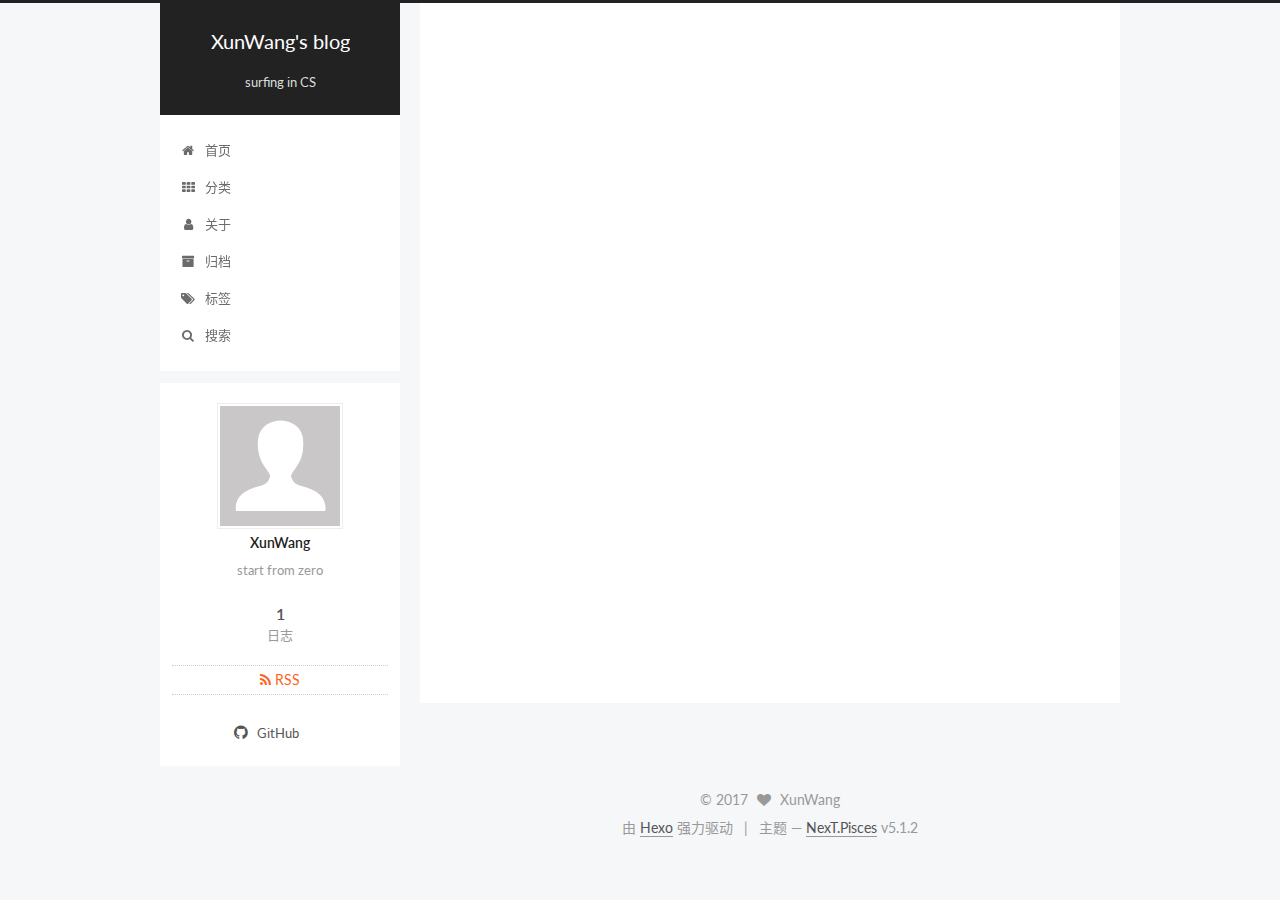
<file: 2017/08/26/hello/index.html>
<!DOCTYPE html>



  


<html class="theme-next pisces use-motion" lang="zh-CN">
<head>
  <meta charset="UTF-8"/>
<meta http-equiv="X-UA-Compatible" content="IE=edge" />
<meta name="viewport" content="width=device-width, initial-scale=1, maximum-scale=1"/>
<meta name="theme-color" content="#222">









<meta http-equiv="Cache-Control" content="no-transform" />
<meta http-equiv="Cache-Control" content="no-siteapp" />
















  
  
  <link href="/lib/fancybox/source/jquery.fancybox.css?v=2.1.5" rel="stylesheet" type="text/css" />




  
  
  
  

  
    
    
  

  

  

  

  

  
    
    
    <link href="//fonts.googleapis.com/css?family=Lato:300,300italic,400,400italic,700,700italic&subset=latin,latin-ext" rel="stylesheet" type="text/css">
  






<link href="/lib/font-awesome/css/font-awesome.min.css?v=4.6.2" rel="stylesheet" type="text/css" />

<link href="/css/main.css?v=5.1.2" rel="stylesheet" type="text/css" />


  <meta name="keywords" content="Hexo, NexT" />





  <link rel="alternate" href="/rss2.xml" title="XunWang's blog" type="application/atom+xml" />




  <link rel="shortcut icon" type="image/x-icon" href="/favicon.ico?v=5.1.2" />






<meta name="description" content="小扇子，哈哈哈哈哈哈哈哈哈">
<meta property="og:type" content="article">
<meta property="og:title" content="hello">
<meta property="og:url" content="http://xunwang-njucs.me/2017/08/26/hello/index.html">
<meta property="og:site_name" content="XunWang&#39;s blog">
<meta property="og:description" content="小扇子，哈哈哈哈哈哈哈哈哈">
<meta property="og:locale" content="zh-CN">
<meta property="og:updated_time" content="2017-08-26T06:49:01.000Z">
<meta name="twitter:card" content="summary">
<meta name="twitter:title" content="hello">
<meta name="twitter:description" content="小扇子，哈哈哈哈哈哈哈哈哈">



<script type="text/javascript" id="hexo.configurations">
  var NexT = window.NexT || {};
  var CONFIG = {
    root: '/',
    scheme: 'Pisces',
    version: '5.1.2',
    sidebar: {"position":"left","display":"post","offset":12,"offset_float":12,"b2t":false,"scrollpercent":false,"onmobile":false},
    fancybox: true,
    tabs: true,
    motion: true,
    duoshuo: {
      userId: '0',
      author: '博主'
    },
    algolia: {
      applicationID: 'SA342KFOOX',
      apiKey: 'dfa1b87282c69110ca53a962a84ae274',
      indexName: 'xun_index',
      hits: {"per_page":10},
      labels: {"input_placeholder":"Search for What You Want","hits_empty":"We didn't find any results for the search: ${query}","hits_stats":"${hits} results found in ${time} ms"}
    }
  };
</script>



  <link rel="canonical" href="http://xunwang-njucs.me/2017/08/26/hello/"/>





  <title>hello | XunWang's blog</title>
  








</head>

<body itemscope itemtype="http://schema.org/WebPage" lang="zh-CN">

  
  
    
  

  <div class="container sidebar-position-left page-post-detail">
    <div class="headband"></div>

    <header id="header" class="header" itemscope itemtype="http://schema.org/WPHeader">
      <div class="header-inner"><div class="site-brand-wrapper">
  <div class="site-meta ">
    

    <div class="custom-logo-site-title">
      <a href="/"  class="brand" rel="start">
        <span class="logo-line-before"><i></i></span>
        <span class="site-title">XunWang's blog</span>
        <span class="logo-line-after"><i></i></span>
      </a>
    </div>
      
        <p class="site-subtitle">surfing in CS</p>
      
  </div>

  <div class="site-nav-toggle">
    <button>
      <span class="btn-bar"></span>
      <span class="btn-bar"></span>
      <span class="btn-bar"></span>
    </button>
  </div>
</div>

<nav class="site-nav">
  

  
    <ul id="menu" class="menu">
      
        
        <li class="menu-item menu-item-home">
          <a href="/" rel="section">
            
              <i class="menu-item-icon fa fa-fw fa-home"></i> <br />
            
            首页
          </a>
        </li>
      
        
        <li class="menu-item menu-item-categories">
          <a href="/categories/" rel="section">
            
              <i class="menu-item-icon fa fa-fw fa-th"></i> <br />
            
            分类
          </a>
        </li>
      
        
        <li class="menu-item menu-item-about">
          <a href="/about/" rel="section">
            
              <i class="menu-item-icon fa fa-fw fa-user"></i> <br />
            
            关于
          </a>
        </li>
      
        
        <li class="menu-item menu-item-archives">
          <a href="/archives/" rel="section">
            
              <i class="menu-item-icon fa fa-fw fa-archive"></i> <br />
            
            归档
          </a>
        </li>
      
        
        <li class="menu-item menu-item-tags">
          <a href="/tags/" rel="section">
            
              <i class="menu-item-icon fa fa-fw fa-tags"></i> <br />
            
            标签
          </a>
        </li>
      

      
        <li class="menu-item menu-item-search">
          
            <a href="javascript:;" class="popup-trigger">
          
            
              <i class="menu-item-icon fa fa-search fa-fw"></i> <br />
            
            搜索
          </a>
        </li>
      
    </ul>
  

  
    <div class="site-search">
      
  
  <div class="algolia-popup popup search-popup">
    <div class="algolia-search">
      <div class="algolia-search-input-icon">
        <i class="fa fa-search"></i>
      </div>
      <div class="algolia-search-input" id="algolia-search-input"></div>
    </div>

    <div class="algolia-results">
      <div id="algolia-stats"></div>
      <div id="algolia-hits"></div>
      <div id="algolia-pagination" class="algolia-pagination"></div>
    </div>

    <span class="popup-btn-close">
      <i class="fa fa-times-circle"></i>
    </span>
  </div>




    </div>
  
</nav>



 </div>
    </header>

    <main id="main" class="main">
      <div class="main-inner">
        <div class="content-wrap">
          <div id="content" class="content">
            

  <div id="posts" class="posts-expand">
    

  

  
  
  

  <article class="post post-type-normal" itemscope itemtype="http://schema.org/Article">
  
  
  
  <div class="post-block">
    <link itemprop="mainEntityOfPage" href="http://xunwang-njucs.me/2017/08/26/hello/">

    <span hidden itemprop="author" itemscope itemtype="http://schema.org/Person">
      <meta itemprop="name" content="XunWang">
      <meta itemprop="description" content="">
      <meta itemprop="image" content="/images/avatar.gif">
    </span>

    <span hidden itemprop="publisher" itemscope itemtype="http://schema.org/Organization">
      <meta itemprop="name" content="XunWang's blog">
    </span>

    
      <header class="post-header">

        
        
          <h1 class="post-title" itemprop="name headline">hello</h1>
        

        <div class="post-meta">
          <span class="post-time">
            
              <span class="post-meta-item-icon">
                <i class="fa fa-calendar-o"></i>
              </span>
              
                <span class="post-meta-item-text">发表于</span>
              
              <time title="创建于" itemprop="dateCreated datePublished" datetime="2017-08-26T14:38:25+08:00">
                2017-08-26
              </time>
            

            

            
          </span>

          

          
            
          

          
          
             <span id="/2017/08/26/hello/" class="leancloud_visitors" data-flag-title="hello">
               <span class="post-meta-divider">|</span>
               <span class="post-meta-item-icon">
                 <i class="fa fa-eye"></i>
               </span>
               
                 <span class="post-meta-item-text">阅读次数&#58;</span>
               
                 <span class="leancloud-visitors-count"></span>
             </span>
          

          

          

          

        </div>
      </header>
    

    
    
    
    <div class="post-body" itemprop="articleBody">

      
      

      
        <p>小扇子，哈哈哈哈哈哈哈哈哈</p>

      
    </div>
    
    
    

    

    

    

    <footer class="post-footer">
      

      
      
      

      

      
      
    </footer>
  </div>
  
  
  
  </article>



    <div class="post-spread">
      
    </div>
  </div>


          </div>
          


          
  <div class="comments" id="comments">
    
      <div id="uyan_frame"></div>
    
  </div>


        </div>
        
          
  
  <div class="sidebar-toggle">
    <div class="sidebar-toggle-line-wrap">
      <span class="sidebar-toggle-line sidebar-toggle-line-first"></span>
      <span class="sidebar-toggle-line sidebar-toggle-line-middle"></span>
      <span class="sidebar-toggle-line sidebar-toggle-line-last"></span>
    </div>
  </div>

  <aside id="sidebar" class="sidebar">
    
    <div class="sidebar-inner">

      

      

      <section class="site-overview sidebar-panel sidebar-panel-active">
        <div class="site-author motion-element" itemprop="author" itemscope itemtype="http://schema.org/Person">
          <img class="site-author-image" itemprop="image"
               src="/images/avatar.gif"
               alt="XunWang" />
          <p class="site-author-name" itemprop="name">XunWang</p>
           
              <p class="site-description motion-element" itemprop="description">start  from zero</p>
          
        </div>
        <nav class="site-state motion-element">

          
            <div class="site-state-item site-state-posts">
            
              <a href="/archives/">
            
                <span class="site-state-item-count">1</span>
                <span class="site-state-item-name">日志</span>
              </a>
            </div>
          

          

          

        </nav>

        
          <div class="feed-link motion-element">
            <a href="/rss2.xml" rel="alternate">
              <i class="fa fa-rss"></i>
              RSS
            </a>
          </div>
        

        <div class="links-of-author motion-element">
          
            
              <span class="links-of-author-item">
                <a href="https://github.com/xunwang-njucs" target="_blank" title="GitHub">
                  
                    <i class="fa fa-fw fa-github"></i>
                  
                    
                      GitHub
                    
                </a>
              </span>
            
          
        </div>

        
        

        
        

        


      </section>

      

      

    </div>
  </aside>


        
      </div>
    </main>

    <footer id="footer" class="footer">
      <div class="footer-inner">
        <div class="copyright" >
  
  &copy; 
  <span itemprop="copyrightYear">2017</span>
  <span class="with-love">
    <i class="fa fa-heart"></i>
  </span>
  <span class="author" itemprop="copyrightHolder">XunWang</span>

  
</div>


  <div class="powered-by">由 <a class="theme-link" href="https://hexo.io">Hexo</a> 强力驱动</div>

  <span class="post-meta-divider">|</span>

  <div class="theme-info">主题 &mdash; <a class="theme-link" href="https://github.com/iissnan/hexo-theme-next">NexT.Pisces</a> v5.1.2</div>


        







        
      </div>
    </footer>

    
      <div class="back-to-top">
        <i class="fa fa-arrow-up"></i>
        
      </div>
    

  </div>

  

<script type="text/javascript">
  if (Object.prototype.toString.call(window.Promise) !== '[object Function]') {
    window.Promise = null;
  }
</script>









  












  
  <script type="text/javascript" src="/lib/jquery/index.js?v=2.1.3"></script>

  
  <script type="text/javascript" src="/lib/fastclick/lib/fastclick.min.js?v=1.0.6"></script>

  
  <script type="text/javascript" src="/lib/jquery_lazyload/jquery.lazyload.js?v=1.9.7"></script>

  
  <script type="text/javascript" src="/lib/velocity/velocity.min.js?v=1.2.1"></script>

  
  <script type="text/javascript" src="/lib/velocity/velocity.ui.min.js?v=1.2.1"></script>

  
  <script type="text/javascript" src="/lib/fancybox/source/jquery.fancybox.pack.js?v=2.1.5"></script>


  


  <script type="text/javascript" src="/js/src/utils.js?v=5.1.2"></script>

  <script type="text/javascript" src="/js/src/motion.js?v=5.1.2"></script>



  
  


  <script type="text/javascript" src="/js/src/affix.js?v=5.1.2"></script>

  <script type="text/javascript" src="/js/src/schemes/pisces.js?v=5.1.2"></script>



  
  <script type="text/javascript" src="/js/src/scrollspy.js?v=5.1.2"></script>
<script type="text/javascript" src="/js/src/post-details.js?v=5.1.2"></script>



  


  <script type="text/javascript" src="/js/src/bootstrap.js?v=5.1.2"></script>



  


  




	





  
    

    
      <!-- UY BEGIN -->
      <script type="text/javascript" src="http://v2.uyan.cc/code/uyan.js?uid=2142562"></script>
      <!-- UY END -->
    
  





  








  




  
  
  
  <link rel="stylesheet" href="/lib/algolia-instant-search/instantsearch.min.css">

  
  
  <script src="/lib/algolia-instant-search/instantsearch.min.js"></script>
  

  <script src="/js/src/algolia-search.js?v=5.1.2"></script>



  

  
  <script src="https://cdn1.lncld.net/static/js/av-core-mini-0.6.4.js"></script>
  <script>AV.initialize("WH9BoY52WwA9asuItat090Ky-gzGzoHsz", "TJ8rern2LKUdirWcmzvnONCN");</script>
  <script>
    function showTime(Counter) {
      var query = new AV.Query(Counter);
      var entries = [];
      var $visitors = $(".leancloud_visitors");

      $visitors.each(function () {
        entries.push( $(this).attr("id").trim() );
      });

      query.containedIn('url', entries);
      query.find()
        .done(function (results) {
          var COUNT_CONTAINER_REF = '.leancloud-visitors-count';

          if (results.length === 0) {
            $visitors.find(COUNT_CONTAINER_REF).text(0);
            return;
          }

          for (var i = 0; i < results.length; i++) {
            var item = results[i];
            var url = item.get('url');
            var time = item.get('time');
            var element = document.getElementById(url);

            $(element).find(COUNT_CONTAINER_REF).text(time);
          }
          for(var i = 0; i < entries.length; i++) {
            var url = entries[i];
            var element = document.getElementById(url);
            var countSpan = $(element).find(COUNT_CONTAINER_REF);
            if( countSpan.text() == '') {
              countSpan.text(0);
            }
          }
        })
        .fail(function (object, error) {
          console.log("Error: " + error.code + " " + error.message);
        });
    }

    function addCount(Counter) {
      var $visitors = $(".leancloud_visitors");
      var url = $visitors.attr('id').trim();
      var title = $visitors.attr('data-flag-title').trim();
      var query = new AV.Query(Counter);

      query.equalTo("url", url);
      query.find({
        success: function(results) {
          if (results.length > 0) {
            var counter = results[0];
            counter.fetchWhenSave(true);
            counter.increment("time");
            counter.save(null, {
              success: function(counter) {
                var $element = $(document.getElementById(url));
                $element.find('.leancloud-visitors-count').text(counter.get('time'));
              },
              error: function(counter, error) {
                console.log('Failed to save Visitor num, with error message: ' + error.message);
              }
            });
          } else {
            var newcounter = new Counter();
            /* Set ACL */
            var acl = new AV.ACL();
            acl.setPublicReadAccess(true);
            acl.setPublicWriteAccess(true);
            newcounter.setACL(acl);
            /* End Set ACL */
            newcounter.set("title", title);
            newcounter.set("url", url);
            newcounter.set("time", 1);
            newcounter.save(null, {
              success: function(newcounter) {
                var $element = $(document.getElementById(url));
                $element.find('.leancloud-visitors-count').text(newcounter.get('time'));
              },
              error: function(newcounter, error) {
                console.log('Failed to create');
              }
            });
          }
        },
        error: function(error) {
          console.log('Error:' + error.code + " " + error.message);
        }
      });
    }

    $(function() {
      var Counter = AV.Object.extend("Counter");
      if ($('.leancloud_visitors').length == 1) {
        addCount(Counter);
      } else if ($('.post-title-link').length > 1) {
        showTime(Counter);
      }
    });
  </script>



  

  

  

  

  

</body>
</html>
</file>
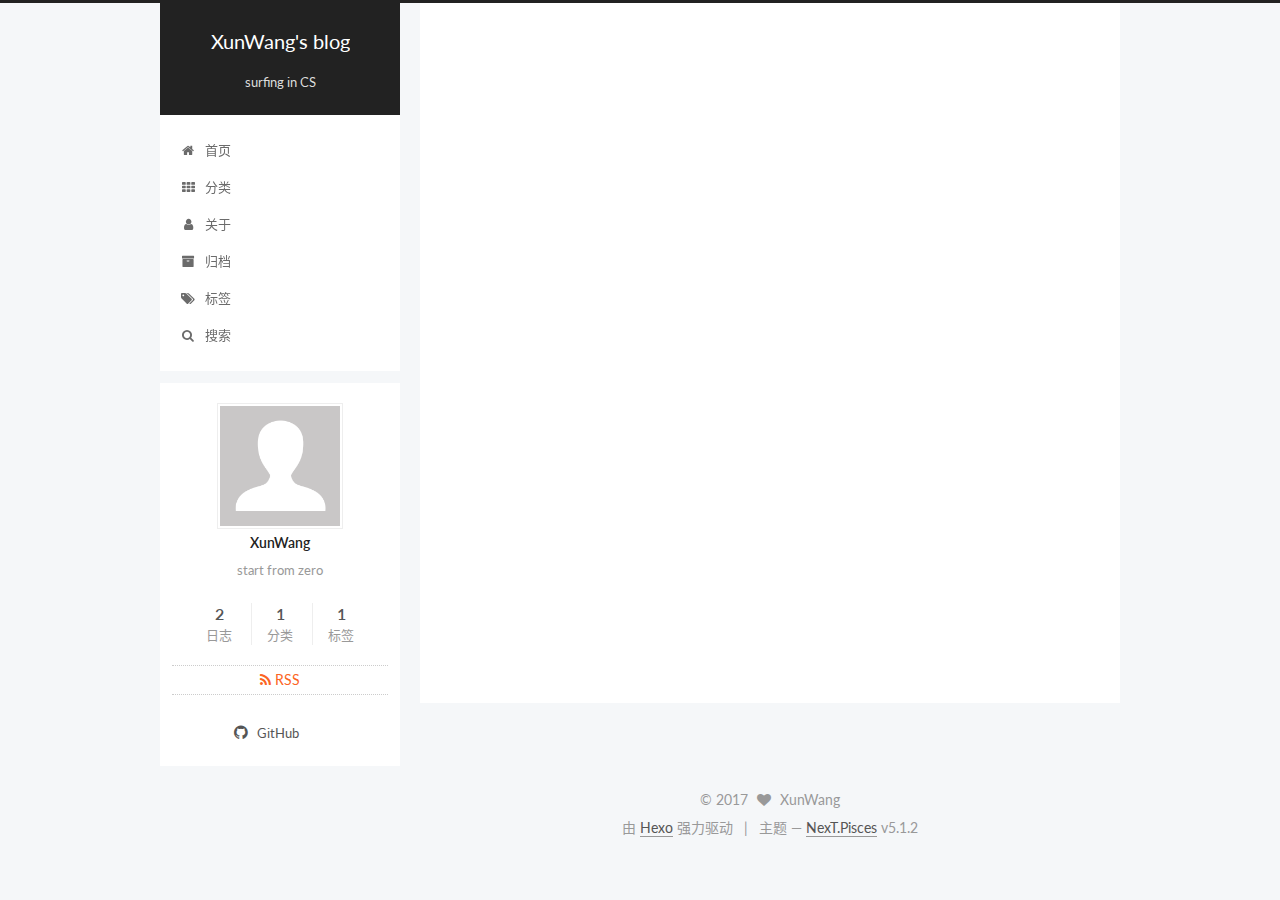
<file: 2017/08/29/Leetcode-Training-Day-1/index.html>
<!DOCTYPE html>



  


<html class="theme-next pisces use-motion" lang="zh-CN">
<head>
  <meta charset="UTF-8"/>
<meta http-equiv="X-UA-Compatible" content="IE=edge" />
<meta name="viewport" content="width=device-width, initial-scale=1, maximum-scale=1"/>
<meta name="theme-color" content="#222">









<meta http-equiv="Cache-Control" content="no-transform" />
<meta http-equiv="Cache-Control" content="no-siteapp" />
















  
  
  <link href="/lib/fancybox/source/jquery.fancybox.css?v=2.1.5" rel="stylesheet" type="text/css" />




  
  
  
  

  
    
    
  

  

  

  

  

  
    
    
    <link href="//fonts.googleapis.com/css?family=Lato:300,300italic,400,400italic,700,700italic&subset=latin,latin-ext" rel="stylesheet" type="text/css">
  






<link href="/lib/font-awesome/css/font-awesome.min.css?v=4.6.2" rel="stylesheet" type="text/css" />

<link href="/css/main.css?v=5.1.2" rel="stylesheet" type="text/css" />


  <meta name="keywords" content="primes," />





  <link rel="alternate" href="/rss2.xml" title="XunWang's blog" type="application/atom+xml" />




  <link rel="shortcut icon" type="image/x-icon" href="/favicon.ico?v=5.1.2" />






<meta name="description" content="start  from zero">
<meta name="keywords" content="primes">
<meta property="og:type" content="article">
<meta property="og:title" content="Leetcode Training--Day 1">
<meta property="og:url" content="http://xunwang-njucs.me/2017/08/29/Leetcode-Training-Day-1/index.html">
<meta property="og:site_name" content="XunWang&#39;s blog">
<meta property="og:description" content="start  from zero">
<meta property="og:locale" content="zh-CN">
<meta property="og:updated_time" content="2017-08-29T05:31:21.000Z">
<meta name="twitter:card" content="summary">
<meta name="twitter:title" content="Leetcode Training--Day 1">
<meta name="twitter:description" content="start  from zero">



<script type="text/javascript" id="hexo.configurations">
  var NexT = window.NexT || {};
  var CONFIG = {
    root: '/',
    scheme: 'Pisces',
    version: '5.1.2',
    sidebar: {"position":"left","display":"post","offset":12,"offset_float":12,"b2t":false,"scrollpercent":false,"onmobile":false},
    fancybox: true,
    tabs: true,
    motion: true,
    duoshuo: {
      userId: '0',
      author: '博主'
    },
    algolia: {
      applicationID: 'SA342KFOOX',
      apiKey: 'dfa1b87282c69110ca53a962a84ae274',
      indexName: 'xun_index',
      hits: {"per_page":10},
      labels: {"input_placeholder":"Search for What You Want","hits_empty":"We didn't find any results for the search: ${query}","hits_stats":"${hits} results found in ${time} ms"}
    }
  };
</script>



  <link rel="canonical" href="http://xunwang-njucs.me/2017/08/29/Leetcode-Training-Day-1/"/>





  <title>Leetcode Training--Day 1 | XunWang's blog</title>
  








</head>

<body itemscope itemtype="http://schema.org/WebPage" lang="zh-CN">

  
  
    
  

  <div class="container sidebar-position-left page-post-detail">
    <div class="headband"></div>

    <header id="header" class="header" itemscope itemtype="http://schema.org/WPHeader">
      <div class="header-inner"><div class="site-brand-wrapper">
  <div class="site-meta ">
    

    <div class="custom-logo-site-title">
      <a href="/"  class="brand" rel="start">
        <span class="logo-line-before"><i></i></span>
        <span class="site-title">XunWang's blog</span>
        <span class="logo-line-after"><i></i></span>
      </a>
    </div>
      
        <p class="site-subtitle">surfing in CS</p>
      
  </div>

  <div class="site-nav-toggle">
    <button>
      <span class="btn-bar"></span>
      <span class="btn-bar"></span>
      <span class="btn-bar"></span>
    </button>
  </div>
</div>

<nav class="site-nav">
  

  
    <ul id="menu" class="menu">
      
        
        <li class="menu-item menu-item-home">
          <a href="/" rel="section">
            
              <i class="menu-item-icon fa fa-fw fa-home"></i> <br />
            
            首页
          </a>
        </li>
      
        
        <li class="menu-item menu-item-categories">
          <a href="/categories" rel="section">
            
              <i class="menu-item-icon fa fa-fw fa-th"></i> <br />
            
            分类
          </a>
        </li>
      
        
        <li class="menu-item menu-item-about">
          <a href="/about" rel="section">
            
              <i class="menu-item-icon fa fa-fw fa-user"></i> <br />
            
            关于
          </a>
        </li>
      
        
        <li class="menu-item menu-item-archives">
          <a href="/archives" rel="section">
            
              <i class="menu-item-icon fa fa-fw fa-archive"></i> <br />
            
            归档
          </a>
        </li>
      
        
        <li class="menu-item menu-item-tags">
          <a href="/tags/" rel="section">
            
              <i class="menu-item-icon fa fa-fw fa-tags"></i> <br />
            
            标签
          </a>
        </li>
      

      
        <li class="menu-item menu-item-search">
          
            <a href="javascript:;" class="popup-trigger">
          
            
              <i class="menu-item-icon fa fa-search fa-fw"></i> <br />
            
            搜索
          </a>
        </li>
      
    </ul>
  

  
    <div class="site-search">
      
  
  <div class="algolia-popup popup search-popup">
    <div class="algolia-search">
      <div class="algolia-search-input-icon">
        <i class="fa fa-search"></i>
      </div>
      <div class="algolia-search-input" id="algolia-search-input"></div>
    </div>

    <div class="algolia-results">
      <div id="algolia-stats"></div>
      <div id="algolia-hits"></div>
      <div id="algolia-pagination" class="algolia-pagination"></div>
    </div>

    <span class="popup-btn-close">
      <i class="fa fa-times-circle"></i>
    </span>
  </div>




    </div>
  
</nav>



 </div>
    </header>

    <main id="main" class="main">
      <div class="main-inner">
        <div class="content-wrap">
          <div id="content" class="content">
            

  <div id="posts" class="posts-expand">
    

  

  
  
  

  <article class="post post-type-normal" itemscope itemtype="http://schema.org/Article">
  
  
  
  <div class="post-block">
    <link itemprop="mainEntityOfPage" href="http://xunwang-njucs.me/2017/08/29/Leetcode-Training-Day-1/">

    <span hidden itemprop="author" itemscope itemtype="http://schema.org/Person">
      <meta itemprop="name" content="XunWang">
      <meta itemprop="description" content="">
      <meta itemprop="image" content="/images/avatar.gif">
    </span>

    <span hidden itemprop="publisher" itemscope itemtype="http://schema.org/Organization">
      <meta itemprop="name" content="XunWang's blog">
    </span>

    
      <header class="post-header">

        
        
          <h1 class="post-title" itemprop="name headline">Leetcode Training--Day 1</h1>
        

        <div class="post-meta">
          <span class="post-time">
            
              <span class="post-meta-item-icon">
                <i class="fa fa-calendar-o"></i>
              </span>
              
                <span class="post-meta-item-text">发表于</span>
              
              <time title="创建于" itemprop="dateCreated datePublished" datetime="2017-08-29T10:06:50+08:00">
                2017-08-29
              </time>
            

            

            
          </span>

          
            <span class="post-category" >
            
              <span class="post-meta-divider">|</span>
            
              <span class="post-meta-item-icon">
                <i class="fa fa-folder-o"></i>
              </span>
              
                <span class="post-meta-item-text">分类于</span>
              
              
                <span itemprop="about" itemscope itemtype="http://schema.org/Thing">
                  <a href="/categories/Leetcode-Training/" itemprop="url" rel="index">
                    <span itemprop="name">Leetcode Training</span>
                  </a>
                </span>

                
                
              
            </span>
          

          
            
          

          
          
             <span id="/2017/08/29/Leetcode-Training-Day-1/" class="leancloud_visitors" data-flag-title="Leetcode Training--Day 1">
               <span class="post-meta-divider">|</span>
               <span class="post-meta-item-icon">
                 <i class="fa fa-eye"></i>
               </span>
               
                 <span class="post-meta-item-text">阅读次数&#58;</span>
               
                 <span class="leancloud-visitors-count"></span>
             </span>
          

          

          

          

        </div>
      </header>
    

    
    
    
    <div class="post-body" itemprop="articleBody">

      
      

      
        
      
    </div>
    
    
    

    

    

    

    <footer class="post-footer">
      
        <div class="post-tags">
          
            <a href="/tags/primes/" rel="tag"># primes</a>
          
        </div>
      

      
      
      

      
        <div class="post-nav">
          <div class="post-nav-next post-nav-item">
            
              <a href="/2017/08/26/hello-world/" rel="next" title="Hello World">
                <i class="fa fa-chevron-left"></i> Hello World
              </a>
            
          </div>

          <span class="post-nav-divider"></span>

          <div class="post-nav-prev post-nav-item">
            
          </div>
        </div>
      

      
      
    </footer>
  </div>
  
  
  
  </article>



    <div class="post-spread">
      
    </div>
  </div>


          </div>
          


          
  <div class="comments" id="comments">
    
      <div id="uyan_frame"></div>
    
  </div>


        </div>
        
          
  
  <div class="sidebar-toggle">
    <div class="sidebar-toggle-line-wrap">
      <span class="sidebar-toggle-line sidebar-toggle-line-first"></span>
      <span class="sidebar-toggle-line sidebar-toggle-line-middle"></span>
      <span class="sidebar-toggle-line sidebar-toggle-line-last"></span>
    </div>
  </div>

  <aside id="sidebar" class="sidebar">
    
    <div class="sidebar-inner">

      

      

      <section class="site-overview sidebar-panel sidebar-panel-active">
        <div class="site-author motion-element" itemprop="author" itemscope itemtype="http://schema.org/Person">
          <img class="site-author-image" itemprop="image"
               src="/images/avatar.gif"
               alt="XunWang" />
          <p class="site-author-name" itemprop="name">XunWang</p>
           
              <p class="site-description motion-element" itemprop="description">start  from zero</p>
          
        </div>
        <nav class="site-state motion-element">

          
            <div class="site-state-item site-state-posts">
            
              <a href="/archives">
            
                <span class="site-state-item-count">2</span>
                <span class="site-state-item-name">日志</span>
              </a>
            </div>
          

          
            
            
            <div class="site-state-item site-state-categories">
              <a href="/categories/index.html">
                <span class="site-state-item-count">1</span>
                <span class="site-state-item-name">分类</span>
              </a>
            </div>
          

          
            
            
            <div class="site-state-item site-state-tags">
              <a href="/tags/index.html">
                <span class="site-state-item-count">1</span>
                <span class="site-state-item-name">标签</span>
              </a>
            </div>
          

        </nav>

        
          <div class="feed-link motion-element">
            <a href="/rss2.xml" rel="alternate">
              <i class="fa fa-rss"></i>
              RSS
            </a>
          </div>
        

        <div class="links-of-author motion-element">
          
            
              <span class="links-of-author-item">
                <a href="https://github.com/xunwang-njucs" target="_blank" title="GitHub">
                  
                    <i class="fa fa-fw fa-github"></i>
                  
                    
                      GitHub
                    
                </a>
              </span>
            
          
        </div>

        
        

        
        

        


      </section>

      

      

    </div>
  </aside>


        
      </div>
    </main>

    <footer id="footer" class="footer">
      <div class="footer-inner">
        <div class="copyright" >
  
  &copy; 
  <span itemprop="copyrightYear">2017</span>
  <span class="with-love">
    <i class="fa fa-heart"></i>
  </span>
  <span class="author" itemprop="copyrightHolder">XunWang</span>

  
</div>


  <div class="powered-by">由 <a class="theme-link" href="https://hexo.io">Hexo</a> 强力驱动</div>

  <span class="post-meta-divider">|</span>

  <div class="theme-info">主题 &mdash; <a class="theme-link" href="https://github.com/iissnan/hexo-theme-next">NexT.Pisces</a> v5.1.2</div>


        







        
      </div>
    </footer>

    
      <div class="back-to-top">
        <i class="fa fa-arrow-up"></i>
        
      </div>
    

  </div>

  

<script type="text/javascript">
  if (Object.prototype.toString.call(window.Promise) !== '[object Function]') {
    window.Promise = null;
  }
</script>









  












  
  <script type="text/javascript" src="/lib/jquery/index.js?v=2.1.3"></script>

  
  <script type="text/javascript" src="/lib/fastclick/lib/fastclick.min.js?v=1.0.6"></script>

  
  <script type="text/javascript" src="/lib/jquery_lazyload/jquery.lazyload.js?v=1.9.7"></script>

  
  <script type="text/javascript" src="/lib/velocity/velocity.min.js?v=1.2.1"></script>

  
  <script type="text/javascript" src="/lib/velocity/velocity.ui.min.js?v=1.2.1"></script>

  
  <script type="text/javascript" src="/lib/fancybox/source/jquery.fancybox.pack.js?v=2.1.5"></script>


  


  <script type="text/javascript" src="/js/src/utils.js?v=5.1.2"></script>

  <script type="text/javascript" src="/js/src/motion.js?v=5.1.2"></script>



  
  


  <script type="text/javascript" src="/js/src/affix.js?v=5.1.2"></script>

  <script type="text/javascript" src="/js/src/schemes/pisces.js?v=5.1.2"></script>



  
  <script type="text/javascript" src="/js/src/scrollspy.js?v=5.1.2"></script>
<script type="text/javascript" src="/js/src/post-details.js?v=5.1.2"></script>



  


  <script type="text/javascript" src="/js/src/bootstrap.js?v=5.1.2"></script>



  


  




	





  
    

    
      <!-- UY BEGIN -->
      <script type="text/javascript" src="http://v2.uyan.cc/code/uyan.js?uid=2142562"></script>
      <!-- UY END -->
    
  





  








  




  
  
  
  <link rel="stylesheet" href="/lib/algolia-instant-search/instantsearch.min.css">

  
  
  <script src="/lib/algolia-instant-search/instantsearch.min.js"></script>
  

  <script src="/js/src/algolia-search.js?v=5.1.2"></script>



  

  
  <script src="https://cdn1.lncld.net/static/js/av-core-mini-0.6.4.js"></script>
  <script>AV.initialize("WH9BoY52WwA9asuItat090Ky-gzGzoHsz", "TJ8rern2LKUdirWcmzvnONCN");</script>
  <script>
    function showTime(Counter) {
      var query = new AV.Query(Counter);
      var entries = [];
      var $visitors = $(".leancloud_visitors");

      $visitors.each(function () {
        entries.push( $(this).attr("id").trim() );
      });

      query.containedIn('url', entries);
      query.find()
        .done(function (results) {
          var COUNT_CONTAINER_REF = '.leancloud-visitors-count';

          if (results.length === 0) {
            $visitors.find(COUNT_CONTAINER_REF).text(0);
            return;
          }

          for (var i = 0; i < results.length; i++) {
            var item = results[i];
            var url = item.get('url');
            var time = item.get('time');
            var element = document.getElementById(url);

            $(element).find(COUNT_CONTAINER_REF).text(time);
          }
          for(var i = 0; i < entries.length; i++) {
            var url = entries[i];
            var element = document.getElementById(url);
            var countSpan = $(element).find(COUNT_CONTAINER_REF);
            if( countSpan.text() == '') {
              countSpan.text(0);
            }
          }
        })
        .fail(function (object, error) {
          console.log("Error: " + error.code + " " + error.message);
        });
    }

    function addCount(Counter) {
      var $visitors = $(".leancloud_visitors");
      var url = $visitors.attr('id').trim();
      var title = $visitors.attr('data-flag-title').trim();
      var query = new AV.Query(Counter);

      query.equalTo("url", url);
      query.find({
        success: function(results) {
          if (results.length > 0) {
            var counter = results[0];
            counter.fetchWhenSave(true);
            counter.increment("time");
            counter.save(null, {
              success: function(counter) {
                var $element = $(document.getElementById(url));
                $element.find('.leancloud-visitors-count').text(counter.get('time'));
              },
              error: function(counter, error) {
                console.log('Failed to save Visitor num, with error message: ' + error.message);
              }
            });
          } else {
            var newcounter = new Counter();
            /* Set ACL */
            var acl = new AV.ACL();
            acl.setPublicReadAccess(true);
            acl.setPublicWriteAccess(true);
            newcounter.setACL(acl);
            /* End Set ACL */
            newcounter.set("title", title);
            newcounter.set("url", url);
            newcounter.set("time", 1);
            newcounter.save(null, {
              success: function(newcounter) {
                var $element = $(document.getElementById(url));
                $element.find('.leancloud-visitors-count').text(newcounter.get('time'));
              },
              error: function(newcounter, error) {
                console.log('Failed to create');
              }
            });
          }
        },
        error: function(error) {
          console.log('Error:' + error.code + " " + error.message);
        }
      });
    }

    $(function() {
      var Counter = AV.Object.extend("Counter");
      if ($('.leancloud_visitors').length == 1) {
        addCount(Counter);
      } else if ($('.post-title-link').length > 1) {
        showTime(Counter);
      }
    });
  </script>



  

  

  

  

  

</body>
</html>
</file>
<file: css/main.css>
/* normalize.css v3.0.2 | MIT License | git.io/normalize */
html {
  font-family: sans-serif; /* 1 */
  -ms-text-size-adjust: 100%; /* 2 */
  -webkit-text-size-adjust: 100%; /* 2 */
}
body {
  margin: 0;
}
article,
aside,
details,
figcaption,
figure,
footer,
header,
hgroup,
main,
menu,
nav,
section,
summary {
  display: block;
}
audio,
canvas,
progress,
video {
  display: inline-block; /* 1 */
  vertical-align: baseline; /* 2 */
}
audio:not([controls]) {
  display: none;
  height: 0;
}
[hidden],
template {
  display: none;
}
a {
  background-color: transparent;
}
a:active,
a:hover {
  outline: 0;
}
abbr[title] {
  border-bottom: 1px dotted;
}
b,
strong {
  font-weight: bold;
}
dfn {
  font-style: italic;
}
h1 {
  font-size: 2em;
  margin: 0.67em 0;
}
mark {
  background: #ff0;
  color: #000;
}
small {
  font-size: 80%;
}
sub,
sup {
  font-size: 75%;
  line-height: 0;
  position: relative;
  vertical-align: baseline;
}
sup {
  top: -0.5em;
}
sub {
  bottom: -0.25em;
}
img {
  border: 0;
}
svg:not(:root) {
  overflow: hidden;
}
figure {
  margin: 1em 40px;
}
hr {
  -moz-box-sizing: content-box;
  box-sizing: content-box;
  height: 0;
}
pre {
  overflow: auto;
}
code,
kbd,
pre,
samp {
  font-family: monospace, monospace;
  font-size: 1em;
}
button,
input,
optgroup,
select,
textarea {
  color: inherit; /* 1 */
  font: inherit; /* 2 */
  margin: 0; /* 3 */
}
button {
  overflow: visible;
}
button,
select {
  text-transform: none;
}
button,
html input[type="button"],
input[type="reset"],
input[type="submit"] {
  -webkit-appearance: button; /* 2 */
  cursor: pointer; /* 3 */
}
button[disabled],
html input[disabled] {
  cursor: default;
}
button::-moz-focus-inner,
input::-moz-focus-inner {
  border: 0;
  padding: 0;
}
input {
  line-height: normal;
}
input[type="checkbox"],
input[type="radio"] {
  box-sizing: border-box; /* 1 */
  padding: 0; /* 2 */
}
input[type="number"]::-webkit-inner-spin-button,
input[type="number"]::-webkit-outer-spin-button {
  height: auto;
}
input[type="search"] {
  -webkit-appearance: textfield; /* 1 */
  -moz-box-sizing: content-box;
  -webkit-box-sizing: content-box; /* 2 */
  box-sizing: content-box;
}
input[type="search"]::-webkit-search-cancel-button,
input[type="search"]::-webkit-search-decoration {
  -webkit-appearance: none;
}
fieldset {
  border: 1px solid #c0c0c0;
  margin: 0 2px;
  padding: 0.35em 0.625em 0.75em;
}
legend {
  border: 0; /* 1 */
  padding: 0; /* 2 */
}
textarea {
  overflow: auto;
}
optgroup {
  font-weight: bold;
}
table {
  border-collapse: collapse;
  border-spacing: 0;
}
td,
th {
  padding: 0;
}
::selection {
  background: #262a30;
  color: #fff;
}
body {
  position: relative;
  font-family: 'Lato', "PingFang SC", "Microsoft YaHei", sans-serif;
  font-size: 14px;
  line-height: 2;
  color: #555;
  background: #f5f7f9;
}
@media (max-width: 767px) {
  body {
    padding-right: 0 !important;
  }
}
@media (min-width: 768px) and (max-width: 991px) {
  body {
    padding-right: 0 !important;
  }
}
@media (min-width: 1600px) {
  body {
    font-size: 16px;
  }
}
h1,
h2,
h3,
h4,
h5,
h6 {
  margin: 0;
  padding: 0;
  font-weight: bold;
  line-height: 1.5;
  font-family: 'Lato', "PingFang SC", "Microsoft YaHei", sans-serif;
}
h2,
h3,
h4,
h5,
h6 {
  margin: 20px 0 15px;
}
h1 {
  font-size: 22px;
}
@media (max-width: 767px) {
  h1 {
    font-size: 18px;
  }
}
h2 {
  font-size: 20px;
}
@media (max-width: 767px) {
  h2 {
    font-size: 16px;
  }
}
h3 {
  font-size: 18px;
}
@media (max-width: 767px) {
  h3 {
    font-size: 14px;
  }
}
h4 {
  font-size: 16px;
}
@media (max-width: 767px) {
  h4 {
    font-size: 12px;
  }
}
h5 {
  font-size: 14px;
}
@media (max-width: 767px) {
  h5 {
    font-size: 10px;
  }
}
h6 {
  font-size: 12px;
}
@media (max-width: 767px) {
  h6 {
    font-size: 8px;
  }
}
p {
  margin: 0 0 20px 0;
}
a {
  color: #555;
  text-decoration: none;
  border-bottom: 1px solid #999;
  word-wrap: break-word;
}
a:hover {
  color: #222;
  border-bottom-color: #222;
}
blockquote {
  margin: 0;
  padding: 0;
}
img {
  display: block;
  margin: auto;
  max-width: 100%;
  height: auto;
}
hr {
  margin: 40px 0;
  height: 3px;
  border: none;
  background-color: #ddd;
  background-image: repeating-linear-gradient(-45deg, #fff, #fff 4px, transparent 4px, transparent 8px);
}
blockquote {
  padding: 0 15px;
  color: #666;
  border-left: 4px solid #ddd;
}
blockquote cite::before {
  content: "-";
  padding: 0 5px;
}
dt {
  font-weight: 700;
}
dd {
  margin: 0;
  padding: 0;
}
kbd {
  border: 1px solid #ccc;
  border-radius: 0.2em;
  box-shadow: 0.1em 0.1em 0.2em rgba(0,0,0,0.1);
  background-color: #f9f9f9;
  font-family: inherit;
  background-image: -webkit-linear-gradient(top, #eee, #fff, #eee);
  padding: 0.1em 0.3em;
  white-space: nowrap;
}
.text-left {
  text-align: left;
}
.text-center {
  text-align: center;
}
.text-right {
  text-align: right;
}
.text-justify {
  text-align: justify;
}
.text-nowrap {
  white-space: nowrap;
}
.text-lowercase {
  text-transform: lowercase;
}
.text-uppercase {
  text-transform: uppercase;
}
.text-capitalize {
  text-transform: capitalize;
}
.center-block {
  display: block;
  margin-left: auto;
  margin-right: auto;
}
.clearfix:before,
.clearfix:after {
  content: " ";
  display: table;
}
.clearfix:after {
  clear: both;
}
.pullquote {
  width: 45%;
}
.pullquote.left {
  float: left;
  margin-left: 5px;
  margin-right: 10px;
}
.pullquote.right {
  float: right;
  margin-left: 10px;
  margin-right: 5px;
}
.affix.affix.affix {
  position: fixed;
}
.translation {
  margin-top: -20px;
  font-size: 14px;
  color: #999;
}
.scrollbar-measure {
  width: 100px;
  height: 100px;
  overflow: scroll;
  position: absolute;
  top: -9999px;
}
.use-motion .motion-element {
  opacity: 0;
}
table {
  margin: 20px 0;
  width: 100%;
  border-collapse: collapse;
  border-spacing: 0;
  border: 1px solid #ddd;
  font-size: 14px;
  table-layout: fixed;
  word-wrap: break-all;
}
table>tbody>tr:nth-of-type(odd) {
  background-color: #f9f9f9;
}
table>tbody>tr:hover {
  background-color: #f5f5f5;
}
caption,
th,
td {
  padding: 8px;
  text-align: left;
  vertical-align: middle;
  font-weight: normal;
}
th,
td {
  border-bottom: 3px solid #ddd;
  border-right: 1px solid #eee;
}
th {
  padding-bottom: 10px;
  font-weight: 700;
}
td {
  border-bottom-width: 1px;
}
html,
body {
  height: 100%;
}
.container {
  position: relative;
  min-height: 100%;
}
.header-inner {
  margin: 0 auto;
  padding: 100px 0 70px;
  width: 700px;
}
@media (min-width: 1600px) {
  .container .header-inner {
    width: 900px;
  }
}
.main-inner {
  margin: 0 auto;
  width: 700px;
}
@media (min-width: 1600px) {
  .container .main-inner {
    width: 900px;
  }
}
.footer {
  width: 100%;
  min-height: 50px;
}
.footer-inner {
  box-sizing: border-box;
  margin: 20px auto;
  width: 700px;
}
@media (min-width: 1600px) {
  .container .footer-inner {
    width: 900px;
  }
}
pre,
.highlight {
  overflow: auto;
  margin: 20px 0;
  padding: 0;
  font-size: 13px;
  color: #4d4d4c;
  background: #f7f7f7;
  line-height: 1.6;
}
pre,
code {
  font-family: consolas, Menlo, "PingFang SC", "Microsoft YaHei", monospace;
}
code {
  padding: 2px 4px;
  word-wrap: break-word;
  color: #555;
  background: #eee;
  border-radius: 3px;
  font-size: 13px;
}
pre code {
  padding: 0;
  color: #4d4d4c;
  background: none;
  text-shadow: none;
}
.highlight {
  border-radius: 1px;
}
.highlight pre {
  border: none;
  margin: 0;
  padding: 10px 0;
}
.highlight table {
  margin: 0;
  width: auto;
  border: none;
}
.highlight td {
  border: none;
  padding: 0;
}
.highlight figcaption {
  font-size: 1em;
  color: #4d4d4c;
  line-height: 1em;
  margin-bottom: 1em;
}
.highlight figcaption:before,
.highlight figcaption:after {
  content: " ";
  display: table;
}
.highlight figcaption:after {
  clear: both;
}
.highlight figcaption a {
  float: right;
  color: #4d4d4c;
}
.highlight figcaption a:hover {
  border-bottom-color: #4d4d4c;
}
.highlight .gutter pre {
  padding-left: 10px;
  padding-right: 10px;
  color: #869194;
  text-align: right;
  background-color: #eff2f3;
}
.highlight .code pre {
  width: 100%;
  padding-left: 10px;
  padding-right: 10px;
  background-color: #f7f7f7;
}
.highlight .line {
  height: 20px;
}
.gutter {
  -webkit-user-select: none;
  -moz-user-select: none;
  -ms-user-select: none;
  user-select: none;
}
.gist table {
  width: auto;
}
.gist table td {
  border: none;
}
pre .deletion {
  background: #fdd;
}
pre .addition {
  background: #dfd;
}
pre .meta {
  color: #8959a8;
}
pre .comment {
  color: #8e908c;
}
pre .variable,
pre .attribute,
pre .tag,
pre .regexp,
pre .ruby .constant,
pre .xml .tag .title,
pre .xml .pi,
pre .xml .doctype,
pre .html .doctype,
pre .css .id,
pre .css .class,
pre .css .pseudo {
  color: #c82829;
}
pre .number,
pre .preprocessor,
pre .built_in,
pre .literal,
pre .params,
pre .constant,
pre .command {
  color: #f5871f;
}
pre .ruby .class .title,
pre .css .rules .attribute,
pre .string,
pre .value,
pre .inheritance,
pre .header,
pre .ruby .symbol,
pre .xml .cdata,
pre .special,
pre .number,
pre .formula {
  color: #718c00;
}
pre .title,
pre .css .hexcolor {
  color: #3e999f;
}
pre .function,
pre .python .decorator,
pre .python .title,
pre .ruby .function .title,
pre .ruby .title .keyword,
pre .perl .sub,
pre .javascript .title,
pre .coffeescript .title {
  color: #4271ae;
}
pre .keyword,
pre .javascript .function {
  color: #8959a8;
}
.full-image.full-image.full-image {
  border: none;
  max-width: 100%;
  width: auto;
  margin: 20px auto;
}
@media (min-width: 992px) {
  .full-image.full-image.full-image {
    max-width: none;
    width: 118%;
    margin: 0 -9%;
  }
}
.blockquote-center,
.page-home .post-type-quote blockquote,
.page-post-detail .post-type-quote blockquote {
  position: relative;
  margin: 40px 0;
  padding: 0;
  border-left: none;
  text-align: center;
}
.blockquote-center::before,
.page-home .post-type-quote blockquote::before,
.page-post-detail .post-type-quote blockquote::before,
.blockquote-center::after,
.page-home .post-type-quote blockquote::after,
.page-post-detail .post-type-quote blockquote::after {
  position: absolute;
  content: ' ';
  display: block;
  width: 100%;
  height: 24px;
  opacity: 0.2;
  background-repeat: no-repeat;
  background-position: 0 -6px;
  background-size: 22px 22px;
}
.blockquote-center::before,
.page-home .post-type-quote blockquote::before,
.page-post-detail .post-type-quote blockquote::before {
  top: -20px;
  background-image: url("../images/quote-l.svg");
  border-top: 1px solid #ccc;
}
.blockquote-center::after,
.page-home .post-type-quote blockquote::after,
.page-post-detail .post-type-quote blockquote::after {
  bottom: -20px;
  background-image: url("../images/quote-r.svg");
  border-bottom: 1px solid #ccc;
  background-position: 100% 8px;
}
.blockquote-center p,
.page-home .post-type-quote blockquote p,
.page-post-detail .post-type-quote blockquote p,
.blockquote-center div,
.page-home .post-type-quote blockquote div,
.page-post-detail .post-type-quote blockquote div {
  text-align: center;
}
.post .post-body .group-picture img {
  box-sizing: border-box;
  padding: 0 3px;
  border: none;
}
.post .group-picture-row {
  overflow: hidden;
  margin-top: 6px;
}
.post .group-picture-row:first-child {
  margin-top: 0;
}
.post .group-picture-column {
  float: left;
}
.page-post-detail .post-body .group-picture-column {
  float: none;
  margin-top: 10px;
  width: auto !important;
}
.page-post-detail .post-body .group-picture-column img {
  margin: 0 auto;
}
.page-archive .group-picture-container {
  overflow: hidden;
}
.page-archive .group-picture-row {
  float: left;
}
.page-archive .group-picture-row:first-child {
  margin-top: 6px;
}
.page-archive .group-picture-column {
  max-width: 150px;
  max-height: 150px;
}
.post-body .note {
  position: relative;
  padding: 15px;
  margin-bottom: 20px;
  border: 1px solid #eee;
  border-left-width: 5px;
  border-radius: 3px;
}
.post-body .note h2,
.post-body .note h3,
.post-body .note h4,
.post-body .note h5,
.post-body .note h6 {
  margin-top: 0;
  margin-bottom: 0;
  border-bottom: initial;
  padding-top: 0 !important;
}
.post-body .note p:first-child,
.post-body .note ul:first-child,
.post-body .note ol:first-child,
.post-body .note table:first-child,
.post-body .note pre:first-child,
.post-body .note blockquote:first-child {
  margin-top: 0;
}
.post-body .note p:last-child,
.post-body .note ul:last-child,
.post-body .note ol:last-child,
.post-body .note table:last-child,
.post-body .note pre:last-child,
.post-body .note blockquote:last-child {
  margin-bottom: 0;
}
.post-body .note.default {
  border-left-color: #777;
}
.post-body .note.default h2,
.post-body .note.default h3,
.post-body .note.default h4,
.post-body .note.default h5,
.post-body .note.default h6 {
  color: #777;
}
.post-body .note.primary {
  border-left-color: #6f42c1;
}
.post-body .note.primary h2,
.post-body .note.primary h3,
.post-body .note.primary h4,
.post-body .note.primary h5,
.post-body .note.primary h6 {
  color: #6f42c1;
}
.post-body .note.info {
  border-left-color: #428bca;
}
.post-body .note.info h2,
.post-body .note.info h3,
.post-body .note.info h4,
.post-body .note.info h5,
.post-body .note.info h6 {
  color: #428bca;
}
.post-body .note.success {
  border-left-color: #5cb85c;
}
.post-body .note.success h2,
.post-body .note.success h3,
.post-body .note.success h4,
.post-body .note.success h5,
.post-body .note.success h6 {
  color: #5cb85c;
}
.post-body .note.warning {
  border-left-color: #f0ad4e;
}
.post-body .note.warning h2,
.post-body .note.warning h3,
.post-body .note.warning h4,
.post-body .note.warning h5,
.post-body .note.warning h6 {
  color: #f0ad4e;
}
.post-body .note.danger {
  border-left-color: #d9534f;
}
.post-body .note.danger h2,
.post-body .note.danger h3,
.post-body .note.danger h4,
.post-body .note.danger h5,
.post-body .note.danger h6 {
  color: #d9534f;
}
.post-body .label {
  display: inline;
  padding: 0 2px;
  white-space: nowrap;
}
.post-body .label.default {
  background-color: #f0f0f0;
}
.post-body .label.primary {
  background-color: #efe6f7;
}
.post-body .label.info {
  background-color: #e5f2f8;
}
.post-body .label.success {
  background-color: #e7f4e9;
}
.post-body .label.warning {
  background-color: #fcf6e1;
}
.post-body .label.danger {
  background-color: #fae8eb;
}
.post-body .tabs {
  position: relative;
  display: block;
  margin-bottom: 20px;
  padding-top: 10px;
}
.post-body .tabs ul.nav-tabs {
  margin: 0;
  padding: 0;
  display: flex;
  margin-bottom: -1px;
}
@media (max-width: 413px) {
  .post-body .tabs ul.nav-tabs {
    display: block;
    margin-bottom: 5px;
  }
}
.post-body .tabs ul.nav-tabs li.tab {
  list-style-type: none !important;
  margin: 0 0.25em 0 0;
  border-top: 3px solid transparent;
  border-left: 1px solid transparent;
  border-right: 1px solid transparent;
}
@media (max-width: 413px) {
  .post-body .tabs ul.nav-tabs li.tab {
    margin: initial;
    border-top: 1px solid transparent;
    border-left: 3px solid transparent;
    border-right: 1px solid transparent;
    border-bottom: 1px solid transparent;
  }
}
.post-body .tabs ul.nav-tabs li.tab a {
  outline: 0;
  border-bottom: initial;
  display: block;
  line-height: 1.8em;
  padding: 0.25em 0.75em;
  transition-duration: 0.2s;
  transition-timing-function: ease-out;
  transition-delay: 0s;
}
.post-body .tabs ul.nav-tabs li.tab a i {
  width: 1.285714285714286em;
}
.post-body .tabs ul.nav-tabs li.tab.active {
  border-top: 3px solid #fc6423;
  border-left: 1px solid #ddd;
  border-right: 1px solid #ddd;
  background-color: #fff;
}
@media (max-width: 413px) {
  .post-body .tabs ul.nav-tabs li.tab.active {
    border-top: 1px solid #ddd;
    border-left: 3px solid #fc6423;
    border-right: 1px solid #ddd;
    border-bottom: 1px solid #ddd;
  }
}
.post-body .tabs ul.nav-tabs li.tab.active a {
  cursor: default;
  color: #555;
}
.post-body .tabs .tab-content {
  background-color: #fff;
}
.post-body .tabs .tab-content .tab-pane {
  border: 1px solid #ddd;
  padding: 20px 20px 0 20px;
}
.post-body .tabs .tab-content .tab-pane:not(.active) {
  display: none !important;
}
.post-body .tabs .tab-content .tab-pane.active {
  display: block !important;
}
.btn {
  display: inline-block;
  padding: 0 20px;
  font-size: 14px;
  color: #fff;
  background: #222;
  border: 2px solid #555;
  text-decoration: none;
  border-radius: 0;
  transition-property: background-color;
  transition-duration: 0.2s;
  transition-timing-function: ease-in-out;
  transition-delay: 0s;
}
.btn:hover,
.post-button .btn:hover {
  border-color: #222;
  color: #fff;
  background: #222;
}
.btn-bar {
  display: block;
  width: 22px;
  height: 2px;
  background: #555;
  border-radius: 1px;
}
.btn-bar+.btn-bar {
  margin-top: 4px;
}
.pagination {
  margin: 120px 0 40px;
  text-align: center;
  border-top: 1px solid #eee;
}
.page-number-basic,
.pagination .prev,
.pagination .next,
.pagination .page-number,
.pagination .space {
  display: inline-block;
  position: relative;
  top: -1px;
  margin: 0 10px;
  padding: 0 10px;
  line-height: 30px;
}
@media (max-width: 767px) {
  .page-number-basic,
  .pagination .prev,
  .pagination .next,
  .pagination .page-number,
  .pagination .space {
    margin: 0 5px;
  }
}
.pagination .prev,
.pagination .next,
.pagination .page-number {
  border-bottom: 0;
  border-top: 1px solid #eee;
  transition-property: border-color;
  transition-duration: 0.2s;
  transition-timing-function: ease-in-out;
  transition-delay: 0s;
}
.pagination .prev:hover,
.pagination .next:hover,
.pagination .page-number:hover {
  border-top-color: #222;
}
.pagination .space {
  padding: 0;
  margin: 0;
}
.pagination .prev {
  margin-left: 0;
}
.pagination .next {
  margin-right: 0;
}
.pagination .page-number.current,
.algolia-pagination .current .page-number {
  color: #fff;
  background: #ccc;
  border-top-color: #ccc;
}
@media (max-width: 767px) {
  .pagination {
    border-top: none;
  }
  .pagination .prev,
  .pagination .next,
  .pagination .page-number {
    margin-bottom: 10px;
    border-top: 0;
    border-bottom: 1px solid #eee;
  }
  .pagination .prev:hover,
  .pagination .next:hover,
  .pagination .page-number:hover {
    border-bottom-color: #222;
  }
}
.comments {
  margin: 60px 20px 0;
}
.tag-cloud {
  text-align: center;
}
.tag-cloud a {
  display: inline-block;
  margin: 10px;
}
.back-to-top {
  box-sizing: border-box;
  position: fixed;
  bottom: -100px;
  right: 30px;
  z-index: 1050;
  padding: 0 6px;
  width: 24px;
  background: #222;
  font-size: 12px;
  opacity: 0.6;
  color: #fff;
  cursor: pointer;
  text-align: center;
  -webkit-transform: translateZ(0);
  transition-property: bottom;
  transition-duration: 0.2s;
  transition-timing-function: ease-in-out;
  transition-delay: 0s;
}
@media (min-width: 768px) and (max-width: 991px) {
  .back-to-top {
    display: none !important;
  }
}
@media (max-width: 767px) {
  .back-to-top {
    display: none !important;
  }
}
.back-to-top.back-to-top-on {
  bottom: 30px;
}
.header {
  background: transparent;
}
.header-inner {
  position: relative;
}
.headband {
  height: 3px;
  background: #222;
}
.site-meta {
  margin: 0;
  text-align: center;
}
@media (max-width: 767px) {
  .site-meta {
    text-align: center;
  }
}
.brand {
  position: relative;
  display: inline-block;
  padding: 0 40px;
  color: #fff;
  background: #222;
  border-bottom: none;
}
.brand:hover {
  color: #fff;
}
.logo {
  display: inline-block;
  margin-right: 5px;
  line-height: 36px;
  vertical-align: top;
}
.site-title {
  display: inline-block;
  vertical-align: top;
  line-height: 36px;
  font-size: 20px;
  font-weight: normal;
  font-family: 'Lato', "PingFang SC", "Microsoft YaHei", sans-serif;
}
.site-subtitle {
  margin-top: 10px;
  font-size: 13px;
  color: #ddd;
}
.use-motion .brand {
  opacity: 0;
}
.use-motion .logo,
.use-motion .site-title,
.use-motion .site-subtitle {
  opacity: 0;
  position: relative;
  top: -10px;
}
.site-nav-toggle {
  display: none;
  position: absolute;
  top: 10px;
  left: 10px;
}
@media (max-width: 767px) {
  .site-nav-toggle {
    display: block;
  }
}
.site-nav-toggle button {
  margin-top: 2px;
  padding: 9px 10px;
  background: transparent;
  border: none;
}
@media (max-width: 767px) {
  .site-nav {
    display: none;
    margin: 0 -10px;
    padding: 0 10px;
    clear: both;
    border-top: 1px solid #ddd;
  }
}
@media (min-width: 768px) and (max-width: 991px) {
  .site-nav {
    display: block !important;
  }
}
@media (min-width: 992px) {
  .site-nav {
    display: block !important;
  }
}
.menu {
  margin-top: 20px;
  padding-left: 0;
  text-align: center;
}
.menu .menu-item {
  display: inline-block;
  margin: 0 10px;
  list-style: none;
}
@media screen and (max-width: 767px) {
  .menu .menu-item {
    margin-top: 10px;
  }
}
.menu .menu-item a {
  display: block;
  font-size: 13px;
  line-height: inherit;
  border-bottom: 1px solid transparent;
  transition-property: border-color;
  transition-duration: 0.2s;
  transition-timing-function: ease-in-out;
  transition-delay: 0s;
}
.menu .menu-item a:hover,
.menu-item-active a {
  border-bottom-color: #222;
}
.menu .menu-item .fa {
  margin-right: 5px;
}
.use-motion .menu-item {
  opacity: 0;
}
.post-body {
  font-family: 'Lato', "PingFang SC", "Microsoft YaHei", sans-serif;
}
@media (max-width: 767px) {
  .post-body {
    word-break: break-word;
  }
}
.post-body .fancybox img {
  display: block !important;
  margin: 0 auto;
  cursor: pointer;
  cursor: zoom-in;
  cursor: -webkit-zoom-in;
}
.post-body .image-caption,
.post-body .figure .caption {
  margin: 10px auto 15px;
  text-align: center;
  font-size: 14px;
  color: #999;
  font-weight: bold;
  line-height: 1;
}
.post-sticky-flag {
  display: inline-block;
  font-size: 16px;
  -ms-transform: rotate(30deg);
  -webkit-transform: rotate(30deg);
  -moz-transform: rotate(30deg);
  -ms-transform: rotate(30deg);
  -o-transform: rotate(30deg);
  transform: rotate(30deg);
}
.posts-expand {
  padding-top: 40px;
}
@media (max-width: 767px) {
  .posts-expand {
    margin: 0 20px;
  }
  .post-body pre {
    padding: 10px;
  }
  .post-body pre .gutter pre {
    padding-right: 10px;
  }
  .post-body .highlight {
    margin-left: 0px;
    margin-right: 0px;
    padding: 0;
  }
  .post-body .highlight .gutter pre {
    padding-right: 10px;
  }
}
@media (min-width: 992px) {
  .posts-expand .post-body {
    text-align: justify;
  }
}
.posts-expand .post-body h2,
.posts-expand .post-body h3,
.posts-expand .post-body h4,
.posts-expand .post-body h5,
.posts-expand .post-body h6 {
  padding-top: 10px;
}
.posts-expand .post-body h2 .header-anchor,
.posts-expand .post-body h3 .header-anchor,
.posts-expand .post-body h4 .header-anchor,
.posts-expand .post-body h5 .header-anchor,
.posts-expand .post-body h6 .header-anchor {
  float: right;
  margin-left: 10px;
  color: #ccc;
  border-bottom-style: none;
  visibility: hidden;
}
.posts-expand .post-body h2 .header-anchor:hover,
.posts-expand .post-body h3 .header-anchor:hover,
.posts-expand .post-body h4 .header-anchor:hover,
.posts-expand .post-body h5 .header-anchor:hover,
.posts-expand .post-body h6 .header-anchor:hover {
  color: inherit;
}
.posts-expand .post-body h2:hover .header-anchor,
.posts-expand .post-body h3:hover .header-anchor,
.posts-expand .post-body h4:hover .header-anchor,
.posts-expand .post-body h5:hover .header-anchor,
.posts-expand .post-body h6:hover .header-anchor {
  visibility: visible;
}
.posts-expand .post-body ul li {
  list-style: circle;
}
.posts-expand .post-body img {
  box-sizing: border-box;
  margin: auto;
  padding: 3px;
  border: 1px solid #ddd;
}
.posts-expand .fancybox img {
  margin: 0 auto;
}
@media (max-width: 767px) {
  .posts-collapse {
    margin: 0 20px;
  }
  .posts-collapse .post-title,
  .posts-collapse .post-meta {
    display: block;
    width: auto;
    text-align: left;
  }
}
.posts-collapse {
  position: relative;
  z-index: 1010;
  margin-left: 55px;
}
.posts-collapse::after {
  content: " ";
  position: absolute;
  top: 20px;
  left: 0;
  margin-left: -2px;
  width: 4px;
  height: 100%;
  background: #f5f5f5;
  z-index: -1;
}
@media (max-width: 767px) {
  .posts-collapse {
    margin: 0 20px;
  }
}
.posts-collapse .collection-title {
  position: relative;
  margin: 60px 0;
}
.posts-collapse .collection-title h1,
.posts-collapse .collection-title h2 {
  margin-left: 20px;
}
.posts-collapse .collection-title small {
  color: #bbb;
  margin-left: 5px;
}
.posts-collapse .collection-title::before {
  content: " ";
  position: absolute;
  left: 0;
  top: 50%;
  margin-left: -4px;
  margin-top: -4px;
  width: 8px;
  height: 8px;
  background: #bbb;
  border-radius: 50%;
}
.posts-collapse .post {
  margin: 30px 0;
}
.posts-collapse .post-header {
  position: relative;
  transition-duration: 0.2s;
  transition-timing-function: ease-in-out;
  transition-delay: 0s;
  transition-property: border;
  border-bottom: 1px dashed #ccc;
}
.posts-collapse .post-header::before {
  content: " ";
  position: absolute;
  left: 0;
  top: 12px;
  width: 6px;
  height: 6px;
  margin-left: -4px;
  background: #bbb;
  border-radius: 50%;
  border: 1px solid #fff;
  transition-duration: 0.2s;
  transition-timing-function: ease-in-out;
  transition-delay: 0s;
  transition-property: background;
}
.posts-collapse .post-header:hover {
  border-bottom-color: #666;
}
.posts-collapse .post-header:hover::before {
  background: #222;
}
.posts-collapse .post-meta {
  position: absolute;
  font-size: 12px;
  left: 20px;
  top: 5px;
}
.posts-collapse .post-comments-count {
  display: none;
}
.posts-collapse .post-title {
  margin-left: 60px;
  font-size: 16px;
  font-weight: normal;
  line-height: inherit;
}
.posts-collapse .post-title::after {
  margin-left: 3px;
  opacity: 0.6;
}
.posts-collapse .post-title a {
  color: #666;
  border-bottom: none;
}
.page-home .post-type-quote .post-header,
.page-post-detail .post-type-quote .post-header,
.page-home .post-type-quote .post-tags,
.page-post-detail .post-type-quote .post-tags {
  display: none;
}
.posts-expand .post-title {
  font-size: 26px;
  text-align: center;
  word-break: break-word;
  font-weight: 400;
}
@media (max-width: 767px) {
  .posts-expand .post-title {
    font-size: 22px;
  }
}
.posts-expand .post-title-link {
  display: inline-block;
  position: relative;
  color: #555;
  border-bottom: none;
  line-height: 1.2;
  vertical-align: top;
}
.posts-expand .post-title-link::before {
  content: "";
  position: absolute;
  width: 100%;
  height: 2px;
  bottom: 0;
  left: 0;
  background-color: #000;
  visibility: hidden;
  -webkit-transform: scaleX(0);
  -moz-transform: scaleX(0);
  -ms-transform: scaleX(0);
  -o-transform: scaleX(0);
  transform: scaleX(0);
  transition-duration: 0.2s;
  transition-timing-function: ease-in-out;
  transition-delay: 0s;
}
.posts-expand .post-title-link:hover::before {
  visibility: visible;
  -webkit-transform: scaleX(1);
  -moz-transform: scaleX(1);
  -ms-transform: scaleX(1);
  -o-transform: scaleX(1);
  transform: scaleX(1);
}
.posts-expand .post-title-link .fa {
  font-size: 16px;
}
.posts-expand .post-meta {
  margin: 3px 0 60px 0;
  color: #999;
  font-family: 'Lato', "PingFang SC", "Microsoft YaHei", sans-serif;
  font-size: 12px;
  text-align: center;
}
.posts-expand .post-meta .post-category-list {
  display: inline-block;
  margin: 0;
  padding: 3px;
}
.posts-expand .post-meta .post-category-list-link {
  color: #999;
}
.posts-expand .post-meta .post-description {
  font-size: 14px;
  margin-top: 2px;
}
.post-meta-divider {
  margin: 0 0.5em;
}
.post-meta-item-icon {
  margin-right: 3px;
}
@media (min-width: 768px) and (max-width: 991px) {
  .post-meta-item-icon {
    display: inline-block;
  }
}
@media (max-width: 767px) {
  .post-meta-item-icon {
    display: inline-block;
  }
}
@media (min-width: 768px) and (max-width: 991px) {
  .post-meta-item-text {
    display: none;
  }
}
@media (max-width: 767px) {
  .post-meta-item-text {
    display: none;
  }
}
@media (max-width: 767px) {
  .posts-expand .post-comments-count {
    display: none;
  }
}
.post-button {
  margin-top: 50px;
}
.post-button .btn {
  color: #555;
  font-size: 14px;
  background: #fff;
  border-radius: 2px;
  line-height: 2;
  margin: 0 4px 8px 4px;
}
.post-button .fa-fw {
  width: 1.285714285714286em;
  text-align: left;
}
.posts-expand .post-tags {
  margin-top: 40px;
  text-align: center;
}
.posts-expand .post-tags a {
  display: inline-block;
  margin-right: 10px;
  font-size: 13px;
}
.post-nav {
  display: table;
  margin-top: 15px;
  width: 100%;
  border-top: 1px solid #eee;
}
.post-nav-divider {
  display: table-cell;
  width: 10%;
}
.post-nav-item {
  display: table-cell;
  padding: 10px 0 0 0;
  width: 45%;
  vertical-align: top;
}
.post-nav-item a {
  position: relative;
  display: block;
  line-height: 25px;
  font-size: 14px;
  color: #555;
  border-bottom: none;
}
.post-nav-item a:hover {
  color: #222;
  border-bottom: none;
}
.post-nav-item a:active {
  top: 2px;
}
.post-nav-item .fa {
  position: absolute;
  top: 8px;
  left: 0;
  font-size: 12px;
}
.post-nav-next a {
  padding-left: 15px;
}
.post-nav-prev {
  text-align: right;
}
.post-nav-prev a {
  padding-right: 15px;
}
.post-nav-prev .fa {
  right: 0;
  left: auto;
}
.posts-expand .post-eof {
  display: block;
  margin: 80px auto 60px;
  width: 8%;
  height: 1px;
  background: #ccc;
  text-align: center;
}
.post:last-child .post-eof.post-eof.post-eof {
  display: none;
}
.post-gallery {
  display: table;
  table-layout: fixed;
  width: 100%;
  border-collapse: separate;
}
.post-gallery-row {
  display: table-row;
}
.post-gallery .post-gallery-img {
  display: table-cell;
  text-align: center;
  vertical-align: middle;
  border: none;
}
.post-gallery .post-gallery-img img {
  max-width: 100%;
  max-height: 100%;
  border: none;
}
.fancybox-close,
.fancybox-close:hover {
  border: none;
}
.rtl.post-body p,
.rtl.post-body a,
.rtl.post-body h1,
.rtl.post-body h2,
.rtl.post-body h3,
.rtl.post-body h4,
.rtl.post-body h5,
.rtl.post-body h6,
.rtl.post-body li,
.rtl.post-body ul,
.rtl.post-body ol {
  direction: rtl;
  font-family: UKIJ Ekran;
}
.rtl.post-title {
  font-family: UKIJ Ekran;
}
.sidebar {
  position: fixed;
  right: 0;
  top: 0;
  bottom: 0;
  width: 0;
  z-index: 1040;
  box-shadow: inset 0 2px 6px #000;
  background: #222;
  -webkit-transform: translateZ(0);
}
.sidebar a {
  color: #999;
  border-bottom-color: #555;
}
.sidebar a:hover {
  color: #eee;
}
@media (min-width: 768px) and (max-width: 991px) {
  .sidebar {
    display: none !important;
  }
}
@media (max-width: 767px) {
  .sidebar {
    display: none !important;
  }
}
.sidebar-inner {
  position: relative;
  padding: 20px 10px;
  color: #999;
  text-align: center;
}
.sidebar-toggle {
  position: fixed;
  right: 30px;
  bottom: 45px;
  width: 14px;
  height: 14px;
  padding: 5px;
  background: #222;
  line-height: 0;
  z-index: 1050;
  cursor: pointer;
  -webkit-transform: translateZ(0);
}
@media (min-width: 768px) and (max-width: 991px) {
  .sidebar-toggle {
    display: none !important;
  }
}
@media (max-width: 767px) {
  .sidebar-toggle {
    display: none !important;
  }
}
.sidebar-toggle-line {
  position: relative;
  display: inline-block;
  vertical-align: top;
  height: 2px;
  width: 100%;
  background: #fff;
  margin-top: 3px;
}
.sidebar-toggle-line:first-child {
  margin-top: 0;
}
.site-author-image {
  display: block;
  margin: 0 auto;
  padding: 2px;
  max-width: 120px;
  height: auto;
  border: 1px solid #eee;
}
.site-author-name {
  margin: 0;
  text-align: center;
  color: #222;
  font-weight: 600;
}
.site-description {
  margin-top: 0;
  text-align: center;
  font-size: 13px;
  color: #999;
}
.site-state {
  overflow: hidden;
  line-height: 1.4;
  white-space: nowrap;
  text-align: center;
}
.site-state-item {
  display: inline-block;
  padding: 0 15px;
  border-left: 1px solid #eee;
}
.site-state-item:first-child {
  border-left: none;
}
.site-state-item a {
  border-bottom: none;
}
.site-state-item-count {
  display: block;
  text-align: center;
  color: inherit;
  font-weight: 600;
  font-size: 16px;
}
.site-state-item-name {
  font-size: 13px;
  color: #999;
}
.feed-link {
  margin-top: 20px;
}
.feed-link a {
  display: inline-block;
  padding: 0 15px;
  color: #fc6423;
  border: 1px solid #fc6423;
  border-radius: 4px;
}
.feed-link a i {
  color: #fc6423;
  font-size: 14px;
}
.feed-link a:hover {
  color: #fff;
  background: #fc6423;
}
.feed-link a:hover i {
  color: #fff;
}
.links-of-author {
  margin-top: 20px;
  display: flex;
  flex-wrap: wrap;
  justify-content: center;
}
.links-of-author a {
  display: inline-block;
  vertical-align: middle;
  margin-right: 10px;
  margin-bottom: 10px;
  border-bottom-color: #555;
  font-size: 13px;
}
.links-of-author a:before {
  display: inline-block;
  vertical-align: middle;
  margin-right: 3px;
  content: " ";
  width: 4px;
  height: 4px;
  border-radius: 50%;
  background: #bb478b;
}
.links-of-blogroll {
  font-size: 13px;
}
.links-of-blogroll-title {
  margin-top: 20px;
  font-size: 14px;
  font-weight: 600;
}
.links-of-blogroll-list {
  margin: 0;
  padding: 0;
  list-style: none;
}
.links-of-blogroll-item {
  padding: 2px 10px;
}
.links-of-blogroll-item a {
  max-width: 280px;
  box-sizing: border-box;
  display: inline-block;
  overflow: hidden;
  white-space: nowrap;
  text-overflow: ellipsis;
}
.sidebar-nav {
  margin: 0 0 20px;
  padding-left: 0;
}
.sidebar-nav li {
  display: inline-block;
  cursor: pointer;
  border-bottom: 1px solid transparent;
  font-size: 14px;
  color: #555;
}
.sidebar-nav li:hover {
  color: #fc6423;
}
.page-post-detail .sidebar-nav-toc {
  padding: 0 5px;
}
.page-post-detail .sidebar-nav-overview {
  margin-left: 10px;
}
.sidebar-nav .sidebar-nav-active {
  color: #fc6423;
  border-bottom-color: #fc6423;
}
.sidebar-nav .sidebar-nav-active:hover {
  color: #fc6423;
}
.sidebar-panel {
  display: none;
}
.sidebar-panel-active {
  display: block;
}
.post-toc-empty {
  font-size: 14px;
  color: #666;
}
.post-toc-wrap {
  overflow: hidden;
}
.post-toc {
  overflow: auto;
}
.post-toc ol {
  margin: 0;
  padding: 0 2px 5px 10px;
  text-align: left;
  list-style: none;
  font-size: 14px;
}
.post-toc ol > ol {
  padding-left: 0;
}
.post-toc ol a {
  transition-duration: 0.2s;
  transition-timing-function: ease-in-out;
  transition-delay: 0s;
  transition-property: all;
  color: #666;
  border-bottom-color: #ccc;
}
.post-toc ol a:hover {
  color: #000;
  border-bottom-color: #000;
}
.post-toc .nav-item {
  overflow: hidden;
  text-overflow: ellipsis;
  white-space: nowrap;
  line-height: 1.8;
}
.post-toc .nav .nav-child {
  display: none;
}
.post-toc .nav .active > .nav-child {
  display: block;
}
.post-toc .nav .active-current > .nav-child {
  display: block;
}
.post-toc .nav .active-current > .nav-child > .nav-item {
  display: block;
}
.post-toc .nav .active > a {
  color: #fc6423;
  border-bottom-color: #fc6423;
}
.post-toc .nav .active-current > a {
  color: #fc6423;
}
.post-toc .nav .active-current > a:hover {
  color: #fc6423;
}
.footer {
  font-size: 14px;
  color: #999;
}
.footer img {
  border: none;
}
.footer-inner {
  text-align: center;
}
.with-love {
  display: inline-block;
  margin: 0 5px;
}
.powered-by,
.theme-info {
  display: inline-block;
}
.cc-license {
  margin-top: 10px;
  text-align: center;
}
.cc-license .cc-opacity {
  opacity: 0.7;
  border-bottom: none;
}
.cc-license .cc-opacity:hover {
  opacity: 0.9;
}
.cc-license img {
  display: inline-block;
}
.theme-next #ds-thread #ds-reset {
  color: #555;
}
.theme-next #ds-thread #ds-reset .ds-replybox {
  margin-bottom: 30px;
}
.theme-next #ds-thread #ds-reset .ds-replybox .ds-avatar,
.theme-next #ds-reset .ds-avatar img {
  box-shadow: none;
}
.theme-next #ds-thread #ds-reset .ds-textarea-wrapper {
  border-color: #c7d4e1;
  background: none;
  border-top-right-radius: 3px;
  border-top-left-radius: 3px;
}
.theme-next #ds-thread #ds-reset .ds-textarea-wrapper textarea {
  height: 60px;
}
.theme-next #ds-reset .ds-rounded-top {
  border-radius: 0;
}
.theme-next #ds-thread #ds-reset .ds-post-toolbar {
  box-sizing: border-box;
  border: 1px solid #c7d4e1;
  background: #f6f8fa;
}
.theme-next #ds-thread #ds-reset .ds-post-options {
  height: 40px;
  border: none;
  background: none;
}
.theme-next #ds-thread #ds-reset .ds-toolbar-buttons {
  top: 11px;
}
.theme-next #ds-thread #ds-reset .ds-sync {
  top: 5px;
}
.theme-next #ds-thread #ds-reset .ds-post-button {
  top: 4px;
  right: 5px;
  width: 90px;
  height: 30px;
  border: 1px solid #c5ced7;
  border-radius: 3px;
  background-image: linear-gradient(#fbfbfc, #f5f7f9);
  color: #60676d;
}
.theme-next #ds-thread #ds-reset .ds-post-button:hover {
  background-position: 0 -30px;
  color: #60676d;
}
.theme-next #ds-thread #ds-reset .ds-comments-info {
  padding: 10px 0;
}
.theme-next #ds-thread #ds-reset .ds-sort {
  display: none;
}
.theme-next #ds-thread #ds-reset li.ds-tab a.ds-current {
  border: none;
  background: #f6f8fa;
  color: #60676d;
}
.theme-next #ds-thread #ds-reset li.ds-tab a.ds-current:hover {
  background-color: #e9f0f7;
  color: #60676d;
}
.theme-next #ds-thread #ds-reset li.ds-tab a {
  border-radius: 2px;
  padding: 5px;
}
.theme-next #ds-thread #ds-reset .ds-login-buttons p {
  color: #999;
  line-height: 36px;
}
.theme-next #ds-thread #ds-reset .ds-login-buttons .ds-service-list li {
  height: 28px;
}
.theme-next #ds-thread #ds-reset .ds-service-list a {
  background: none;
  padding: 5px;
  border: 1px solid;
  border-radius: 3px;
  text-align: center;
}
.theme-next #ds-thread #ds-reset .ds-service-list a:hover {
  color: #fff;
  background: #666;
}
.theme-next #ds-thread #ds-reset .ds-service-list .ds-weibo {
  color: #fc9b00;
  border-color: #fc9b00;
}
.theme-next #ds-thread #ds-reset .ds-service-list .ds-weibo:hover {
  background: #fc9b00;
}
.theme-next #ds-thread #ds-reset .ds-service-list .ds-qq {
  color: #60a3ec;
  border-color: #60a3ec;
}
.theme-next #ds-thread #ds-reset .ds-service-list .ds-qq:hover {
  background: #60a3ec;
}
.theme-next #ds-thread #ds-reset .ds-service-list .ds-renren {
  color: #2e7ac4;
  border-color: #2e7ac4;
}
.theme-next #ds-thread #ds-reset .ds-service-list .ds-renren:hover {
  background: #2e7ac4;
}
.theme-next #ds-thread #ds-reset .ds-service-list .ds-douban {
  color: #37994c;
  border-color: #37994c;
}
.theme-next #ds-thread #ds-reset .ds-service-list .ds-douban:hover {
  background: #37994c;
}
.theme-next #ds-thread #ds-reset .ds-service-list .ds-kaixin {
  color: #fef20d;
  border-color: #fef20d;
}
.theme-next #ds-thread #ds-reset .ds-service-list .ds-kaixin:hover {
  background: #fef20d;
}
.theme-next #ds-thread #ds-reset .ds-service-list .ds-netease {
  color: #f00;
  border-color: #f00;
}
.theme-next #ds-thread #ds-reset .ds-service-list .ds-netease:hover {
  background: #f00;
}
.theme-next #ds-thread #ds-reset .ds-service-list .ds-sohu {
  color: #ffcb05;
  border-color: #ffcb05;
}
.theme-next #ds-thread #ds-reset .ds-service-list .ds-sohu:hover {
  background: #ffcb05;
}
.theme-next #ds-thread #ds-reset .ds-service-list .ds-baidu {
  color: #2831e0;
  border-color: #2831e0;
}
.theme-next #ds-thread #ds-reset .ds-service-list .ds-baidu:hover {
  background: #2831e0;
}
.theme-next #ds-thread #ds-reset .ds-service-list .ds-google {
  color: #166bec;
  border-color: #166bec;
}
.theme-next #ds-thread #ds-reset .ds-service-list .ds-google:hover {
  background: #166bec;
}
.theme-next #ds-thread #ds-reset .ds-service-list .ds-weixin {
  color: #00ce0d;
  border-color: #00ce0d;
}
.theme-next #ds-thread #ds-reset .ds-service-list .ds-weixin:hover {
  background: #00ce0d;
}
.theme-next #ds-thread #ds-reset .ds-service-list .ds-more-services {
  border: none;
}
.theme-next #ds-thread #ds-reset .ds-service-list .ds-more-services:hover {
  background: none;
}
.theme-next #ds-reset .duoshuo-ua-admin {
  display: inline-block;
  color: #f00;
}
.theme-next #ds-reset .duoshuo-ua-platform,
.theme-next #ds-reset .duoshuo-ua-browser {
  color: #ccc;
}
.theme-next #ds-reset .duoshuo-ua-platform .fa,
.theme-next #ds-reset .duoshuo-ua-browser .fa {
  display: inline-block;
  margin-right: 3px;
}
.theme-next #ds-reset .duoshuo-ua-separator {
  display: inline-block;
  margin-left: 5px;
}
.theme-next .this_ua {
  background-color: #ccc !important;
  border-radius: 4px;
  padding: 0 5px !important;
  margin: 1px 1px !important;
  border: 1px solid #bbb !important;
  color: #fff;
  display: inline-block !important;
}
.theme-next .this_ua.admin {
  background-color: #d9534f !important;
  border-color: #d9534f !important;
}
.theme-next .this_ua.platform.iOS,
.theme-next .this_ua.platform.Mac,
.theme-next .this_ua.platform.Windows {
  background-color: #39b3d7 !important;
  border-color: #46b8da !important;
}
.theme-next .this_ua.platform.Linux {
  background-color: #3a3a3a !important;
  border-color: #1f1f1f !important;
}
.theme-next .this_ua.platform.Android {
  background-color: #00c47d !important;
  border-color: #01b171 !important;
}
.theme-next .this_ua.browser.Mobile,
.theme-next .this_ua.browser.Chrome {
  background-color: #5cb85c !important;
  border-color: #4cae4c !important;
}
.theme-next .this_ua.browser.Firefox {
  background-color: #f0ad4e !important;
  border-color: #eea236 !important;
}
.theme-next .this_ua.browser.Maxthon,
.theme-next .this_ua.browser.IE {
  background-color: #428bca !important;
  border-color: #357ebd !important;
}
.theme-next .this_ua.browser.baidu,
.theme-next .this_ua.browser.UCBrowser,
.theme-next .this_ua.browser.Opera {
  background-color: #d9534f !important;
  border-color: #d43f3a !important;
}
.theme-next .this_ua.browser.Android,
.theme-next .this_ua.browser.QQBrowser {
  background-color: #78ace9 !important;
  border-color: #4cae4c !important;
}
.post-spread {
  margin-top: 20px;
  text-align: center;
}
.jiathis_style {
  display: inline-block;
}
.jiathis_style a {
  border: none;
}
.fa {
  font-family: FontAwesome !important;
}
.post-spread {
  margin-top: 20px;
  text-align: center;
}
.bdshare-slide-button-box a {
  border: none;
}
.bdsharebuttonbox {
  display: inline-block;
}
.bdsharebuttonbox a {
  border: none;
}
.local-search-pop-overlay {
  position: fixed;
  width: 100%;
  height: 100%;
  top: 0;
  left: 0;
  z-index: 2080;
  background-color: rgba(0,0,0,0.3);
}
.local-search-popup {
  display: none;
  position: fixed;
  top: 10%;
  left: 50%;
  margin-left: -350px;
  width: 700px;
  height: 80%;
  padding: 0;
  background: #fff;
  color: #333;
  z-index: 9999;
  border-radius: 5px;
}
@media (max-width: 767px) {
  .local-search-popup {
    padding: 0;
    top: 0;
    left: 0;
    margin: 0;
    width: 100%;
    height: 100%;
    border-radius: 0;
  }
}
.local-search-popup ul.search-result-list {
  padding: 0;
  margin: 0 5px;
}
.local-search-popup p.search-result {
  border-bottom: 1px dashed #ccc;
  padding: 5px 0;
}
.local-search-popup a.search-result-title {
  font-weight: bold;
  font-size: 16px;
}
.local-search-popup .search-keyword {
  border-bottom: 1px dashed #f00;
  font-weight: bold;
  color: #f00;
}
.local-search-popup .local-search-header {
  padding: 5px;
  height: 36px;
  background: #f5f5f5;
  border-top-left-radius: 5px;
  border-top-right-radius: 5px;
}
.local-search-popup #local-search-result {
  overflow: auto;
  position: relative;
  padding: 5px 25px;
  height: calc(100% - 55px);
}
.local-search-popup .local-search-input-wrapper {
  display: inline-block;
  width: calc(100% - 90px);
  height: 36px;
  line-height: 36px;
  padding: 0 5px;
}
.local-search-popup .local-search-input-wrapper input {
  padding: 8px 0;
  height: 20px;
  display: block;
  width: 100%;
  outline: none;
  border: none;
  background: transparent;
  vertical-align: middle;
}
.local-search-popup .search-icon,
.local-search-popup .popup-btn-close {
  display: inline-block;
  font-size: 18px;
  color: #999;
  height: 36px;
  width: 18px;
  padding-left: 10px;
  padding-right: 10px;
}
.local-search-popup .search-icon {
  float: left;
}
.local-search-popup .popup-btn-close {
  border-left: 1px solid #eee;
  float: right;
  cursor: pointer;
}
.local-search-popup #no-result {
  position: absolute;
  left: 50%;
  top: 50%;
  -webkit-transform: translate(-50%, -50%);
  -webkit-transform: translate(-50%, -50%);
  -moz-transform: translate(-50%, -50%);
  -ms-transform: translate(-50%, -50%);
  -o-transform: translate(-50%, -50%);
  transform: translate(-50%, -50%);
  color: #ccc;
}
@media (min-width: 768px) and (max-width: 991px) {
  .busuanzi-count {
    width: auto;
  }
}
@media (max-width: 767px) {
  .busuanzi-count {
    width: auto;
  }
}
.site-uv,
.site-pv,
.page-pv {
  display: inline-block;
}
.site-uv .busuanzi-value,
.site-pv .busuanzi-value,
.page-pv .busuanzi-value {
  margin: 0 5px;
}
.site-uv {
  margin-right: 10px;
}
.site-uv::after {
  content: "|";
  padding-left: 10px;
}
.algolia-pop-overlay {
  position: fixed;
  width: 100%;
  height: 100%;
  top: 0;
  left: 0;
  z-index: 2080;
  background-color: rgba(0,0,0,0.3);
}
.algolia-popup {
  overflow: hidden;
  padding: 0;
  display: none;
  position: fixed;
  top: 10%;
  left: 50%;
  width: 700px;
  height: 80%;
  margin-left: -350px;
  background: #fff;
  color: #333;
  z-index: 9999;
  border-radius: 5px;
}
@media (max-width: 767px) {
  .algolia-popup {
    padding: 0;
    top: 0;
    left: 0;
    margin: 0;
    width: 100%;
    height: 100%;
    border-radius: 0;
  }
}
.algolia-popup .popup-btn-close {
  position: absolute;
  right: 14px;
  color: #4ebd79;
  font-size: 14px;
  font-weight: bold;
  text-transform: uppercase;
  cursor: pointer;
  padding-left: 15px;
  border-left: 1px solid #eee;
  top: 10px;
}
.algolia-popup .popup-btn-close .fa {
  color: #999;
  font-size: 18px;
}
.algolia-popup .popup-btn-close:hover .fa {
  color: #222;
}
.algolia-search {
  padding: 10px 15px 5px;
  max-height: 50px;
  border-bottom: 1px solid #ccc;
  background: #f5f5f5;
  border-top-left-radius: 5px;
  border-top-right-radius: 5px;
}
.algolia-search-input-icon {
  display: inline-block;
  width: 20px;
}
.algolia-search-input-icon .fa {
  font-size: 18px;
}
.algolia-search-input {
  display: inline-block;
  width: calc(90% - 20px);
}
.algolia-search-input input {
  padding: 5px 0;
  width: 100%;
  outline: none;
  border: none;
  background: transparent;
}
.algolia-powered {
  float: right;
}
.algolia-powered img {
  display: inline-block;
  height: 18px;
  vertical-align: middle;
}
.algolia-results {
  position: relative;
  overflow: auto;
  padding: 10px 30px;
  height: calc(100% - 50px);
}
.algolia-results hr {
  margin: 10px 0;
}
.algolia-results .highlight {
  font-style: normal;
  margin: 0;
  padding: 0 2px;
  font-size: inherit;
  color: #f00;
}
.algolia-hits {
  margin-top: 20px;
}
.algolia-hit-item {
  margin: 15px 0;
}
.algolia-hit-item-link {
  display: block;
  border-bottom: 1px dashed #ccc;
  transition-duration: 0.2s;
  transition-timing-function: ease-in-out;
  transition-delay: 0s;
}
.algolia-pagination .pagination {
  margin-top: 40px;
  border-top: none;
  padding: 0;
}
.algolia-pagination .pagination-item {
  display: inline-block;
}
.algolia-pagination .page-number {
  border-top: none;
}
.algolia-pagination .page-number:hover {
  border-bottom: 1px solid #222;
}
.algolia-pagination .disabled-item {
  visibility: hidden;
}
.use-motion .post {
  opacity: 0;
}
.page-archive .archive-page-counter {
  position: relative;
  top: 3px;
  left: 20px;
}
@media (max-width: 767px) {
  .page-archive .archive-page-counter {
    top: 5px;
  }
}
.page-archive .posts-collapse .archive-move-on {
  position: absolute;
  top: 11px;
  left: 0;
  margin-left: -6px;
  width: 10px;
  height: 10px;
  opacity: 0.5;
  background: #555;
  border: 1px solid #fff;
  border-radius: 50%;
}
.category-all-page .category-all-title {
  text-align: center;
}
.category-all-page .category-all {
  margin-top: 20px;
}
.category-all-page .category-list {
  margin: 0;
  padding: 0;
  list-style: none;
}
.category-all-page .category-list-item {
  margin: 5px 10px;
}
.category-all-page .category-list-count {
  color: #bbb;
}
.category-all-page .category-list-count:before {
  display: inline;
  content: " (";
}
.category-all-page .category-list-count:after {
  display: inline;
  content: ") ";
}
.category-all-page .category-list-child {
  padding-left: 10px;
}
#schedule ul#event-list {
  padding-left: 30px;
}
#schedule ul#event-list hr {
  margin: 20px 0 45px 0 !important;
  background: #222;
}
#schedule ul#event-list hr:after {
  display: inline-block;
  content: 'NOW';
  background: #222;
  color: #fff;
  font-weight: bold;
  text-align: right;
  padding: 0 5px;
}
#schedule ul#event-list li.event {
  margin: 20px 0px;
  background: #f9f9f9;
  padding-left: 10px;
  min-height: 40px;
}
#schedule ul#event-list li.event h2.event-summary {
  margin: 0;
  padding-bottom: 3px;
}
#schedule ul#event-list li.event h2.event-summary:before {
  display: inline-block;
  font-family: FontAwesome;
  font-size: 8px;
  content: '\f111';
  vertical-align: middle;
  margin-right: 25px;
  color: #bbb;
}
#schedule ul#event-list li.event span.event-relative-time {
  display: inline-block;
  font-size: 12px;
  font-weight: 400;
  padding-left: 12px;
  color: #bbb;
}
#schedule ul#event-list li.event span.event-details {
  display: block;
  color: #bbb;
  margin-left: 56px;
  padding-top: 3px;
  padding-bottom: 6px;
  text-indent: -24px;
  line-height: 18px;
}
#schedule ul#event-list li.event span.event-details:before {
  text-indent: 0;
  display: inline-block;
  width: 14px;
  font-family: FontAwesome;
  text-align: center;
  margin-right: 9px;
  color: #bbb;
}
#schedule ul#event-list li.event span.event-details.event-location:before {
  content: '\f041';
}
#schedule ul#event-list li.event span.event-details.event-duration:before {
  content: '\f017';
}
#schedule ul#event-list li.event-past {
  background: #fcfcfc;
}
#schedule ul#event-list li.event-past > * {
  opacity: 0.6;
}
#schedule ul#event-list li.event-past h2.event-summary {
  color: #bbb;
}
#schedule ul#event-list li.event-past h2.event-summary:before {
  color: #dfdfdf;
}
#schedule ul#event-list li.event-now {
  background: #222;
  color: #fff;
  padding: 15px 0 15px 10px;
}
#schedule ul#event-list li.event-now h2.event-summary:before {
  -webkit-transform: scale(1.2);
  -moz-transform: scale(1.2);
  -ms-transform: scale(1.2);
  -o-transform: scale(1.2);
  transform: scale(1.2);
  color: #fff;
  animation: dot-flash 1s alternate infinite ease-in-out;
}
#schedule ul#event-list li.event-now * {
  color: #fff !important;
}
@-moz-keyframes dot-flash {
  from {
    opacity: 1;
    -webkit-transform: scale(1.1);
    -moz-transform: scale(1.1);
    -ms-transform: scale(1.1);
    -o-transform: scale(1.1);
    transform: scale(1.1);
  }
  to {
    opacity: 0;
    -webkit-transform: scale(1);
    -moz-transform: scale(1);
    -ms-transform: scale(1);
    -o-transform: scale(1);
    transform: scale(1);
  }
}
@-webkit-keyframes dot-flash {
  from {
    opacity: 1;
    -webkit-transform: scale(1.1);
    -moz-transform: scale(1.1);
    -ms-transform: scale(1.1);
    -o-transform: scale(1.1);
    transform: scale(1.1);
  }
  to {
    opacity: 0;
    -webkit-transform: scale(1);
    -moz-transform: scale(1);
    -ms-transform: scale(1);
    -o-transform: scale(1);
    transform: scale(1);
  }
}
@-o-keyframes dot-flash {
  from {
    opacity: 1;
    -webkit-transform: scale(1.1);
    -moz-transform: scale(1.1);
    -ms-transform: scale(1.1);
    -o-transform: scale(1.1);
    transform: scale(1.1);
  }
  to {
    opacity: 0;
    -webkit-transform: scale(1);
    -moz-transform: scale(1);
    -ms-transform: scale(1);
    -o-transform: scale(1);
    transform: scale(1);
  }
}
@keyframes dot-flash {
  from {
    opacity: 1;
    -webkit-transform: scale(1.1);
    -moz-transform: scale(1.1);
    -ms-transform: scale(1.1);
    -o-transform: scale(1.1);
    transform: scale(1.1);
  }
  to {
    opacity: 0;
    -webkit-transform: scale(1);
    -moz-transform: scale(1);
    -ms-transform: scale(1);
    -o-transform: scale(1);
    transform: scale(1);
  }
}
.page-post-detail .sidebar-toggle-line {
  background: #fc6423;
}
.page-post-detail .comments {
  overflow: hidden;
}
.header {
  position: relative;
  margin: 0 auto;
  width: 960px;
}
@media (min-width: 768px) and (max-width: 991px) {
  .header {
    width: auto;
  }
}
@media (max-width: 767px) {
  .header {
    width: auto;
  }
}
.header-inner {
  position: absolute;
  top: 0;
  overflow: hidden;
  padding: 0;
  width: 240px;
  background: #fff;
  box-shadow: initial;
  border-radius: initial;
}
@media (min-width: 1600px) {
  .container .header-inner {
    width: 240px;
  }
}
@media (min-width: 768px) and (max-width: 991px) {
  .header-inner {
    position: relative;
    width: auto;
    border-radius: initial;
  }
}
@media (max-width: 767px) {
  .header-inner {
    position: relative;
    width: auto;
    border-radius: initial;
  }
}
.main:before,
.main:after {
  content: " ";
  display: table;
}
.main:after {
  clear: both;
}
.container .main-inner {
  width: 960px;
}
@media (min-width: 768px) and (max-width: 991px) {
  .container .main-inner {
    width: auto;
  }
}
@media (max-width: 767px) {
  .container .main-inner {
    width: auto;
  }
}
.content-wrap {
  float: right;
  box-sizing: border-box;
  padding: 40px;
  width: 700px;
  background: #fff;
  min-height: 700px;
  box-shadow: initial;
  border-radius: initial;
}
@media (min-width: 768px) and (max-width: 991px) {
  .content-wrap {
    width: 100%;
    padding: 20px;
    border-radius: initial;
  }
}
@media (max-width: 767px) {
  .content-wrap {
    width: 100%;
    padding: 20px;
    min-height: auto;
    border-radius: initial;
  }
}
.sidebar {
  position: static;
  float: left;
  margin-top: 300px;
  width: 240px;
  background: #f5f7f9;
  box-shadow: none;
}
@media (min-width: 768px) and (max-width: 991px) {
  .sidebar {
    display: none;
  }
}
@media (max-width: 767px) {
  .sidebar {
    display: none;
  }
}
.sidebar-toggle {
  display: none;
}
.footer-inner {
  width: 960px;
  padding-left: 260px;
}
@media (min-width: 768px) and (max-width: 991px) {
  .footer-inner {
    width: auto;
    padding-left: 0 !important;
    padding-right: 0 !important;
  }
}
@media (max-width: 767px) {
  .footer-inner {
    width: auto;
    padding-left: 0 !important;
    padding-right: 0 !important;
  }
}
.sidebar-position-right .header-inner {
  right: 0;
}
.sidebar-position-right .content-wrap {
  float: left;
}
.sidebar-position-right .sidebar {
  float: right;
}
.sidebar-position-right .footer-inner {
  padding-left: 0;
  padding-right: 260px;
}
.site-brand-wrapper {
  position: relative;
}
.site-meta {
  padding: 20px 0;
  color: #fff;
  background: #222;
}
@media (min-width: 768px) and (max-width: 991px) {
  .site-meta {
    box-shadow: 0 0 16px rgba(0,0,0,0.5);
  }
}
@media (max-width: 767px) {
  .site-meta {
    box-shadow: 0 0 16px rgba(0,0,0,0.5);
  }
}
.brand {
  padding: 0;
  background: none;
}
.brand:hover {
  color: #fff;
}
.site-subtitle {
  margin: 10px 10px 0;
  font-weight: initial;
}
.site-search form {
  display: none;
}
.site-nav {
  border-top: none;
}
@media (min-width: 768px) and (max-width: 991px) {
  .site-nav {
    display: none !important;
  }
}
@media (min-width: 768px) and (max-width: 991px) {
  .site-nav-on {
    display: block !important;
  }
}
.menu .menu-item {
  display: block;
  margin: 0;
}
.menu .menu-item a {
  position: relative;
  box-sizing: border-box;
  padding: 5px 20px;
  text-align: left;
  line-height: inherit;
  transition-property: background-color;
  transition-duration: 0.2s;
  transition-timing-function: ease-in-out;
  transition-delay: 0s;
}
.menu .menu-item a:hover,
.menu-item-active a {
  background: #f9f9f9;
  border-bottom-color: #fff;
}
.menu .menu-item br {
  display: none;
}
.menu-item-active a:after {
  content: " ";
  position: absolute;
  top: 50%;
  margin-top: -3px;
  right: 15px;
  width: 6px;
  height: 6px;
  border-radius: 50%;
  background-color: #bbb;
}
.btn-bar {
  background-color: #fff;
}
.site-nav-toggle {
  left: 20px;
  top: 50%;
  -webkit-transform: translateY(-50%);
  -webkit-transform: translateY(-50%);
  -moz-transform: translateY(-50%);
  -ms-transform: translateY(-50%);
  -o-transform: translateY(-50%);
  transform: translateY(-50%);
}
@media (min-width: 768px) and (max-width: 991px) {
  .site-nav-toggle {
    display: block;
  }
}
.use-motion .sidebar .motion-element {
  opacity: 1;
}
.sidebar {
  display: none;
  right: auto;
  bottom: auto;
  -webkit-transform: none;
}
.sidebar-inner {
  box-sizing: border-box;
  width: 240px;
  color: #555;
  background: #fff;
  box-shadow: initial;
  border-radius: initial;
}
.sidebar-inner.affix {
  position: fixed;
  top: 12px;
}
.site-overview {
  margin: 0 2px;
  text-align: left;
}
.site-author:before,
.site-author:after {
  content: " ";
  display: table;
}
.site-author:after {
  clear: both;
}
.sidebar a {
  color: #555;
}
.sidebar a:hover {
  color: #222;
}
.links-of-author-item a:before {
  display: none;
}
.links-of-author-item a {
  border-bottom: none;
  text-decoration: underline;
}
.feed-link {
  border-top: 1px dotted #ccc;
  border-bottom: 1px dotted #ccc;
  text-align: center;
}
.feed-link a {
  display: block;
  color: #fc6423;
  border: none;
}
.feed-link a:hover {
  background: none;
  color: #e34603;
}
.feed-link a:hover i {
  color: #e34603;
}
.links-of-author-item {
  margin: 5px 0 0;
  width: 50%;
}
.links-of-author-item a {
  max-width: 216px;
  box-sizing: border-box;
  display: inline-block;
  margin-right: 0;
  margin-bottom: 0;
  padding: 0 5px;
  overflow: hidden;
  white-space: nowrap;
  text-overflow: ellipsis;
}
.links-of-author-item a {
  display: block;
  text-decoration: none;
}
.links-of-author-item a:hover {
  border-radius: 4px;
  background: #eee;
}
.links-of-author-item .fa {
  margin-right: 2px;
  font-size: 16px;
}
.links-of-author-item .fa-globe {
  font-size: 15px;
}
.links-of-blogroll {
  text-align: center;
  margin-top: 20px;
  padding: 3px 0 0;
  border-top: 1px dotted #ccc;
}
.links-of-blogroll-title {
  margin-top: 0;
}
.links-of-blogroll-item {
  padding: 0;
}
.links-of-blogroll-inline:before,
.links-of-blogroll-inline:after {
  content: " ";
  display: table;
}
.links-of-blogroll-inline:after {
  clear: both;
}
.links-of-blogroll-inline .links-of-blogroll-item {
  margin: 5px 0 0;
  width: 50%;
  display: inline-block;
  width: unset;
}
.links-of-blogroll-inline .links-of-blogroll-item a {
  max-width: 216px;
  box-sizing: border-box;
  display: inline-block;
  margin-right: 0;
  margin-bottom: 0;
  padding: 0 5px;
  overflow: hidden;
  white-space: nowrap;
  text-overflow: ellipsis;
}
@media (max-width: 767px) {
  .post-body {
    text-align: justify;
  }
}
</file>
<file: lib/algolia-instant-search/instantsearch.min.css>
/*! instantsearch.js 1.5.0 | © Algolia Inc. and other contributors; Licensed MIT | github.com/algolia/instantsearch.js */.ais-search-box--powered-by{font-size:.8em;text-align:right;margin-top:2px}.ais-search-box--powered-by-link{display:inline-block;width:45px;height:16px;text-indent:101%;overflow:hidden;white-space:nowrap;background-image:url([data-uri]);background-repeat:no-repeat;background-size:contain;vertical-align:middle}.ais-pagination--item{display:inline-block;padding:3px}.ais-range-slider--value,.ais-range-slider--value-sub{font-size:.8em;padding-top:15px}.ais-pagination--item__disabled{visibility:hidden}.ais-hierarchical-menu--list__lvl1,.ais-hierarchical-menu--list__lvl2{margin-left:10px}.ais-range-slider--target{position:relative;direction:ltr;background:#F3F4F7;height:6px;margin-top:2em;margin-bottom:2em}.ais-range-slider--base{height:100%;position:relative;z-index:1;border-top:1px solid #DDD;border-bottom:1px solid #DDD;border-left:2px solid #DDD;border-right:2px solid #DDD}.ais-range-slider--origin{position:absolute;right:0;top:0;left:0;bottom:0}.ais-range-slider--connect{background:#46AEDA}.ais-range-slider--background{background:#F3F4F7}.ais-range-slider--handle{width:20px;height:20px;position:relative;z-index:1;background:#FFF;border:1px solid #46AEDA;border-radius:50%;cursor:pointer}.ais-range-slider--handle-lower{left:-10px;bottom:7px}.ais-range-slider--handle-upper{right:10px;bottom:7px}.ais-range-slider--tooltip{position:absolute;background:#FFF;top:-22px;font-size:.8em}.ais-range-slider--pips{box-sizing:border-box;position:absolute;height:3em;top:100%;left:0;width:100%}.ais-range-slider--value{width:40px;position:absolute;text-align:center;margin-left:-20px}.ais-range-slider--marker{position:absolute;background:#DDD;margin-left:-1px;width:1px;height:5px}.ais-range-slider--marker-sub{background:#DDD;width:2px;margin-left:-2px;height:13px}.ais-range-slider--marker-large{background:#DDD;width:2px;margin-left:-2px;height:12px}.ais-star-rating--star,.ais-star-rating--star__empty{display:inline-block;width:1em;height:1em}.ais-range-slider--marker-large:first-child{margin-left:0}.ais-star-rating--item{vertical-align:middle}.ais-star-rating--item__active{font-weight:700}.ais-star-rating--star:before{content:'\2605';color:#FBAE00}.ais-star-rating--star__empty:before{content:'\2606';color:#FBAE00}.ais-star-rating--link__disabled .ais-star-rating--star:before,.ais-star-rating--link__disabled .ais-star-rating--star__empty:before{color:#C9C9C9}.ais-root__collapsible .ais-header{cursor:pointer}.ais-root__collapsed .ais-body,.ais-root__collapsed .ais-footer{display:none}
</file>
